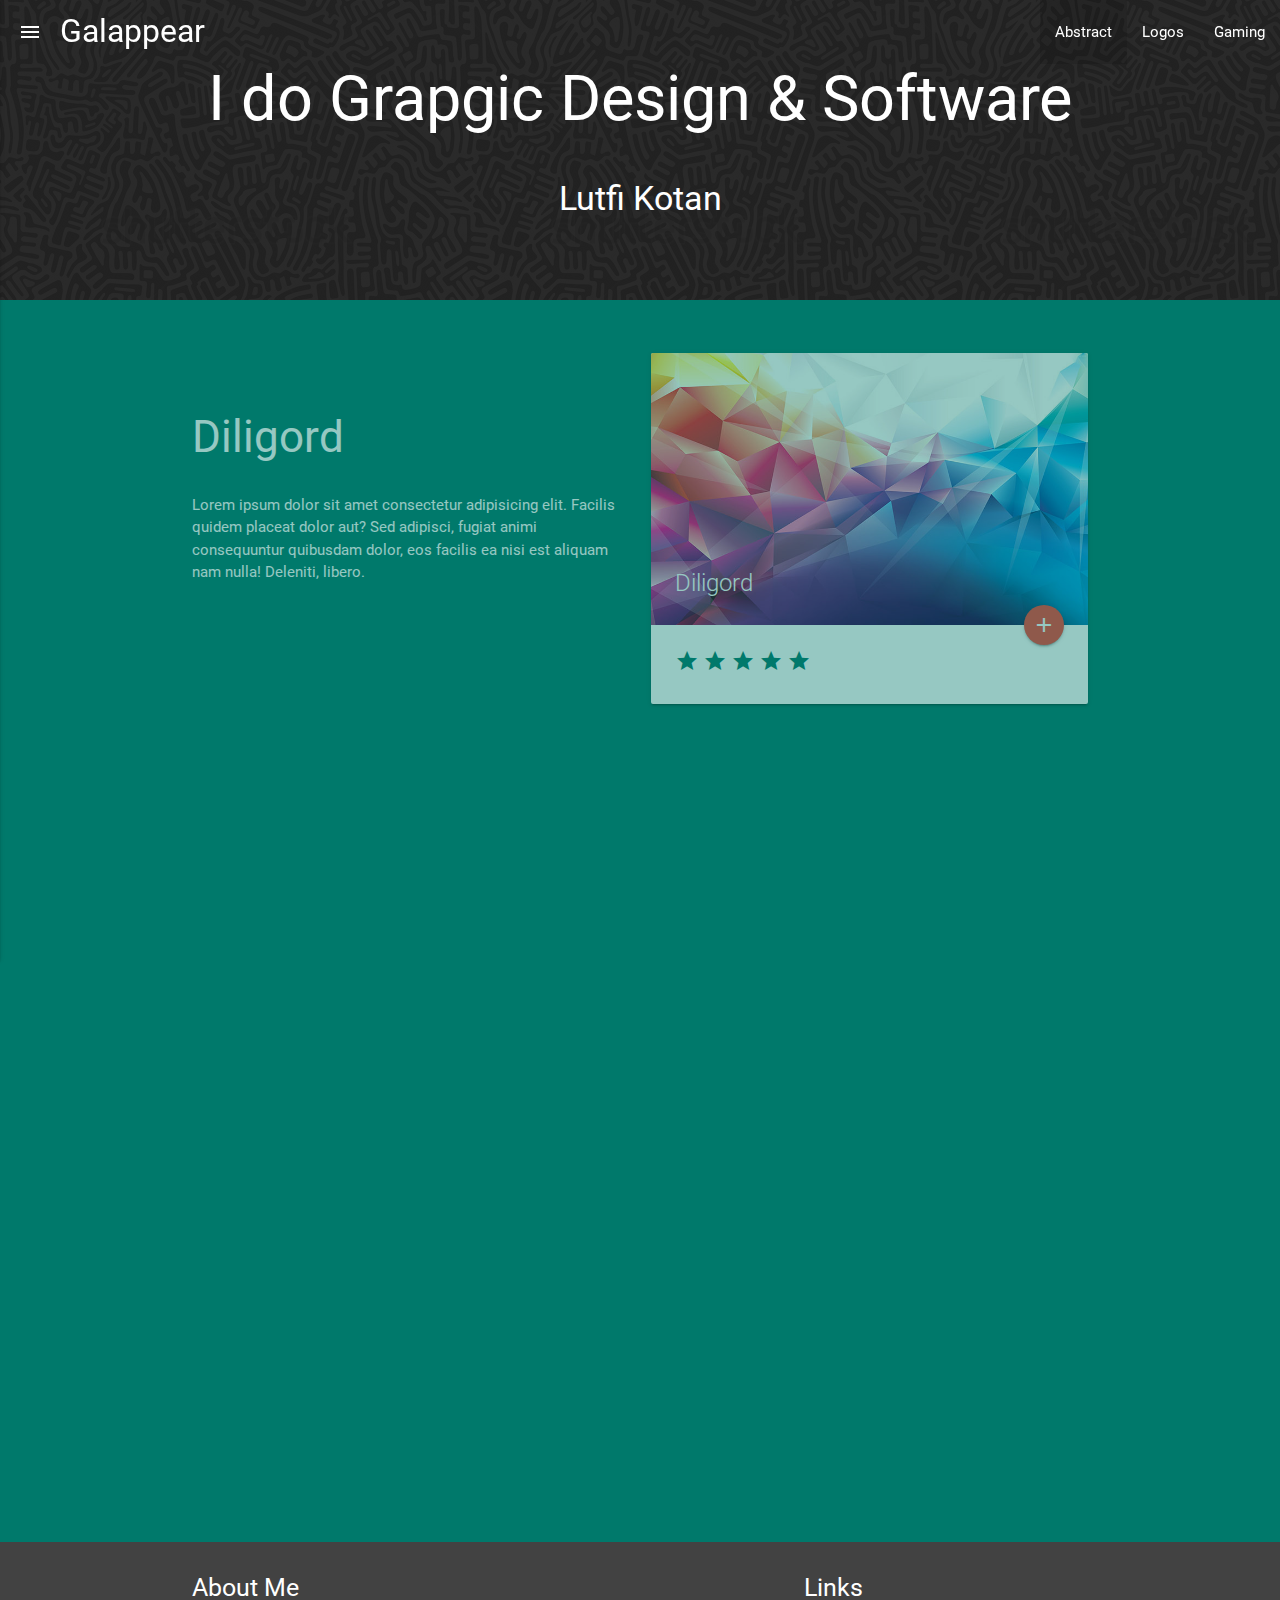
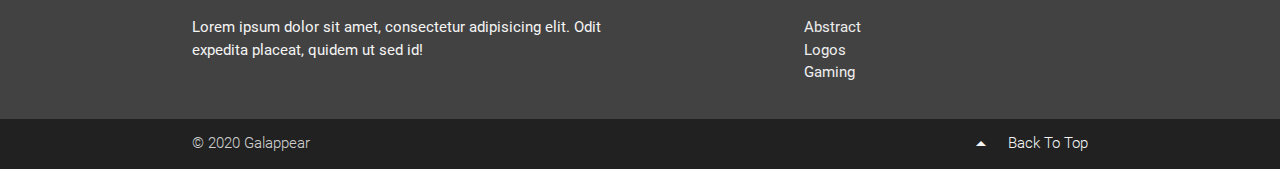
<file: index.html>
<!DOCTYPE html>
<html>

<head>
  <!--Import Google Icon Font-->
  <link href="https://fonts.googleapis.com/icon?family=Material+Icons" rel="stylesheet" />
  <!--Import materialize.css-->
  <link type="text/css" rel="stylesheet" href="css/materialize.min.css" media="screen,projection" />
  <link type="text/css" rel="stylesheet" href="css/main.css" />

  <!--Let browser know website is optimized for mobile-->
  <meta name="viewport" content="width=device-width, initial-scale=1.0" />
  <title>Custom Materialize Theme</title>
</head>

<body>
  <!--Header-->
  <header class="main-header">
    <div class="navbar-fixed">
      <nav class="transparent z-depth-0">
        <a href="#" data-activates="mobile-nav" class="button-collapse show-on-large">
          <i class="material-icons">menu</i>
        </a>
        <a href="index.html" class="brand-logo">Galappear</a>
        <ul class="right hide-on-med-and-down">
          <li class="active">
            <a href="index.html">Abstract</a>
          </li>
          <li>
            <a href="logos.html">Logos</a>
          </li>
          <li>
            <a href="gaming.html">Gaming</a>
          </li>
        </ul>
    </div>
    <!--Side Nav-->
    <ul class="side-nav" id="mobile-nav">
      <li>
        <a href="index.html">Abstract</a>
      </li>
      <li>
        <a href="logos.html">Logos</a>
      </li>
      <li>
        <a href="gaming.html">Gaming</a>
      </li>
    </ul>
    </nav>
    <h1 class="center">I do Grapgic Design & Software</h1>
    <h4 class="center">Lutfi Kotan</h4>
  </header>

  <!--Section : Main-->
  <section class="section section-main">
    <div class="container">
      <!--Row 1-->
      <div class="row row-1">
        <div class="col m6 hide-on-small-only">
          <div class="img-content">
            <h3>Diligord</h3>
            <p>
              Lorem ipsum dolor sit amet consectetur adipisicing elit. Facilis
              quidem placeat dolor aut? Sed adipisci, fugiat animi
              consequuntur quibusdam dolor, eos facilis ea nisi est aliquam
              nam nulla! Deleniti, libero.
            </p>
          </div>
        </div>
        <div class="col m6">
          <div class="card">
            <div class="card-image">
              <img src="img/gallery/abstract1.jpg" />
              <span class="card-title">Diligord</span>
              <a href="#abstract1" class="btn-floating halfway-fab waves-effect waves-light red modal-trigger">
                <i class="material-icons">add</i>
              </a>
            </div>
            <div class="card-content">
              <p>
                <i class="material-icons">star</i>
                <i class="material-icons">star</i>
                <i class="material-icons">star</i>
                <i class="material-icons">star</i>
                <i class="material-icons">star</i>
              </p>
            </div>
          </div>
        </div>
      </div>

      <!--Row 2-->
      <div class="row row-2">
        <div class="col m6">
          <div class="card">
            <div class="card-image">
              <img src="img/gallery/abstract2.jpg" />
              <span class="card-title">Aleressa</span>
              <a href="#abstract2" class="btn-floating halfway-fab waves-effect waves-light red modal-trigger">
                <i class="material-icons">add</i>
              </a>
            </div>
            <div class="card-content">
              <p>
                <i class="material-icons">star</i>
                <i class="material-icons">star</i>
                <i class="material-icons">star</i>
                <i class="material-icons">star</i>
                <i class="material-icons">star_half</i>
              </p>
            </div>
          </div>
        </div>
        <div class="col m6 hide-on-small-only">
          <div class="img-content">
            <h3>Aleressa</h3>
            <p>
              Lorem ipsum dolor sit amet consectetur adipisicing elit. Facilis
              quidem placeat dolor aut? Sed adipisci, fugiat animi
              consequuntur quibusdam dolor, eos facilis ea nisi est aliquam
              nam nulla! Deleniti, libero.
            </p>
          </div>
        </div>
      </div>

      <!--Row 3-->
      <div class="row row-3">
        <div class="col m6 hide-on-small-only">
          <div class="img-content">
            <h3>Recogged</h3>
            <p>
              Lorem ipsum dolor sit amet consectetur adipisicing elit. Facilis
              quidem placeat dolor aut? Sed adipisci, fugiat animi
              consequuntur quibusdam dolor, eos facilis ea nisi est aliquam
              nam nulla! Deleniti, libero.
            </p>
          </div>
        </div>
        <div class="col m6">
          <div class="card">
            <div class="card-image">
              <img src="img/gallery/abstract3.jpg" />
              <span class="card-title black-text darken-4">Recogged</span>
              <a href="#abstract3" class="btn-floating halfway-fab waves-effect waves-light red modal-trigger">
                <i class="material-icons">add</i>
              </a>
            </div>
            <div class="card-content">
              <p>
                <i class="material-icons">star</i>
                <i class="material-icons">star</i>
                <i class="material-icons">star</i>
                <i class="material-icons">star</i>
                <i class="material-icons">star_border</i>
              </p>
            </div>
          </div>
        </div>
      </div>
    </div>
  </section>

  <!--Footer-->
  <footer class="page-footer">
    <div class="container">
      <div class="row">
        <div class="col l6 s12">
          <h5 class="white-text">About Me</h5>
          <p class="grey-text text-lighten-4">
            Lorem ipsum dolor sit amet, consectetur adipisicing elit. Odit
            expedita placeat, quidem ut sed id!
          </p>
        </div>
        <div class="col l4 offset-l2 s12">
          <h5 class="white-text">Links</h5>
          <ul>
            <li>
              <a class="grey-text text-lighten-3" href="#abstract">Abstract</a>
            </li>
            <li>
              <a class="grey-text text-lighten-3" href="#logos">Logos</a>
            </li>
            <li>
              <a class="grey-text text-lighten-3" href="#gaming">Gaming</a>
            </li>
          </ul>
        </div>
      </div>
    </div>
    <div class="footer-copyright">
      <div class="container">
        © 2020 Galappear
        <a class="grey-text text-lighten-4 right" href="index.html">
          <i class="material-icons left">arrow_drop_up</i>
          Back To Top</a>
      </div>
    </div>
  </footer>

  <!--Modal 1-->
  <div id="abstract1" class="modal">
    <div class="modal-content">
      <a href="#!" class="modal-close">
        <i class="material-icons right blue-grey-text">close</i>
      </a>
      <h4 class="center">Diligord</h4>
      <img src="img/gallery/abstract1.jpg" class="responsive-img" />
      <p>
        Lorem ipsum dolor sit amet consectetur adipisicing elit. Esse possimus
        rem explicabo quibusdam blanditiis neque voluptatum ipsum omnis
        asperiores consequuntur?
      </p>
    </div>
    <div class="modal-footer">
      <p>
        <i class="material-icons">star</i>
        <i class="material-icons">star</i>
        <i class="material-icons">star</i>
        <i class="material-icons">star</i>
        <i class="material-icons">star</i>
      </p>
    </div>
  </div>

  <!--Modal 2-->
  <div id="abstract2" class="modal">
    <div class="modal-content">
      <a href="#!" class="modal-close">
        <i class="material-icons right blue-grey-text">close</i>
      </a>
      <h4 class="center">Aleressa</h4>
      <img src="img/gallery/abstract2.jpg" class="responsive-img" />
      <p>
        Lorem ipsum dolor sit amet consectetur adipisicing elit. Esse possimus
        rem explicabo quibusdam blanditiis neque voluptatum ipsum omnis
        asperiores consequuntur?
      </p>
    </div>
    <div class="modal-footer">
      <p>
        <i class="material-icons">star</i>
        <i class="material-icons">star</i>
        <i class="material-icons">star</i>
        <i class="material-icons">star</i>
        <i class="material-icons">star_half</i>
      </p>
    </div>
  </div>

  <!--Modal 3-->
  <div id="abstract3" class="modal">
    <div class="modal-content">
      <a href="#!" class="modal-close">
        <i class="material-icons right blue-grey-text">close</i>
      </a>
      <h4 class="center">Recogged</h4>
      <img src="img/gallery/abstract3.jpg" class="responsive-img" />
      <p>
        Lorem ipsum dolor sit amet consectetur adipisicing elit. Esse possimus
        rem explicabo quibusdam blanditiis neque voluptatum ipsum omnis
        asperiores consequuntur?
      </p>
    </div>
    <div class="modal-footer">
      <p>
        <i class="material-icons">star</i>
        <i class="material-icons">star</i>
        <i class="material-icons">star</i>
        <i class="material-icons">star</i>
        <i class="material-icons">star_border</i>
      </p>
    </div>
  </div>

  <!--Import jQuery before materialize.js-->
  <script type="text/javascript" src="https://code.jquery.com/jquery-3.2.1.min.js"></script>
  <script type="text/javascript" src="js/materialize.min.js"></script>
  <script>
    $(document).ready(function () {
      // Custom JS & jQuery here

      //Init Sidenav
      $(".button-collapse").sideNav();

      //Init Modal
      $(".modal").modal();

      //Scrollfire
      const options = [{
          selector: ".row-1",
          offset: 100,
          callback: function (el) {
            Materialize.fadeInImage($(el));
          },
        },
        {
          selector: ".row-2",
          offset: 300,
          callback: function (el) {
            Materialize.fadeInImage($(el));
          },
        },
        {
          selector: ".row-3",
          offset: 400,
          callback: function (el) {
            Materialize.fadeInImage($(el));
          },
        },
      ];

      Materialize.scrollFire(options);
    });
  </script>
</body>

</html>
</file>
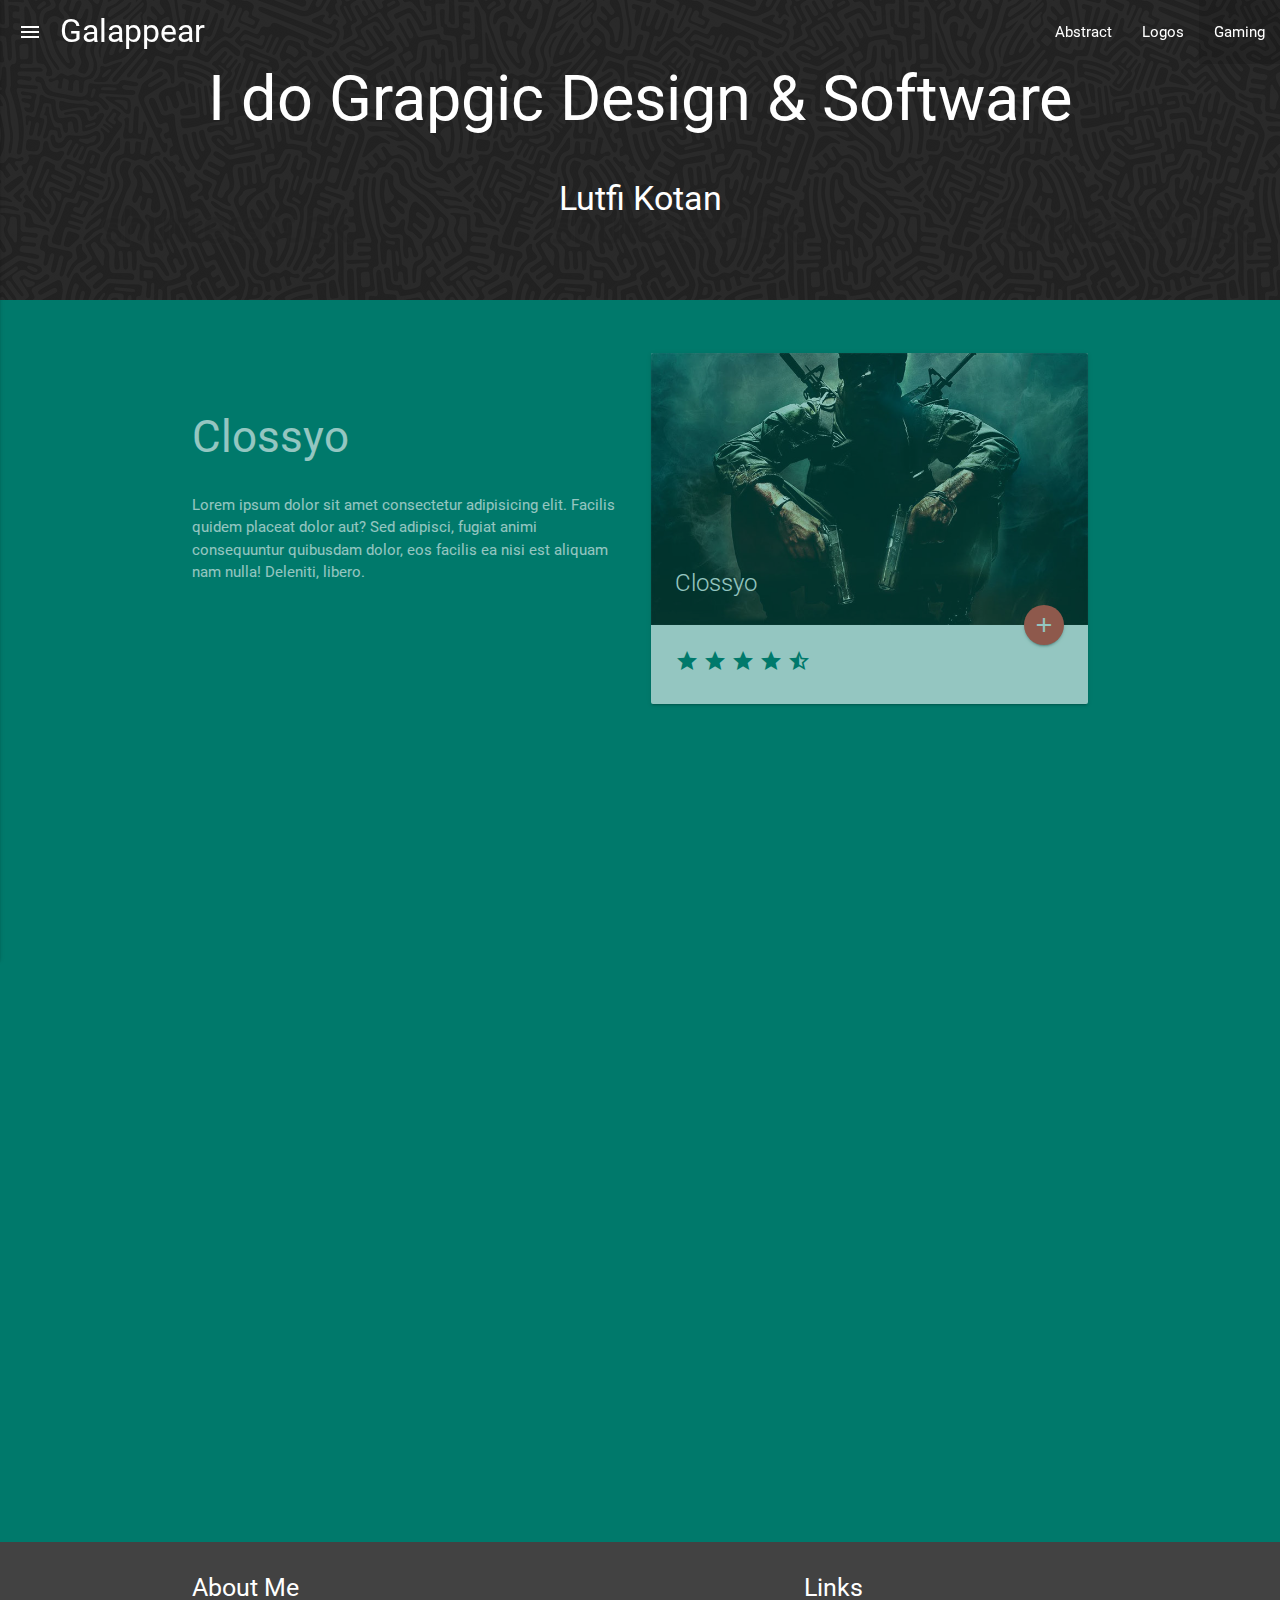
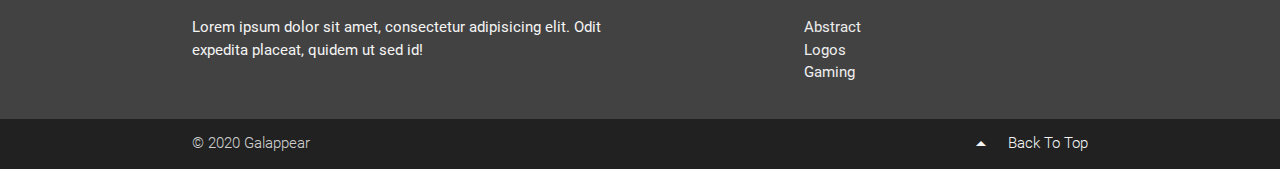
<file: gaming.html>
<!DOCTYPE html>
<html>

<head>
  <!--Import Google Icon Font-->
  <link href="https://fonts.googleapis.com/icon?family=Material+Icons" rel="stylesheet">
  <!--Import materialize.css-->
  <link type="text/css" rel="stylesheet" href="css/materialize.min.css" media="screen,projection" />
  <link type="text/css" rel="stylesheet" href="css/main.css" />

  <!--Let browser know website is optimized for mobile-->
  <meta name="viewport" content="width=device-width, initial-scale=1.0" />
  <title>Custom Materialize Theme</title>
</head>

<body>

  <!--Header-->
  <header class="main-header">
    <div class="navbar-fixed">
      <nav class="transparent z-depth-0">
        <a href="#" data-activates="mobile-nav" class="button-collapse show-on-large">
          <i class="material-icons">menu</i>
        </a>
        <a href="index.html" class="brand-logo">Galappear</a>
        <ul class="right hide-on-med-and-down">
          <li>
            <a href="index.html">Abstract</a>
          </li>
          <li>
            <a href="logos.html">Logos</a>
          </li>
          <li class="active">
            <a href="gaming.html">Gaming</a>
          </li>
        </ul>
    </div>
    <!--Side Nav-->
    <ul class="side-nav" id="mobile-nav">
      <li>
        <a href="index.html">Abstract</a>
      </li>
      <li>
        <a href="logos.html">Logos</a>
      </li>
      <li>
        <a href="gaming.html">Gaming</a>
      </li>
    </ul>
    </nav>
    <h1 class="center">I do Grapgic Design & Software</h1>
    <h4 class="center">Lutfi Kotan</h4>
  </header>

  <!--Section : Main-->
  <section class="section section-main">
    <div class="container">
      <!--Row 1-->
      <div class="row row-1">
        <div class="col m6 hide-on-small-only">
          <div class="img-content">
            <h3>Clossyo</h3>
            <p>Lorem ipsum dolor sit amet consectetur adipisicing elit. Facilis quidem placeat dolor aut? Sed adipisci,
              fugiat animi consequuntur quibusdam dolor, eos facilis ea nisi est aliquam nam nulla! Deleniti, libero.
            </p>
          </div>
        </div>
        <div class="col m6">
          <div class="card">
            <div class="card-image">
              <img src="img/gallery/gaming1.jpg">
              <span class="card-title">Clossyo</span>
              <a href="#gaming1" class="btn-floating halfway-fab waves-effect waves-light red modal-trigger">
                <i class="material-icons">add</i>
              </a>
            </div>
            <div class="card-content">
              <p>
                <i class="material-icons">star</i>
                <i class="material-icons">star</i>
                <i class="material-icons">star</i>
                <i class="material-icons">star</i>
                <i class="material-icons">star_half</i>
              </p>
            </div>
          </div>
        </div>
      </div>

      <!--Row 2-->
      <div class="row row-2">
        <div class="col m6">
          <div class="card">
            <div class="card-image">
              <img src="img/gallery/gaming2.jpg">
              <span class="card-title">Voyflen</span>
              <a href="#gaming2" class="btn-floating halfway-fab waves-effect waves-light red modal-trigger">
                <i class="material-icons">add</i>
              </a>
            </div>
            <div class="card-content">
              <p>
                <i class="material-icons">star</i>
                <i class="material-icons">star</i>
                <i class="material-icons">star</i>
                <i class="material-icons">star</i>
                <i class="material-icons">star_half</i>
              </p>
            </div>
          </div>
        </div>
        <div class="col m6 hide-on-small-only">
          <div class="img-content">
            <h3>Voyflen</h3>
            <p>Lorem ipsum dolor sit amet consectetur adipisicing elit. Facilis quidem placeat dolor aut? Sed adipisci,
              fugiat animi consequuntur quibusdam dolor, eos facilis ea nisi est aliquam nam nulla! Deleniti, libero.
            </p>
          </div>
        </div>
      </div>

      <!--Row 3-->
      <div class="row row-3">
        <div class="col m6 hide-on-small-only">
          <div class="img-content">
            <h3>Rendann</h3>
            <p>Lorem ipsum dolor sit amet consectetur adipisicing elit. Facilis quidem placeat dolor aut? Sed adipisci,
              fugiat animi consequuntur quibusdam dolor, eos facilis ea nisi est aliquam nam nulla! Deleniti, libero.
            </p>
          </div>
        </div>
        <div class="col m6">
          <div class="card">
            <div class="card-image">
              <img src="img/gallery/gaming3.jpg">
              <span class="card-title white-text darken-4">Rendann</span>
              <a href="#gaming3" class="btn-floating halfway-fab waves-effect waves-light red modal-trigger">
                <i class="material-icons">add</i>
              </a>
            </div>
            <div class="card-content">
              <p>
                <i class="material-icons">star</i>
                <i class="material-icons">star</i>
                <i class="material-icons">star</i>
                <i class="material-icons">star</i>
                <i class="material-icons">star_border</i>
              </p>
            </div>
          </div>
        </div>
      </div>
    </div>
  </section>

  <!--Footer-->
  <footer class="page-footer">
    <div class="container">
      <div class="row">
        <div class="col l6 s12">
          <h5 class="white-text">About Me</h5>
          <p class="grey-text text-lighten-4">Lorem ipsum dolor sit amet, consectetur adipisicing elit. Odit expedita
            placeat, quidem ut sed id!</p>
        </div>
        <div class="col l4 offset-l2 s12">
          <h5 class="white-text">Links</h5>
          <ul>
            <li><a class="grey-text text-lighten-3" href="#abstract">Abstract</a></li>
            <li><a class="grey-text text-lighten-3" href="#logos">Logos</a></li>
            <li><a class="grey-text text-lighten-3" href="#gaming">Gaming</a></li>
          </ul>
        </div>
      </div>
    </div>
    <div class="footer-copyright">
      <div class="container">
        © 2020 Galappear
        <a class="grey-text text-lighten-4 right" href="gaming.html">
          <i class="material-icons left">arrow_drop_up</i>
          Back To Top</a>
      </div>
    </div>
  </footer>

  <!--Modal 1-->
  <div id="gaming1" class="modal">
    <div class="modal-content">
      <a href="#!" class="modal-close">
        <i class="material-icons right blue-grey-text">close</i>
      </a>
      <h4 class="center">Clossyo</h4>
      <img src="img/gallery/gaming1.jpg" class="responsive-img">
      <p>
        Lorem ipsum dolor sit amet consectetur adipisicing elit. Esse possimus rem explicabo quibusdam blanditiis neque
        voluptatum ipsum omnis asperiores consequuntur?
      </p>
    </div>
    <div class="modal-footer">
      <p>
        <i class="material-icons">star</i>
        <i class="material-icons">star</i>
        <i class="material-icons">star</i>
        <i class="material-icons">star</i>
        <i class="material-icons">star</i>
      </p>
    </div>
  </div>

  <!--Modal 2-->
  <div id="gaming2" class="modal">
    <div class="modal-content">
      <a href="#!" class="modal-close">
        <i class="material-icons right blue-grey-text">close</i>
      </a>
      <h4 class="center">Voyflen</h4>
      <img src="img/gallery/gaming2.jpg" class="responsive-img">
      <p>
        Lorem ipsum dolor sit amet consectetur adipisicing elit. Esse possimus rem explicabo quibusdam blanditiis neque
        voluptatum ipsum omnis asperiores consequuntur?
      </p>
    </div>
    <div class="modal-footer">
      <p>
        <i class="material-icons">star</i>
        <i class="material-icons">star</i>
        <i class="material-icons">star</i>
        <i class="material-icons">star</i>
        <i class="material-icons">star_half</i>
      </p>
    </div>
  </div>

  <!--Modal 3-->
  <div id="gaming3" class="modal">
    <div class="modal-content">
      <a href="#!" class="modal-close">
        <i class="material-icons right blue-grey-text">close</i>
      </a>
      <h4 class="center">Rendann</h4>
      <img src="img/gallery/gaming3.jpg" class="responsive-img">
      <p>
        Lorem ipsum dolor sit amet consectetur adipisicing elit. Esse possimus rem explicabo quibusdam blanditiis neque
        voluptatum ipsum omnis asperiores consequuntur?
      </p>
    </div>
    <div class="modal-footer">
      <p>
        <i class="material-icons">star</i>
        <i class="material-icons">star</i>
        <i class="material-icons">star</i>
        <i class="material-icons">star</i>
        <i class="material-icons">star_border</i>
      </p>
    </div>
  </div>



  <!--Import jQuery before materialize.js-->
  <script type="text/javascript" src="https://code.jquery.com/jquery-3.2.1.min.js"></script>
  <script type="text/javascript" src="js/materialize.min.js"></script>
  <script>
    $(document).ready(function () {
      // Custom JS & jQuery here

      //Init Sidenav
      $(".button-collapse").sideNav();

      //Init Modal
      $(".modal").modal();


      //Scrollfire
      const options = [{
          selector: ".row-1",
          offset: 100,
          callback: function (el) {
            Materialize.fadeInImage($(el))
          }
        },
        {
          selector: ".row-2",
          offset: 300,
          callback: function (el) {
            Materialize.fadeInImage($(el))
          }
        },
        {
          selector: ".row-3",
          offset: 400,
          callback: function (el) {
            Materialize.fadeInImage($(el))
          }
        }
      ]

      Materialize.scrollFire(options);
    });
  </script>
</body>

</html>
</file>
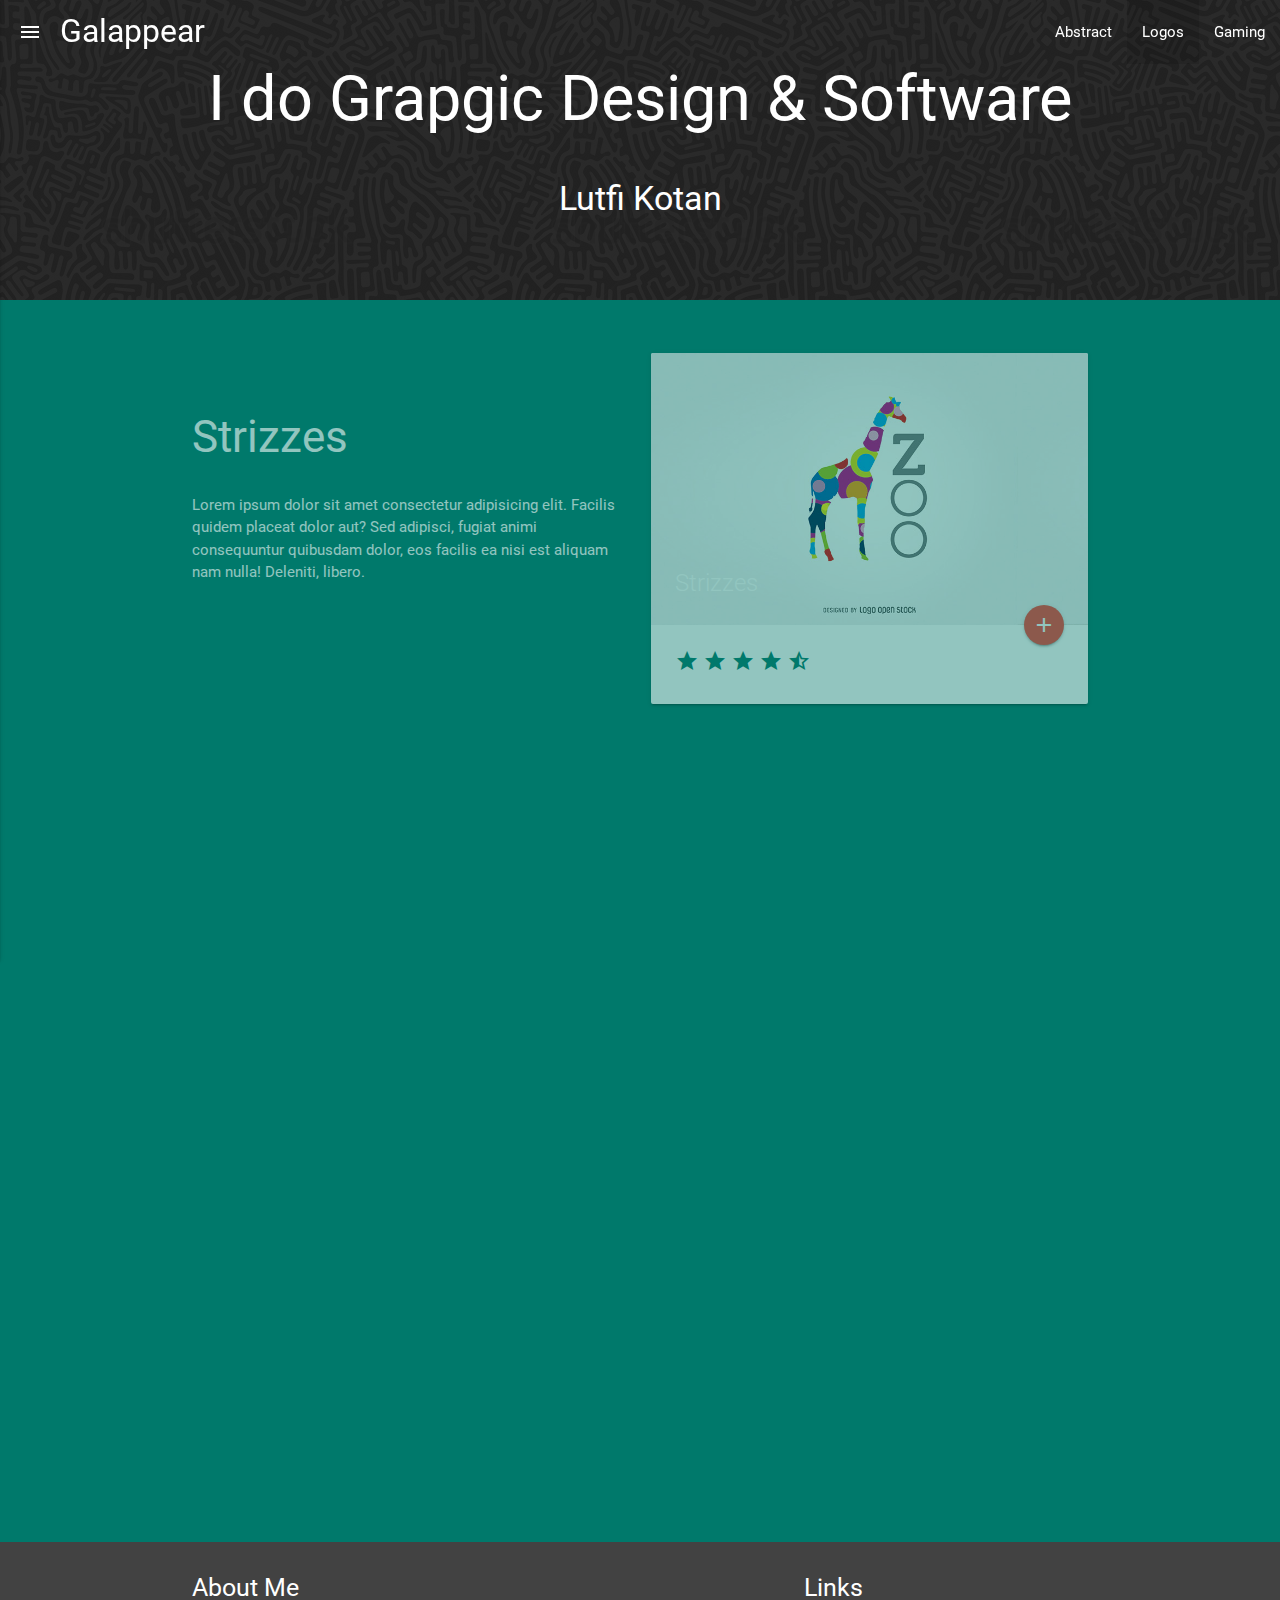
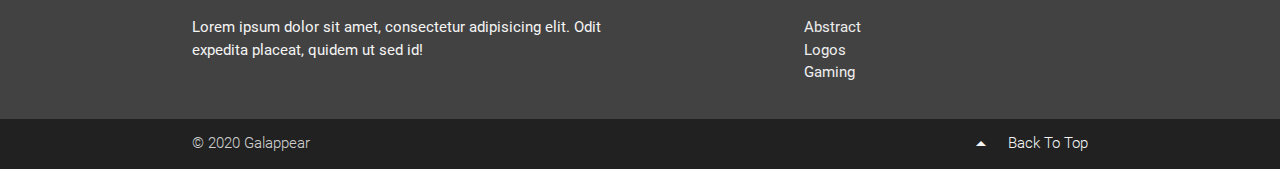
<file: logos.html>
<!DOCTYPE html>
<html>

<head>
  <!--Import Google Icon Font-->
  <link href="https://fonts.googleapis.com/icon?family=Material+Icons" rel="stylesheet">
  <!--Import materialize.css-->
  <link type="text/css" rel="stylesheet" href="css/materialize.min.css" media="screen,projection" />
  <link type="text/css" rel="stylesheet" href="css/main.css" />

  <!--Let browser know website is optimized for mobile-->
  <meta name="viewport" content="width=device-width, initial-scale=1.0" />
  <title>Custom Materialize Theme</title>
</head>

<body>

  <!--Header-->
  <header class="main-header">
    <div class="navbar-fixed">
      <nav class="transparent z-depth-0">
        <a href="#" data-activates="mobile-nav" class="button-collapse show-on-large">
          <i class="material-icons">menu</i>
        </a>
        <a href="index.html" class="brand-logo">Galappear</a>
        <ul class="right hide-on-med-and-down">
          <li>
            <a href="index.html">Abstract</a>
          </li>
          <li class="active">
            <a href="logos.html">Logos</a>
          </li>
          <li>
            <a href="gaming.html">Gaming</a>
          </li>
        </ul>
    </div>
    <!--Side Nav-->
    <ul class="side-nav" id="mobile-nav">
      <li>
        <a href="index.html">Abstract</a>
      </li>
      <li>
        <a href="logos.html">Logos</a>
      </li>
      <li>
        <a href="gaming.html">Gaming</a>
      </li>
    </ul>
    </nav>
    <h1 class="center">I do Grapgic Design & Software</h1>
    <h4 class="center">Lutfi Kotan</h4>
  </header>


  <!--Section : Main-->
  <section class="section section-main">
    <div class="container">
      <!--Row 1-->
      <div class="row row-1">
        <div class="col m6 hide-on-small-only">
          <div class="img-content">
            <h3>Strizzes</h3>
            <p>Lorem ipsum dolor sit amet consectetur adipisicing elit. Facilis quidem placeat dolor aut? Sed adipisci,
              fugiat animi consequuntur quibusdam dolor, eos facilis ea nisi est aliquam nam nulla! Deleniti, libero.
            </p>
          </div>
        </div>
        <div class="col m6">
          <div class="card">
            <div class="card-image">
              <img src="img/gallery/logo1.jpg">
              <span class="card-title">Strizzes</span>
              <a href="#logo1" class="btn-floating halfway-fab waves-effect waves-light red modal-trigger">
                <i class="material-icons">add</i>
              </a>
            </div>
            <div class="card-content">
              <p>
                <i class="material-icons">star</i>
                <i class="material-icons">star</i>
                <i class="material-icons">star</i>
                <i class="material-icons">star</i>
                <i class="material-icons">star_half</i>
              </p>
            </div>
          </div>
        </div>
      </div>

      <!--Row 2-->
      <div class="row row-2">
        <div class="col m6">
          <div class="card">
            <div class="card-image">
              <img src="img/gallery/logo2.jpg">
              <span class="card-title">Unix</span>
              <a href="#logo2" class="btn-floating halfway-fab waves-effect waves-light red modal-trigger">
                <i class="material-icons">add</i>
              </a>
            </div>
            <div class="card-content">
              <p>
                <i class="material-icons">star</i>
                <i class="material-icons">star</i>
                <i class="material-icons">star</i>
                <i class="material-icons">star</i>
                <i class="material-icons">star_half</i>
              </p>
            </div>
          </div>
        </div>
        <div class="col m6 hide-on-small-only">
          <div class="img-content">
            <h3>Unix</h3>
            <p>Lorem ipsum dolor sit amet consectetur adipisicing elit. Facilis quidem placeat dolor aut? Sed adipisci,
              fugiat animi consequuntur quibusdam dolor, eos facilis ea nisi est aliquam nam nulla! Deleniti, libero.
            </p>
          </div>
        </div>
      </div>

      <!--Row 3-->
      <div class="row row-3">
        <div class="col m6 hide-on-small-only">
          <div class="img-content">
            <h3>Hosting</h3>
            <p>Lorem ipsum dolor sit amet consectetur adipisicing elit. Facilis quidem placeat dolor aut? Sed adipisci,
              fugiat animi consequuntur quibusdam dolor, eos facilis ea nisi est aliquam nam nulla! Deleniti, libero.
            </p>
          </div>
        </div>
        <div class="col m6">
          <div class="card">
            <div class="card-image">
              <img src="img/gallery/logo3.jpg">
              <span class="card-title black-text darken-4">Hosting</span>
              <a href="#logo3" class="btn-floating halfway-fab waves-effect waves-light red modal-trigger">
                <i class="material-icons">add</i>
              </a>
            </div>
            <div class="card-content">
              <p>
                <i class="material-icons">star</i>
                <i class="material-icons">star</i>
                <i class="material-icons">star</i>
                <i class="material-icons">star</i>
                <i class="material-icons">star_border</i>
              </p>
            </div>
          </div>
        </div>
      </div>
    </div>
  </section>

  <!--Footer-->
  <footer class="page-footer">
    <div class="container">
      <div class="row">
        <div class="col l6 s12">
          <h5 class="white-text">About Me</h5>
          <p class="grey-text text-lighten-4">Lorem ipsum dolor sit amet, consectetur adipisicing elit. Odit expedita
            placeat, quidem ut sed id!</p>
        </div>
        <div class="col l4 offset-l2 s12">
          <h5 class="white-text">Links</h5>
          <ul>
            <li><a class="grey-text text-lighten-3" href="#abstract">Abstract</a></li>
            <li><a class="grey-text text-lighten-3" href="#logos">Logos</a></li>
            <li><a class="grey-text text-lighten-3" href="#gaming">Gaming</a></li>
          </ul>
        </div>
      </div>
    </div>
    <div class="footer-copyright">
      <div class="container">
        © 2020 Galappear
        <a class="grey-text text-lighten-4 right" href="logos.html">
          <i class="material-icons left">arrow_drop_up</i>
          Back To Top</a>
      </div>
    </div>
  </footer>

  <!--Modal 1-->
  <div id="logo1" class="modal">
    <div class="modal-content">
      <a href="#!" class="modal-close">
        <i class="material-icons right blue-grey-text">close</i>
      </a>
      <h4 class="center">Strizzes</h4>
      <img src="img/gallery/logo1.jpg" class="responsive-img">
      <p>
        Lorem ipsum dolor sit amet consectetur adipisicing elit. Esse possimus rem explicabo quibusdam blanditiis neque
        voluptatum ipsum omnis asperiores consequuntur?
      </p>
    </div>
    <div class="modal-footer">
      <p>
        <i class="material-icons">star</i>
        <i class="material-icons">star</i>
        <i class="material-icons">star</i>
        <i class="material-icons">star</i>
        <i class="material-icons">star</i>
      </p>
    </div>
  </div>

  <!--Modal 2-->
  <div id="logo2" class="modal">
    <div class="modal-content">
      <a href="#!" class="modal-close">
        <i class="material-icons right blue-grey-text">close</i>
      </a>
      <h4 class="center">Unix</h4>
      <img src="img/gallery/logo2.jpg" class="responsive-img">
      <p>
        Lorem ipsum dolor sit amet consectetur adipisicing elit. Esse possimus rem explicabo quibusdam blanditiis neque
        voluptatum ipsum omnis asperiores consequuntur?
      </p>
    </div>
    <div class="modal-footer">
      <p>
        <i class="material-icons">star</i>
        <i class="material-icons">star</i>
        <i class="material-icons">star</i>
        <i class="material-icons">star</i>
        <i class="material-icons">star_half</i>
      </p>
    </div>
  </div>

  <!--Modal 3-->
  <div id="logo3" class="modal">
    <div class="modal-content">
      <a href="#!" class="modal-close">
        <i class="material-icons right blue-grey-text">close</i>
      </a>
      <h4 class="center">Hosting</h4>
      <img src="img/gallery/logo3.jpg" class="responsive-img">
      <p>
        Lorem ipsum dolor sit amet consectetur adipisicing elit. Esse possimus rem explicabo quibusdam blanditiis neque
        voluptatum ipsum omnis asperiores consequuntur?
      </p>
    </div>
    <div class="modal-footer">
      <p>
        <i class="material-icons">star</i>
        <i class="material-icons">star</i>
        <i class="material-icons">star</i>
        <i class="material-icons">star</i>
        <i class="material-icons">star_border</i>
      </p>
    </div>
  </div>



  <!--Import jQuery before materialize.js-->
  <script type="text/javascript" src="https://code.jquery.com/jquery-3.2.1.min.js"></script>
  <script type="text/javascript" src="js/materialize.min.js"></script>
  <script>
    $(document).ready(function () {
      // Custom JS & jQuery here

      //Init Sidenav
      $(".button-collapse").sideNav();

      //Init Modal
      $(".modal").modal();


      //Scrollfire
      const options = [{
          selector: ".row-1",
          offset: 100,
          callback: function (el) {
            Materialize.fadeInImage($(el))
          }
        },
        {
          selector: ".row-2",
          offset: 300,
          callback: function (el) {
            Materialize.fadeInImage($(el))
          }
        },
        {
          selector: ".row-3",
          offset: 400,
          callback: function (el) {
            Materialize.fadeInImage($(el))
          }
        }
      ]

      Materialize.scrollFire(options);
    });
  </script>
</body>

</html>
</file>
<file: css/main.css>
.materialize-red {
  background-color: #e51c23 !important; }

.materialize-red-text {
  color: #e51c23 !important; }

.materialize-red.lighten-5 {
  background-color: #fdeaeb !important; }

.materialize-red-text.text-lighten-5 {
  color: #fdeaeb !important; }

.materialize-red.lighten-4 {
  background-color: #f8c1c3 !important; }

.materialize-red-text.text-lighten-4 {
  color: #f8c1c3 !important; }

.materialize-red.lighten-3 {
  background-color: #f3989b !important; }

.materialize-red-text.text-lighten-3 {
  color: #f3989b !important; }

.materialize-red.lighten-2 {
  background-color: #ee6e73 !important; }

.materialize-red-text.text-lighten-2 {
  color: #ee6e73 !important; }

.materialize-red.lighten-1 {
  background-color: #ea454b !important; }

.materialize-red-text.text-lighten-1 {
  color: #ea454b !important; }

.materialize-red.darken-1 {
  background-color: #d0181e !important; }

.materialize-red-text.text-darken-1 {
  color: #d0181e !important; }

.materialize-red.darken-2 {
  background-color: #b9151b !important; }

.materialize-red-text.text-darken-2 {
  color: #b9151b !important; }

.materialize-red.darken-3 {
  background-color: #a21318 !important; }

.materialize-red-text.text-darken-3 {
  color: #a21318 !important; }

.materialize-red.darken-4 {
  background-color: #8b1014 !important; }

.materialize-red-text.text-darken-4 {
  color: #8b1014 !important; }

.red {
  background-color: #F44336 !important; }

.red-text {
  color: #F44336 !important; }

.red.lighten-5 {
  background-color: #FFEBEE !important; }

.red-text.text-lighten-5 {
  color: #FFEBEE !important; }

.red.lighten-4 {
  background-color: #FFCDD2 !important; }

.red-text.text-lighten-4 {
  color: #FFCDD2 !important; }

.red.lighten-3 {
  background-color: #EF9A9A !important; }

.red-text.text-lighten-3 {
  color: #EF9A9A !important; }

.red.lighten-2 {
  background-color: #E57373 !important; }

.red-text.text-lighten-2 {
  color: #E57373 !important; }

.red.lighten-1 {
  background-color: #EF5350 !important; }

.red-text.text-lighten-1 {
  color: #EF5350 !important; }

.red.darken-1 {
  background-color: #E53935 !important; }

.red-text.text-darken-1 {
  color: #E53935 !important; }

.red.darken-2 {
  background-color: #D32F2F !important; }

.red-text.text-darken-2 {
  color: #D32F2F !important; }

.red.darken-3 {
  background-color: #C62828 !important; }

.red-text.text-darken-3 {
  color: #C62828 !important; }

.red.darken-4 {
  background-color: #B71C1C !important; }

.red-text.text-darken-4 {
  color: #B71C1C !important; }

.red.accent-1 {
  background-color: #FF8A80 !important; }

.red-text.text-accent-1 {
  color: #FF8A80 !important; }

.red.accent-2 {
  background-color: #FF5252 !important; }

.red-text.text-accent-2 {
  color: #FF5252 !important; }

.red.accent-3 {
  background-color: #FF1744 !important; }

.red-text.text-accent-3 {
  color: #FF1744 !important; }

.red.accent-4 {
  background-color: #D50000 !important; }

.red-text.text-accent-4 {
  color: #D50000 !important; }

.pink {
  background-color: #e91e63 !important; }

.pink-text {
  color: #e91e63 !important; }

.pink.lighten-5 {
  background-color: #fce4ec !important; }

.pink-text.text-lighten-5 {
  color: #fce4ec !important; }

.pink.lighten-4 {
  background-color: #f8bbd0 !important; }

.pink-text.text-lighten-4 {
  color: #f8bbd0 !important; }

.pink.lighten-3 {
  background-color: #f48fb1 !important; }

.pink-text.text-lighten-3 {
  color: #f48fb1 !important; }

.pink.lighten-2 {
  background-color: #f06292 !important; }

.pink-text.text-lighten-2 {
  color: #f06292 !important; }

.pink.lighten-1 {
  background-color: #ec407a !important; }

.pink-text.text-lighten-1 {
  color: #ec407a !important; }

.pink.darken-1 {
  background-color: #d81b60 !important; }

.pink-text.text-darken-1 {
  color: #d81b60 !important; }

.pink.darken-2 {
  background-color: #c2185b !important; }

.pink-text.text-darken-2 {
  color: #c2185b !important; }

.pink.darken-3 {
  background-color: #ad1457 !important; }

.pink-text.text-darken-3 {
  color: #ad1457 !important; }

.pink.darken-4 {
  background-color: #880e4f !important; }

.pink-text.text-darken-4 {
  color: #880e4f !important; }

.pink.accent-1 {
  background-color: #ff80ab !important; }

.pink-text.text-accent-1 {
  color: #ff80ab !important; }

.pink.accent-2 {
  background-color: #ff4081 !important; }

.pink-text.text-accent-2 {
  color: #ff4081 !important; }

.pink.accent-3 {
  background-color: #f50057 !important; }

.pink-text.text-accent-3 {
  color: #f50057 !important; }

.pink.accent-4 {
  background-color: #c51162 !important; }

.pink-text.text-accent-4 {
  color: #c51162 !important; }

.purple {
  background-color: #9c27b0 !important; }

.purple-text {
  color: #9c27b0 !important; }

.purple.lighten-5 {
  background-color: #f3e5f5 !important; }

.purple-text.text-lighten-5 {
  color: #f3e5f5 !important; }

.purple.lighten-4 {
  background-color: #e1bee7 !important; }

.purple-text.text-lighten-4 {
  color: #e1bee7 !important; }

.purple.lighten-3 {
  background-color: #ce93d8 !important; }

.purple-text.text-lighten-3 {
  color: #ce93d8 !important; }

.purple.lighten-2 {
  background-color: #ba68c8 !important; }

.purple-text.text-lighten-2 {
  color: #ba68c8 !important; }

.purple.lighten-1 {
  background-color: #ab47bc !important; }

.purple-text.text-lighten-1 {
  color: #ab47bc !important; }

.purple.darken-1 {
  background-color: #8e24aa !important; }

.purple-text.text-darken-1 {
  color: #8e24aa !important; }

.purple.darken-2 {
  background-color: #7b1fa2 !important; }

.purple-text.text-darken-2 {
  color: #7b1fa2 !important; }

.purple.darken-3 {
  background-color: #6a1b9a !important; }

.purple-text.text-darken-3 {
  color: #6a1b9a !important; }

.purple.darken-4 {
  background-color: #4a148c !important; }

.purple-text.text-darken-4 {
  color: #4a148c !important; }

.purple.accent-1 {
  background-color: #ea80fc !important; }

.purple-text.text-accent-1 {
  color: #ea80fc !important; }

.purple.accent-2 {
  background-color: #e040fb !important; }

.purple-text.text-accent-2 {
  color: #e040fb !important; }

.purple.accent-3 {
  background-color: #d500f9 !important; }

.purple-text.text-accent-3 {
  color: #d500f9 !important; }

.purple.accent-4 {
  background-color: #aa00ff !important; }

.purple-text.text-accent-4 {
  color: #aa00ff !important; }

.deep-purple {
  background-color: #673ab7 !important; }

.deep-purple-text {
  color: #673ab7 !important; }

.deep-purple.lighten-5 {
  background-color: #ede7f6 !important; }

.deep-purple-text.text-lighten-5 {
  color: #ede7f6 !important; }

.deep-purple.lighten-4 {
  background-color: #d1c4e9 !important; }

.deep-purple-text.text-lighten-4 {
  color: #d1c4e9 !important; }

.deep-purple.lighten-3 {
  background-color: #b39ddb !important; }

.deep-purple-text.text-lighten-3 {
  color: #b39ddb !important; }

.deep-purple.lighten-2 {
  background-color: #9575cd !important; }

.deep-purple-text.text-lighten-2 {
  color: #9575cd !important; }

.deep-purple.lighten-1 {
  background-color: #7e57c2 !important; }

.deep-purple-text.text-lighten-1 {
  color: #7e57c2 !important; }

.deep-purple.darken-1 {
  background-color: #5e35b1 !important; }

.deep-purple-text.text-darken-1 {
  color: #5e35b1 !important; }

.deep-purple.darken-2 {
  background-color: #512da8 !important; }

.deep-purple-text.text-darken-2 {
  color: #512da8 !important; }

.deep-purple.darken-3 {
  background-color: #4527a0 !important; }

.deep-purple-text.text-darken-3 {
  color: #4527a0 !important; }

.deep-purple.darken-4 {
  background-color: #311b92 !important; }

.deep-purple-text.text-darken-4 {
  color: #311b92 !important; }

.deep-purple.accent-1 {
  background-color: #b388ff !important; }

.deep-purple-text.text-accent-1 {
  color: #b388ff !important; }

.deep-purple.accent-2 {
  background-color: #7c4dff !important; }

.deep-purple-text.text-accent-2 {
  color: #7c4dff !important; }

.deep-purple.accent-3 {
  background-color: #651fff !important; }

.deep-purple-text.text-accent-3 {
  color: #651fff !important; }

.deep-purple.accent-4 {
  background-color: #6200ea !important; }

.deep-purple-text.text-accent-4 {
  color: #6200ea !important; }

.indigo {
  background-color: #3f51b5 !important; }

.indigo-text {
  color: #3f51b5 !important; }

.indigo.lighten-5 {
  background-color: #e8eaf6 !important; }

.indigo-text.text-lighten-5 {
  color: #e8eaf6 !important; }

.indigo.lighten-4 {
  background-color: #c5cae9 !important; }

.indigo-text.text-lighten-4 {
  color: #c5cae9 !important; }

.indigo.lighten-3 {
  background-color: #9fa8da !important; }

.indigo-text.text-lighten-3 {
  color: #9fa8da !important; }

.indigo.lighten-2 {
  background-color: #7986cb !important; }

.indigo-text.text-lighten-2 {
  color: #7986cb !important; }

.indigo.lighten-1 {
  background-color: #5c6bc0 !important; }

.indigo-text.text-lighten-1 {
  color: #5c6bc0 !important; }

.indigo.darken-1 {
  background-color: #3949ab !important; }

.indigo-text.text-darken-1 {
  color: #3949ab !important; }

.indigo.darken-2 {
  background-color: #303f9f !important; }

.indigo-text.text-darken-2 {
  color: #303f9f !important; }

.indigo.darken-3 {
  background-color: #283593 !important; }

.indigo-text.text-darken-3 {
  color: #283593 !important; }

.indigo.darken-4 {
  background-color: #1a237e !important; }

.indigo-text.text-darken-4 {
  color: #1a237e !important; }

.indigo.accent-1 {
  background-color: #8c9eff !important; }

.indigo-text.text-accent-1 {
  color: #8c9eff !important; }

.indigo.accent-2 {
  background-color: #536dfe !important; }

.indigo-text.text-accent-2 {
  color: #536dfe !important; }

.indigo.accent-3 {
  background-color: #3d5afe !important; }

.indigo-text.text-accent-3 {
  color: #3d5afe !important; }

.indigo.accent-4 {
  background-color: #304ffe !important; }

.indigo-text.text-accent-4 {
  color: #304ffe !important; }

.blue {
  background-color: #2196F3 !important; }

.blue-text {
  color: #2196F3 !important; }

.blue.lighten-5 {
  background-color: #E3F2FD !important; }

.blue-text.text-lighten-5 {
  color: #E3F2FD !important; }

.blue.lighten-4 {
  background-color: #BBDEFB !important; }

.blue-text.text-lighten-4 {
  color: #BBDEFB !important; }

.blue.lighten-3 {
  background-color: #90CAF9 !important; }

.blue-text.text-lighten-3 {
  color: #90CAF9 !important; }

.blue.lighten-2 {
  background-color: #64B5F6 !important; }

.blue-text.text-lighten-2 {
  color: #64B5F6 !important; }

.blue.lighten-1 {
  background-color: #42A5F5 !important; }

.blue-text.text-lighten-1 {
  color: #42A5F5 !important; }

.blue.darken-1 {
  background-color: #1E88E5 !important; }

.blue-text.text-darken-1 {
  color: #1E88E5 !important; }

.blue.darken-2 {
  background-color: #1976D2 !important; }

.blue-text.text-darken-2 {
  color: #1976D2 !important; }

.blue.darken-3 {
  background-color: #1565C0 !important; }

.blue-text.text-darken-3 {
  color: #1565C0 !important; }

.blue.darken-4 {
  background-color: #0D47A1 !important; }

.blue-text.text-darken-4 {
  color: #0D47A1 !important; }

.blue.accent-1 {
  background-color: #82B1FF !important; }

.blue-text.text-accent-1 {
  color: #82B1FF !important; }

.blue.accent-2 {
  background-color: #448AFF !important; }

.blue-text.text-accent-2 {
  color: #448AFF !important; }

.blue.accent-3 {
  background-color: #2979FF !important; }

.blue-text.text-accent-3 {
  color: #2979FF !important; }

.blue.accent-4 {
  background-color: #2962FF !important; }

.blue-text.text-accent-4 {
  color: #2962FF !important; }

.light-blue {
  background-color: #03a9f4 !important; }

.light-blue-text {
  color: #03a9f4 !important; }

.light-blue.lighten-5 {
  background-color: #e1f5fe !important; }

.light-blue-text.text-lighten-5 {
  color: #e1f5fe !important; }

.light-blue.lighten-4 {
  background-color: #b3e5fc !important; }

.light-blue-text.text-lighten-4 {
  color: #b3e5fc !important; }

.light-blue.lighten-3 {
  background-color: #81d4fa !important; }

.light-blue-text.text-lighten-3 {
  color: #81d4fa !important; }

.light-blue.lighten-2 {
  background-color: #4fc3f7 !important; }

.light-blue-text.text-lighten-2 {
  color: #4fc3f7 !important; }

.light-blue.lighten-1 {
  background-color: #29b6f6 !important; }

.light-blue-text.text-lighten-1 {
  color: #29b6f6 !important; }

.light-blue.darken-1 {
  background-color: #039be5 !important; }

.light-blue-text.text-darken-1 {
  color: #039be5 !important; }

.light-blue.darken-2 {
  background-color: #0288d1 !important; }

.light-blue-text.text-darken-2 {
  color: #0288d1 !important; }

.light-blue.darken-3 {
  background-color: #0277bd !important; }

.light-blue-text.text-darken-3 {
  color: #0277bd !important; }

.light-blue.darken-4 {
  background-color: #01579b !important; }

.light-blue-text.text-darken-4 {
  color: #01579b !important; }

.light-blue.accent-1 {
  background-color: #80d8ff !important; }

.light-blue-text.text-accent-1 {
  color: #80d8ff !important; }

.light-blue.accent-2 {
  background-color: #40c4ff !important; }

.light-blue-text.text-accent-2 {
  color: #40c4ff !important; }

.light-blue.accent-3 {
  background-color: #00b0ff !important; }

.light-blue-text.text-accent-3 {
  color: #00b0ff !important; }

.light-blue.accent-4 {
  background-color: #0091ea !important; }

.light-blue-text.text-accent-4 {
  color: #0091ea !important; }

.cyan {
  background-color: #00bcd4 !important; }

.cyan-text {
  color: #00bcd4 !important; }

.cyan.lighten-5 {
  background-color: #e0f7fa !important; }

.cyan-text.text-lighten-5 {
  color: #e0f7fa !important; }

.cyan.lighten-4 {
  background-color: #b2ebf2 !important; }

.cyan-text.text-lighten-4 {
  color: #b2ebf2 !important; }

.cyan.lighten-3 {
  background-color: #80deea !important; }

.cyan-text.text-lighten-3 {
  color: #80deea !important; }

.cyan.lighten-2 {
  background-color: #4dd0e1 !important; }

.cyan-text.text-lighten-2 {
  color: #4dd0e1 !important; }

.cyan.lighten-1 {
  background-color: #26c6da !important; }

.cyan-text.text-lighten-1 {
  color: #26c6da !important; }

.cyan.darken-1 {
  background-color: #00acc1 !important; }

.cyan-text.text-darken-1 {
  color: #00acc1 !important; }

.cyan.darken-2 {
  background-color: #0097a7 !important; }

.cyan-text.text-darken-2 {
  color: #0097a7 !important; }

.cyan.darken-3 {
  background-color: #00838f !important; }

.cyan-text.text-darken-3 {
  color: #00838f !important; }

.cyan.darken-4 {
  background-color: #006064 !important; }

.cyan-text.text-darken-4 {
  color: #006064 !important; }

.cyan.accent-1 {
  background-color: #84ffff !important; }

.cyan-text.text-accent-1 {
  color: #84ffff !important; }

.cyan.accent-2 {
  background-color: #18ffff !important; }

.cyan-text.text-accent-2 {
  color: #18ffff !important; }

.cyan.accent-3 {
  background-color: #00e5ff !important; }

.cyan-text.text-accent-3 {
  color: #00e5ff !important; }

.cyan.accent-4 {
  background-color: #00b8d4 !important; }

.cyan-text.text-accent-4 {
  color: #00b8d4 !important; }

.teal {
  background-color: #009688 !important; }

.teal-text {
  color: #009688 !important; }

.teal.lighten-5 {
  background-color: #e0f2f1 !important; }

.teal-text.text-lighten-5 {
  color: #e0f2f1 !important; }

.teal.lighten-4 {
  background-color: #b2dfdb !important; }

.teal-text.text-lighten-4 {
  color: #b2dfdb !important; }

.teal.lighten-3 {
  background-color: #80cbc4 !important; }

.teal-text.text-lighten-3 {
  color: #80cbc4 !important; }

.teal.lighten-2 {
  background-color: #4db6ac !important; }

.teal-text.text-lighten-2 {
  color: #4db6ac !important; }

.teal.lighten-1 {
  background-color: #26a69a !important; }

.teal-text.text-lighten-1 {
  color: #26a69a !important; }

.teal.darken-1 {
  background-color: #00897b !important; }

.teal-text.text-darken-1 {
  color: #00897b !important; }

.teal.darken-2 {
  background-color: #00796b !important; }

.teal-text.text-darken-2 {
  color: #00796b !important; }

.teal.darken-3 {
  background-color: #00695c !important; }

.teal-text.text-darken-3 {
  color: #00695c !important; }

.teal.darken-4 {
  background-color: #004d40 !important; }

.teal-text.text-darken-4 {
  color: #004d40 !important; }

.teal.accent-1 {
  background-color: #a7ffeb !important; }

.teal-text.text-accent-1 {
  color: #a7ffeb !important; }

.teal.accent-2 {
  background-color: #64ffda !important; }

.teal-text.text-accent-2 {
  color: #64ffda !important; }

.teal.accent-3 {
  background-color: #1de9b6 !important; }

.teal-text.text-accent-3 {
  color: #1de9b6 !important; }

.teal.accent-4 {
  background-color: #00bfa5 !important; }

.teal-text.text-accent-4 {
  color: #00bfa5 !important; }

.green {
  background-color: #4CAF50 !important; }

.green-text {
  color: #4CAF50 !important; }

.green.lighten-5 {
  background-color: #E8F5E9 !important; }

.green-text.text-lighten-5 {
  color: #E8F5E9 !important; }

.green.lighten-4 {
  background-color: #C8E6C9 !important; }

.green-text.text-lighten-4 {
  color: #C8E6C9 !important; }

.green.lighten-3 {
  background-color: #A5D6A7 !important; }

.green-text.text-lighten-3 {
  color: #A5D6A7 !important; }

.green.lighten-2 {
  background-color: #81C784 !important; }

.green-text.text-lighten-2 {
  color: #81C784 !important; }

.green.lighten-1 {
  background-color: #66BB6A !important; }

.green-text.text-lighten-1 {
  color: #66BB6A !important; }

.green.darken-1 {
  background-color: #43A047 !important; }

.green-text.text-darken-1 {
  color: #43A047 !important; }

.green.darken-2 {
  background-color: #388E3C !important; }

.green-text.text-darken-2 {
  color: #388E3C !important; }

.green.darken-3 {
  background-color: #2E7D32 !important; }

.green-text.text-darken-3 {
  color: #2E7D32 !important; }

.green.darken-4 {
  background-color: #1B5E20 !important; }

.green-text.text-darken-4 {
  color: #1B5E20 !important; }

.green.accent-1 {
  background-color: #B9F6CA !important; }

.green-text.text-accent-1 {
  color: #B9F6CA !important; }

.green.accent-2 {
  background-color: #69F0AE !important; }

.green-text.text-accent-2 {
  color: #69F0AE !important; }

.green.accent-3 {
  background-color: #00E676 !important; }

.green-text.text-accent-3 {
  color: #00E676 !important; }

.green.accent-4 {
  background-color: #00C853 !important; }

.green-text.text-accent-4 {
  color: #00C853 !important; }

.light-green {
  background-color: #8bc34a !important; }

.light-green-text {
  color: #8bc34a !important; }

.light-green.lighten-5 {
  background-color: #f1f8e9 !important; }

.light-green-text.text-lighten-5 {
  color: #f1f8e9 !important; }

.light-green.lighten-4 {
  background-color: #dcedc8 !important; }

.light-green-text.text-lighten-4 {
  color: #dcedc8 !important; }

.light-green.lighten-3 {
  background-color: #c5e1a5 !important; }

.light-green-text.text-lighten-3 {
  color: #c5e1a5 !important; }

.light-green.lighten-2 {
  background-color: #aed581 !important; }

.light-green-text.text-lighten-2 {
  color: #aed581 !important; }

.light-green.lighten-1 {
  background-color: #9ccc65 !important; }

.light-green-text.text-lighten-1 {
  color: #9ccc65 !important; }

.light-green.darken-1 {
  background-color: #7cb342 !important; }

.light-green-text.text-darken-1 {
  color: #7cb342 !important; }

.light-green.darken-2 {
  background-color: #689f38 !important; }

.light-green-text.text-darken-2 {
  color: #689f38 !important; }

.light-green.darken-3 {
  background-color: #558b2f !important; }

.light-green-text.text-darken-3 {
  color: #558b2f !important; }

.light-green.darken-4 {
  background-color: #33691e !important; }

.light-green-text.text-darken-4 {
  color: #33691e !important; }

.light-green.accent-1 {
  background-color: #ccff90 !important; }

.light-green-text.text-accent-1 {
  color: #ccff90 !important; }

.light-green.accent-2 {
  background-color: #b2ff59 !important; }

.light-green-text.text-accent-2 {
  color: #b2ff59 !important; }

.light-green.accent-3 {
  background-color: #76ff03 !important; }

.light-green-text.text-accent-3 {
  color: #76ff03 !important; }

.light-green.accent-4 {
  background-color: #64dd17 !important; }

.light-green-text.text-accent-4 {
  color: #64dd17 !important; }

.lime {
  background-color: #cddc39 !important; }

.lime-text {
  color: #cddc39 !important; }

.lime.lighten-5 {
  background-color: #f9fbe7 !important; }

.lime-text.text-lighten-5 {
  color: #f9fbe7 !important; }

.lime.lighten-4 {
  background-color: #f0f4c3 !important; }

.lime-text.text-lighten-4 {
  color: #f0f4c3 !important; }

.lime.lighten-3 {
  background-color: #e6ee9c !important; }

.lime-text.text-lighten-3 {
  color: #e6ee9c !important; }

.lime.lighten-2 {
  background-color: #dce775 !important; }

.lime-text.text-lighten-2 {
  color: #dce775 !important; }

.lime.lighten-1 {
  background-color: #d4e157 !important; }

.lime-text.text-lighten-1 {
  color: #d4e157 !important; }

.lime.darken-1 {
  background-color: #c0ca33 !important; }

.lime-text.text-darken-1 {
  color: #c0ca33 !important; }

.lime.darken-2 {
  background-color: #afb42b !important; }

.lime-text.text-darken-2 {
  color: #afb42b !important; }

.lime.darken-3 {
  background-color: #9e9d24 !important; }

.lime-text.text-darken-3 {
  color: #9e9d24 !important; }

.lime.darken-4 {
  background-color: #827717 !important; }

.lime-text.text-darken-4 {
  color: #827717 !important; }

.lime.accent-1 {
  background-color: #f4ff81 !important; }

.lime-text.text-accent-1 {
  color: #f4ff81 !important; }

.lime.accent-2 {
  background-color: #eeff41 !important; }

.lime-text.text-accent-2 {
  color: #eeff41 !important; }

.lime.accent-3 {
  background-color: #c6ff00 !important; }

.lime-text.text-accent-3 {
  color: #c6ff00 !important; }

.lime.accent-4 {
  background-color: #aeea00 !important; }

.lime-text.text-accent-4 {
  color: #aeea00 !important; }

.yellow {
  background-color: #ffeb3b !important; }

.yellow-text {
  color: #ffeb3b !important; }

.yellow.lighten-5 {
  background-color: #fffde7 !important; }

.yellow-text.text-lighten-5 {
  color: #fffde7 !important; }

.yellow.lighten-4 {
  background-color: #fff9c4 !important; }

.yellow-text.text-lighten-4 {
  color: #fff9c4 !important; }

.yellow.lighten-3 {
  background-color: #fff59d !important; }

.yellow-text.text-lighten-3 {
  color: #fff59d !important; }

.yellow.lighten-2 {
  background-color: #fff176 !important; }

.yellow-text.text-lighten-2 {
  color: #fff176 !important; }

.yellow.lighten-1 {
  background-color: #ffee58 !important; }

.yellow-text.text-lighten-1 {
  color: #ffee58 !important; }

.yellow.darken-1 {
  background-color: #fdd835 !important; }

.yellow-text.text-darken-1 {
  color: #fdd835 !important; }

.yellow.darken-2 {
  background-color: #fbc02d !important; }

.yellow-text.text-darken-2 {
  color: #fbc02d !important; }

.yellow.darken-3 {
  background-color: #f9a825 !important; }

.yellow-text.text-darken-3 {
  color: #f9a825 !important; }

.yellow.darken-4 {
  background-color: #f57f17 !important; }

.yellow-text.text-darken-4 {
  color: #f57f17 !important; }

.yellow.accent-1 {
  background-color: #ffff8d !important; }

.yellow-text.text-accent-1 {
  color: #ffff8d !important; }

.yellow.accent-2 {
  background-color: #ffff00 !important; }

.yellow-text.text-accent-2 {
  color: #ffff00 !important; }

.yellow.accent-3 {
  background-color: #ffea00 !important; }

.yellow-text.text-accent-3 {
  color: #ffea00 !important; }

.yellow.accent-4 {
  background-color: #ffd600 !important; }

.yellow-text.text-accent-4 {
  color: #ffd600 !important; }

.amber {
  background-color: #ffc107 !important; }

.amber-text {
  color: #ffc107 !important; }

.amber.lighten-5 {
  background-color: #fff8e1 !important; }

.amber-text.text-lighten-5 {
  color: #fff8e1 !important; }

.amber.lighten-4 {
  background-color: #ffecb3 !important; }

.amber-text.text-lighten-4 {
  color: #ffecb3 !important; }

.amber.lighten-3 {
  background-color: #ffe082 !important; }

.amber-text.text-lighten-3 {
  color: #ffe082 !important; }

.amber.lighten-2 {
  background-color: #ffd54f !important; }

.amber-text.text-lighten-2 {
  color: #ffd54f !important; }

.amber.lighten-1 {
  background-color: #ffca28 !important; }

.amber-text.text-lighten-1 {
  color: #ffca28 !important; }

.amber.darken-1 {
  background-color: #ffb300 !important; }

.amber-text.text-darken-1 {
  color: #ffb300 !important; }

.amber.darken-2 {
  background-color: #ffa000 !important; }

.amber-text.text-darken-2 {
  color: #ffa000 !important; }

.amber.darken-3 {
  background-color: #ff8f00 !important; }

.amber-text.text-darken-3 {
  color: #ff8f00 !important; }

.amber.darken-4 {
  background-color: #ff6f00 !important; }

.amber-text.text-darken-4 {
  color: #ff6f00 !important; }

.amber.accent-1 {
  background-color: #ffe57f !important; }

.amber-text.text-accent-1 {
  color: #ffe57f !important; }

.amber.accent-2 {
  background-color: #ffd740 !important; }

.amber-text.text-accent-2 {
  color: #ffd740 !important; }

.amber.accent-3 {
  background-color: #ffc400 !important; }

.amber-text.text-accent-3 {
  color: #ffc400 !important; }

.amber.accent-4 {
  background-color: #ffab00 !important; }

.amber-text.text-accent-4 {
  color: #ffab00 !important; }

.orange {
  background-color: #ff9800 !important; }

.orange-text {
  color: #ff9800 !important; }

.orange.lighten-5 {
  background-color: #fff3e0 !important; }

.orange-text.text-lighten-5 {
  color: #fff3e0 !important; }

.orange.lighten-4 {
  background-color: #ffe0b2 !important; }

.orange-text.text-lighten-4 {
  color: #ffe0b2 !important; }

.orange.lighten-3 {
  background-color: #ffcc80 !important; }

.orange-text.text-lighten-3 {
  color: #ffcc80 !important; }

.orange.lighten-2 {
  background-color: #ffb74d !important; }

.orange-text.text-lighten-2 {
  color: #ffb74d !important; }

.orange.lighten-1 {
  background-color: #ffa726 !important; }

.orange-text.text-lighten-1 {
  color: #ffa726 !important; }

.orange.darken-1 {
  background-color: #fb8c00 !important; }

.orange-text.text-darken-1 {
  color: #fb8c00 !important; }

.orange.darken-2 {
  background-color: #f57c00 !important; }

.orange-text.text-darken-2 {
  color: #f57c00 !important; }

.orange.darken-3 {
  background-color: #ef6c00 !important; }

.orange-text.text-darken-3 {
  color: #ef6c00 !important; }

.orange.darken-4 {
  background-color: #e65100 !important; }

.orange-text.text-darken-4 {
  color: #e65100 !important; }

.orange.accent-1 {
  background-color: #ffd180 !important; }

.orange-text.text-accent-1 {
  color: #ffd180 !important; }

.orange.accent-2 {
  background-color: #ffab40 !important; }

.orange-text.text-accent-2 {
  color: #ffab40 !important; }

.orange.accent-3 {
  background-color: #ff9100 !important; }

.orange-text.text-accent-3 {
  color: #ff9100 !important; }

.orange.accent-4 {
  background-color: #ff6d00 !important; }

.orange-text.text-accent-4 {
  color: #ff6d00 !important; }

.deep-orange {
  background-color: #ff5722 !important; }

.deep-orange-text {
  color: #ff5722 !important; }

.deep-orange.lighten-5 {
  background-color: #fbe9e7 !important; }

.deep-orange-text.text-lighten-5 {
  color: #fbe9e7 !important; }

.deep-orange.lighten-4 {
  background-color: #ffccbc !important; }

.deep-orange-text.text-lighten-4 {
  color: #ffccbc !important; }

.deep-orange.lighten-3 {
  background-color: #ffab91 !important; }

.deep-orange-text.text-lighten-3 {
  color: #ffab91 !important; }

.deep-orange.lighten-2 {
  background-color: #ff8a65 !important; }

.deep-orange-text.text-lighten-2 {
  color: #ff8a65 !important; }

.deep-orange.lighten-1 {
  background-color: #ff7043 !important; }

.deep-orange-text.text-lighten-1 {
  color: #ff7043 !important; }

.deep-orange.darken-1 {
  background-color: #f4511e !important; }

.deep-orange-text.text-darken-1 {
  color: #f4511e !important; }

.deep-orange.darken-2 {
  background-color: #e64a19 !important; }

.deep-orange-text.text-darken-2 {
  color: #e64a19 !important; }

.deep-orange.darken-3 {
  background-color: #d84315 !important; }

.deep-orange-text.text-darken-3 {
  color: #d84315 !important; }

.deep-orange.darken-4 {
  background-color: #bf360c !important; }

.deep-orange-text.text-darken-4 {
  color: #bf360c !important; }

.deep-orange.accent-1 {
  background-color: #ff9e80 !important; }

.deep-orange-text.text-accent-1 {
  color: #ff9e80 !important; }

.deep-orange.accent-2 {
  background-color: #ff6e40 !important; }

.deep-orange-text.text-accent-2 {
  color: #ff6e40 !important; }

.deep-orange.accent-3 {
  background-color: #ff3d00 !important; }

.deep-orange-text.text-accent-3 {
  color: #ff3d00 !important; }

.deep-orange.accent-4 {
  background-color: #dd2c00 !important; }

.deep-orange-text.text-accent-4 {
  color: #dd2c00 !important; }

.brown {
  background-color: #795548 !important; }

.brown-text {
  color: #795548 !important; }

.brown.lighten-5 {
  background-color: #efebe9 !important; }

.brown-text.text-lighten-5 {
  color: #efebe9 !important; }

.brown.lighten-4 {
  background-color: #d7ccc8 !important; }

.brown-text.text-lighten-4 {
  color: #d7ccc8 !important; }

.brown.lighten-3 {
  background-color: #bcaaa4 !important; }

.brown-text.text-lighten-3 {
  color: #bcaaa4 !important; }

.brown.lighten-2 {
  background-color: #a1887f !important; }

.brown-text.text-lighten-2 {
  color: #a1887f !important; }

.brown.lighten-1 {
  background-color: #8d6e63 !important; }

.brown-text.text-lighten-1 {
  color: #8d6e63 !important; }

.brown.darken-1 {
  background-color: #6d4c41 !important; }

.brown-text.text-darken-1 {
  color: #6d4c41 !important; }

.brown.darken-2 {
  background-color: #5d4037 !important; }

.brown-text.text-darken-2 {
  color: #5d4037 !important; }

.brown.darken-3 {
  background-color: #4e342e !important; }

.brown-text.text-darken-3 {
  color: #4e342e !important; }

.brown.darken-4 {
  background-color: #3e2723 !important; }

.brown-text.text-darken-4 {
  color: #3e2723 !important; }

.blue-grey {
  background-color: #607d8b !important; }

.blue-grey-text {
  color: #607d8b !important; }

.blue-grey.lighten-5 {
  background-color: #eceff1 !important; }

.blue-grey-text.text-lighten-5 {
  color: #eceff1 !important; }

.blue-grey.lighten-4 {
  background-color: #cfd8dc !important; }

.blue-grey-text.text-lighten-4 {
  color: #cfd8dc !important; }

.blue-grey.lighten-3 {
  background-color: #b0bec5 !important; }

.blue-grey-text.text-lighten-3 {
  color: #b0bec5 !important; }

.blue-grey.lighten-2 {
  background-color: #90a4ae !important; }

.blue-grey-text.text-lighten-2 {
  color: #90a4ae !important; }

.blue-grey.lighten-1 {
  background-color: #78909c !important; }

.blue-grey-text.text-lighten-1 {
  color: #78909c !important; }

.blue-grey.darken-1 {
  background-color: #546e7a !important; }

.blue-grey-text.text-darken-1 {
  color: #546e7a !important; }

.blue-grey.darken-2 {
  background-color: #455a64 !important; }

.blue-grey-text.text-darken-2 {
  color: #455a64 !important; }

.blue-grey.darken-3 {
  background-color: #37474f !important; }

.blue-grey-text.text-darken-3 {
  color: #37474f !important; }

.blue-grey.darken-4 {
  background-color: #263238 !important; }

.blue-grey-text.text-darken-4 {
  color: #263238 !important; }

.grey {
  background-color: #9e9e9e !important; }

.grey-text {
  color: #9e9e9e !important; }

.grey.lighten-5 {
  background-color: #fafafa !important; }

.grey-text.text-lighten-5 {
  color: #fafafa !important; }

.grey.lighten-4 {
  background-color: #f5f5f5 !important; }

.grey-text.text-lighten-4 {
  color: #f5f5f5 !important; }

.grey.lighten-3 {
  background-color: #eeeeee !important; }

.grey-text.text-lighten-3 {
  color: #eeeeee !important; }

.grey.lighten-2 {
  background-color: #e0e0e0 !important; }

.grey-text.text-lighten-2 {
  color: #e0e0e0 !important; }

.grey.lighten-1 {
  background-color: #bdbdbd !important; }

.grey-text.text-lighten-1 {
  color: #bdbdbd !important; }

.grey.darken-1 {
  background-color: #757575 !important; }

.grey-text.text-darken-1 {
  color: #757575 !important; }

.grey.darken-2 {
  background-color: #616161 !important; }

.grey-text.text-darken-2 {
  color: #616161 !important; }

.grey.darken-3 {
  background-color: #424242 !important; }

.grey-text.text-darken-3 {
  color: #424242 !important; }

.grey.darken-4 {
  background-color: #212121 !important; }

.grey-text.text-darken-4 {
  color: #212121 !important; }

.black {
  background-color: #000000 !important; }

.black-text {
  color: #000000 !important; }

.white {
  background-color: #FFFFFF !important; }

.white-text {
  color: #FFFFFF !important; }

.transparent {
  background-color: transparent !important; }

.transparent-text {
  color: transparent !important; }

/*! normalize.css v3.0.3 | MIT License | github.com/necolas/normalize.css */
/**
 * 1. Set default font family to sans-serif.
 * 2. Prevent iOS and IE text size adjust after device orientation change,
 *    without disabling user zoom.
 */
html {
  font-family: sans-serif;
  /* 1 */
  -ms-text-size-adjust: 100%;
  /* 2 */
  -webkit-text-size-adjust: 100%;
  /* 2 */ }

/**
 * Remove default margin.
 */
body {
  margin: 0; }

/* HTML5 display definitions
   ========================================================================== */
/**
 * Correct `block` display not defined for any HTML5 element in IE 8/9.
 * Correct `block` display not defined for `details` or `summary` in IE 10/11
 * and Firefox.
 * Correct `block` display not defined for `main` in IE 11.
 */
article,
aside,
details,
figcaption,
figure,
footer,
header,
hgroup,
main,
menu,
nav,
section,
summary {
  display: block; }

/**
 * 1. Correct `inline-block` display not defined in IE 8/9.
 * 2. Normalize vertical alignment of `progress` in Chrome, Firefox, and Opera.
 */
audio,
canvas,
progress,
video {
  display: inline-block;
  /* 1 */
  vertical-align: baseline;
  /* 2 */ }

/**
 * Prevent modern browsers from displaying `audio` without controls.
 * Remove excess height in iOS 5 devices.
 */
audio:not([controls]) {
  display: none;
  height: 0; }

/**
 * Address `[hidden]` styling not present in IE 8/9/10.
 * Hide the `template` element in IE 8/9/10/11, Safari, and Firefox < 22.
 */
[hidden],
template {
  display: none; }

/* Links
   ========================================================================== */
/**
 * Remove the gray background color from active links in IE 10.
 */
a {
  background-color: transparent; }

/**
 * Improve readability of focused elements when they are also in an
 * active/hover state.
 */
a:active,
a:hover {
  outline: 0; }

/* Text-level semantics
   ========================================================================== */
/**
 * Address styling not present in IE 8/9/10/11, Safari, and Chrome.
 */
abbr[title] {
  border-bottom: 1px dotted; }

/**
 * Address style set to `bolder` in Firefox 4+, Safari, and Chrome.
 */
b,
strong {
  font-weight: bold; }

/**
 * Address styling not present in Safari and Chrome.
 */
dfn {
  font-style: italic; }

/**
 * Address variable `h1` font-size and margin within `section` and `article`
 * contexts in Firefox 4+, Safari, and Chrome.
 */
h1 {
  font-size: 2em;
  margin: 0.67em 0; }

/**
 * Address styling not present in IE 8/9.
 */
mark {
  background: #ff0;
  color: #000; }

/**
 * Address inconsistent and variable font size in all browsers.
 */
small {
  font-size: 80%; }

/**
 * Prevent `sub` and `sup` affecting `line-height` in all browsers.
 */
sub,
sup {
  font-size: 75%;
  line-height: 0;
  position: relative;
  vertical-align: baseline; }

sup {
  top: -0.5em; }

sub {
  bottom: -0.25em; }

/* Embedded content
   ========================================================================== */
/**
 * Remove border when inside `a` element in IE 8/9/10.
 */
img {
  border: 0; }

/**
 * Correct overflow not hidden in IE 9/10/11.
 */
svg:not(:root) {
  overflow: hidden; }

/* Grouping content
   ========================================================================== */
/**
 * Address margin not present in IE 8/9 and Safari.
 */
figure {
  margin: 1em 40px; }

/**
 * Address differences between Firefox and other browsers.
 */
hr {
  box-sizing: content-box;
  height: 0; }

/**
 * Contain overflow in all browsers.
 */
pre {
  overflow: auto; }

/**
 * Address odd `em`-unit font size rendering in all browsers.
 */
code,
kbd,
pre,
samp {
  font-family: monospace, monospace;
  font-size: 1em; }

/* Forms
   ========================================================================== */
/**
 * Known limitation: by default, Chrome and Safari on OS X allow very limited
 * styling of `select`, unless a `border` property is set.
 */
/**
 * 1. Correct color not being inherited.
 *    Known issue: affects color of disabled elements.
 * 2. Correct font properties not being inherited.
 * 3. Address margins set differently in Firefox 4+, Safari, and Chrome.
 */
button,
input,
optgroup,
select,
textarea {
  color: inherit;
  /* 1 */
  font: inherit;
  /* 2 */
  margin: 0;
  /* 3 */ }

/**
 * Address `overflow` set to `hidden` in IE 8/9/10/11.
 */
button {
  overflow: visible; }

/**
 * Address inconsistent `text-transform` inheritance for `button` and `select`.
 * All other form control elements do not inherit `text-transform` values.
 * Correct `button` style inheritance in Firefox, IE 8/9/10/11, and Opera.
 * Correct `select` style inheritance in Firefox.
 */
button,
select {
  text-transform: none; }

/**
 * 1. Avoid the WebKit bug in Android 4.0.* where (2) destroys native `audio`
 *    and `video` controls.
 * 2. Correct inability to style clickable `input` types in iOS.
 * 3. Improve usability and consistency of cursor style between image-type
 *    `input` and others.
 */
button,
html input[type="button"],
input[type="reset"],
input[type="submit"] {
  -webkit-appearance: button;
  /* 2 */
  cursor: pointer;
  /* 3 */ }

/**
 * Re-set default cursor for disabled elements.
 */
button[disabled],
html input[disabled] {
  cursor: default; }

/**
 * Remove inner padding and border in Firefox 4+.
 */
button::-moz-focus-inner,
input::-moz-focus-inner {
  border: 0;
  padding: 0; }

/**
 * Address Firefox 4+ setting `line-height` on `input` using `!important` in
 * the UA stylesheet.
 */
input {
  line-height: normal; }

/**
 * It's recommended that you don't attempt to style these elements.
 * Firefox's implementation doesn't respect box-sizing, padding, or width.
 *
 * 1. Address box sizing set to `content-box` in IE 8/9/10.
 * 2. Remove excess padding in IE 8/9/10.
 */
input[type="checkbox"],
input[type="radio"] {
  box-sizing: border-box;
  /* 1 */
  padding: 0;
  /* 2 */ }

/**
 * Fix the cursor style for Chrome's increment/decrement buttons. For certain
 * `font-size` values of the `input`, it causes the cursor style of the
 * decrement button to change from `default` to `text`.
 */
input[type="number"]::-webkit-inner-spin-button,
input[type="number"]::-webkit-outer-spin-button {
  height: auto; }

/**
 * 1. Address `appearance` set to `searchfield` in Safari and Chrome.
 * 2. Address `box-sizing` set to `border-box` in Safari and Chrome.
 */
input[type="search"] {
  -webkit-appearance: textfield;
  /* 1 */
  box-sizing: content-box;
  /* 2 */ }

/**
 * Remove inner padding and search cancel button in Safari and Chrome on OS X.
 * Safari (but not Chrome) clips the cancel button when the search input has
 * padding (and `textfield` appearance).
 */
input[type="search"]::-webkit-search-cancel-button,
input[type="search"]::-webkit-search-decoration {
  -webkit-appearance: none; }

/**
 * Define consistent border, margin, and padding.
 */
fieldset {
  border: 1px solid #c0c0c0;
  margin: 0 2px;
  padding: 0.35em 0.625em 0.75em; }

/**
 * 1. Correct `color` not being inherited in IE 8/9/10/11.
 * 2. Remove padding so people aren't caught out if they zero out fieldsets.
 */
legend {
  border: 0;
  /* 1 */
  padding: 0;
  /* 2 */ }

/**
 * Remove default vertical scrollbar in IE 8/9/10/11.
 */
textarea {
  overflow: auto; }

/**
 * Don't inherit the `font-weight` (applied by a rule above).
 * NOTE: the default cannot safely be changed in Chrome and Safari on OS X.
 */
optgroup {
  font-weight: bold; }

/* Tables
   ========================================================================== */
/**
 * Remove most spacing between table cells.
 */
table {
  border-collapse: collapse;
  border-spacing: 0; }

td,
th {
  padding: 0; }

html {
  box-sizing: border-box; }

*, *:before, *:after {
  box-sizing: inherit; }

ul:not(.browser-default) {
  padding-left: 0;
  list-style-type: none; }
  ul:not(.browser-default) > li {
    list-style-type: none; }

a {
  color: #039be5;
  text-decoration: none;
  -webkit-tap-highlight-color: transparent; }

.valign-wrapper {
  display: flex;
  align-items: center; }

.clearfix {
  clear: both; }

.z-depth-0 {
  box-shadow: none !important; }

.z-depth-1, nav, .card-panel, .card, .toast, .btn, .btn-large, .btn-floating, .dropdown-content, .collapsible, .side-nav {
  box-shadow: 0 2px 2px 0 rgba(0, 0, 0, 0.14), 0 1px 5px 0 rgba(0, 0, 0, 0.12), 0 3px 1px -2px rgba(0, 0, 0, 0.2); }

.z-depth-1-half, .btn:hover, .btn-large:hover, .btn-floating:hover {
  box-shadow: 0 3px 3px 0 rgba(0, 0, 0, 0.14), 0 1px 7px 0 rgba(0, 0, 0, 0.12), 0 3px 1px -1px rgba(0, 0, 0, 0.2); }

.z-depth-2 {
  box-shadow: 0 4px 5px 0 rgba(0, 0, 0, 0.14), 0 1px 10px 0 rgba(0, 0, 0, 0.12), 0 2px 4px -1px rgba(0, 0, 0, 0.3); }

.z-depth-3 {
  box-shadow: 0 6px 10px 0 rgba(0, 0, 0, 0.14), 0 1px 18px 0 rgba(0, 0, 0, 0.12), 0 3px 5px -1px rgba(0, 0, 0, 0.3); }

.z-depth-4, .modal {
  box-shadow: 0 8px 10px 1px rgba(0, 0, 0, 0.14), 0 3px 14px 2px rgba(0, 0, 0, 0.12), 0 5px 5px -3px rgba(0, 0, 0, 0.3); }

.z-depth-5 {
  box-shadow: 0 16px 24px 2px rgba(0, 0, 0, 0.14), 0 6px 30px 5px rgba(0, 0, 0, 0.12), 0 8px 10px -5px rgba(0, 0, 0, 0.3); }

.hoverable {
  transition: box-shadow .25s; }
  .hoverable:hover {
    box-shadow: 0 8px 17px 0 rgba(0, 0, 0, 0.2), 0 6px 20px 0 rgba(0, 0, 0, 0.19); }

.divider {
  height: 1px;
  overflow: hidden;
  background-color: #e0e0e0; }

blockquote {
  margin: 20px 0;
  padding-left: 1.5rem;
  border-left: 5px solid #00796b; }

i {
  line-height: inherit; }
  i.left {
    float: left;
    margin-right: 15px; }
  i.right {
    float: right;
    margin-left: 15px; }
  i.tiny {
    font-size: 1rem; }
  i.small {
    font-size: 2rem; }
  i.medium {
    font-size: 4rem; }
  i.large {
    font-size: 6rem; }

img.responsive-img,
video.responsive-video {
  max-width: 100%;
  height: auto; }

.pagination li {
  display: inline-block;
  border-radius: 2px;
  text-align: center;
  vertical-align: top;
  height: 30px; }
  .pagination li a {
    color: #444;
    display: inline-block;
    font-size: 1.2rem;
    padding: 0 10px;
    line-height: 30px; }
  .pagination li.active a {
    color: #fff; }
  .pagination li.active {
    background-color: #00796b; }
  .pagination li.disabled a {
    cursor: default;
    color: #999; }
  .pagination li i {
    font-size: 2rem; }
.pagination li.pages ul li {
  display: inline-block;
  float: none; }

@media only screen and (max-width: 992px) {
  .pagination {
    width: 100%; }
    .pagination li.prev,
    .pagination li.next {
      width: 10%; }
    .pagination li.pages {
      width: 80%;
      overflow: hidden;
      white-space: nowrap; } }
.breadcrumb {
  font-size: 18px;
  color: rgba(255, 255, 255, 0.7); }
  .breadcrumb i,
  .breadcrumb [class^="mdi-"], .breadcrumb [class*="mdi-"],
  .breadcrumb i.material-icons {
    display: inline-block;
    float: left;
    font-size: 24px; }
  .breadcrumb:before {
    content: '\E5CC';
    color: rgba(255, 255, 255, 0.7);
    vertical-align: top;
    display: inline-block;
    font-family: 'Material Icons';
    font-weight: normal;
    font-style: normal;
    font-size: 25px;
    margin: 0 10px 0 8px;
    -webkit-font-smoothing: antialiased; }
  .breadcrumb:first-child:before {
    display: none; }
  .breadcrumb:last-child {
    color: #fff; }

.parallax-container {
  position: relative;
  overflow: hidden;
  height: 500px; }
  .parallax-container .parallax {
    position: absolute;
    top: 0;
    left: 0;
    right: 0;
    bottom: 0;
    z-index: -1; }
    .parallax-container .parallax img {
      display: none;
      position: absolute;
      left: 50%;
      bottom: 0;
      min-width: 100%;
      min-height: 100%;
      transform: translate3d(0, 0, 0);
      transform: translateX(-50%); }

.pin-top, .pin-bottom {
  position: relative; }

.pinned {
  position: fixed !important; }

/*********************
  Transition Classes
**********************/
ul.staggered-list li {
  opacity: 0; }

.fade-in {
  opacity: 0;
  transform-origin: 0 50%; }

/*********************
  Media Query Classes
**********************/
@media only screen and (max-width: 600px) {
  .hide-on-small-only, .hide-on-small-and-down {
    display: none !important; } }

@media only screen and (max-width: 992px) {
  .hide-on-med-and-down {
    display: none !important; } }

@media only screen and (min-width: 601px) {
  .hide-on-med-and-up {
    display: none !important; } }

@media only screen and (min-width: 600px) and (max-width: 992px) {
  .hide-on-med-only {
    display: none !important; } }

@media only screen and (min-width: 993px) {
  .hide-on-large-only {
    display: none !important; } }

@media only screen and (min-width: 993px) {
  .show-on-large {
    display: block !important; } }

@media only screen and (min-width: 600px) and (max-width: 992px) {
  .show-on-medium {
    display: block !important; } }

@media only screen and (max-width: 600px) {
  .show-on-small {
    display: block !important; } }

@media only screen and (min-width: 601px) {
  .show-on-medium-and-up {
    display: block !important; } }

@media only screen and (max-width: 992px) {
  .show-on-medium-and-down {
    display: block !important; } }

@media only screen and (max-width: 600px) {
  .center-on-small-only {
    text-align: center; } }

.page-footer {
  padding-top: 20px;
  color: #fff;
  background-color: #00796b; }
  .page-footer .footer-copyright {
    overflow: hidden;
    min-height: 50px;
    display: flex;
    align-items: center;
    padding: 10px 0px;
    color: rgba(255, 255, 255, 0.8);
    background-color: rgba(51, 51, 51, 0.08); }

table, th, td {
  border: none; }

table {
  width: 100%;
  display: table; }
  table.bordered > thead > tr, table.bordered > tbody > tr {
    border-bottom: 1px solid #d0d0d0; }
  table.striped > tbody > tr:nth-child(odd) {
    background-color: #f2f2f2; }
  table.striped > tbody > tr > td {
    border-radius: 0; }
  table.highlight > tbody > tr {
    transition: background-color .25s ease; }
    table.highlight > tbody > tr:hover {
      background-color: #f2f2f2; }
  table.centered thead tr th, table.centered tbody tr td {
    text-align: center; }

thead {
  border-bottom: 1px solid #d0d0d0; }

td, th {
  padding: 15px 5px;
  display: table-cell;
  text-align: left;
  vertical-align: middle;
  border-radius: 2px; }

@media only screen and (max-width: 992px) {
  table.responsive-table {
    width: 100%;
    border-collapse: collapse;
    border-spacing: 0;
    display: block;
    position: relative;
    /* sort out borders */ }
    table.responsive-table td:empty:before {
      content: '\00a0'; }
    table.responsive-table th,
    table.responsive-table td {
      margin: 0;
      vertical-align: top; }
    table.responsive-table th {
      text-align: left; }
    table.responsive-table thead {
      display: block;
      float: left; }
      table.responsive-table thead tr {
        display: block;
        padding: 0 10px 0 0; }
        table.responsive-table thead tr th::before {
          content: "\00a0"; }
    table.responsive-table tbody {
      display: block;
      width: auto;
      position: relative;
      overflow-x: auto;
      white-space: nowrap; }
      table.responsive-table tbody tr {
        display: inline-block;
        vertical-align: top; }
    table.responsive-table th {
      display: block;
      text-align: right; }
    table.responsive-table td {
      display: block;
      min-height: 1.25em;
      text-align: left; }
    table.responsive-table tr {
      padding: 0 10px; }
    table.responsive-table thead {
      border: 0;
      border-right: 1px solid #d0d0d0; }
    table.responsive-table.bordered th {
      border-bottom: 0;
      border-left: 0; }
    table.responsive-table.bordered td {
      border-left: 0;
      border-right: 0;
      border-bottom: 0; }
    table.responsive-table.bordered tr {
      border: 0; }
    table.responsive-table.bordered tbody tr {
      border-right: 1px solid #d0d0d0; } }
.collection {
  margin: 0.5rem 0 1rem 0;
  border: 1px solid #e0e0e0;
  border-radius: 2px;
  overflow: hidden;
  position: relative; }
  .collection .collection-item {
    background-color: #fff;
    line-height: 1.5rem;
    padding: 10px 20px;
    margin: 0;
    border-bottom: 1px solid #e0e0e0; }
    .collection .collection-item.avatar {
      min-height: 84px;
      padding-left: 72px;
      position: relative; }
      .collection .collection-item.avatar:not(.circle-clipper) > .circle,
      .collection .collection-item.avatar :not(.circle-clipper) > .circle {
        position: absolute;
        width: 42px;
        height: 42px;
        overflow: hidden;
        left: 15px;
        display: inline-block;
        vertical-align: middle; }
      .collection .collection-item.avatar i.circle {
        font-size: 18px;
        line-height: 42px;
        color: #fff;
        background-color: #999;
        text-align: center; }
      .collection .collection-item.avatar .title {
        font-size: 16px; }
      .collection .collection-item.avatar p {
        margin: 0; }
      .collection .collection-item.avatar .secondary-content {
        position: absolute;
        top: 16px;
        right: 16px; }
    .collection .collection-item:last-child {
      border-bottom: none; }
    .collection .collection-item.active {
      background-color: #212121;
      color: #adadad; }
      .collection .collection-item.active .secondary-content {
        color: #fff; }
  .collection a.collection-item {
    display: block;
    transition: .25s;
    color: #212121; }
    .collection a.collection-item:not(.active):hover {
      background-color: #ddd; }
  .collection.with-header .collection-header {
    background-color: #fff;
    border-bottom: 1px solid #e0e0e0;
    padding: 10px 20px; }
  .collection.with-header .collection-item {
    padding-left: 30px; }
  .collection.with-header .collection-item.avatar {
    padding-left: 72px; }

.secondary-content {
  float: right;
  color: #212121; }

.collapsible .collection {
  margin: 0;
  border: none; }

.video-container {
  position: relative;
  padding-bottom: 56.25%;
  height: 0;
  overflow: hidden; }
  .video-container iframe, .video-container object, .video-container embed {
    position: absolute;
    top: 0;
    left: 0;
    width: 100%;
    height: 100%; }

.progress {
  position: relative;
  height: 4px;
  display: block;
  width: 100%;
  background-color: #878787;
  border-radius: 2px;
  margin: 0.5rem 0 1rem 0;
  overflow: hidden; }
  .progress .determinate {
    position: absolute;
    top: 0;
    left: 0;
    bottom: 0;
    background-color: #212121;
    transition: width .3s linear; }
  .progress .indeterminate {
    background-color: #212121; }
    .progress .indeterminate:before {
      content: '';
      position: absolute;
      background-color: inherit;
      top: 0;
      left: 0;
      bottom: 0;
      will-change: left, right;
      animation: indeterminate 2.1s cubic-bezier(0.65, 0.815, 0.735, 0.395) infinite; }
    .progress .indeterminate:after {
      content: '';
      position: absolute;
      background-color: inherit;
      top: 0;
      left: 0;
      bottom: 0;
      will-change: left, right;
      animation: indeterminate-short 2.1s cubic-bezier(0.165, 0.84, 0.44, 1) infinite;
      animation-delay: 1.15s; }

@keyframes indeterminate {
  0% {
    left: -35%;
    right: 100%; }
  60% {
    left: 100%;
    right: -90%; }
  100% {
    left: 100%;
    right: -90%; } }
@keyframes indeterminate-short {
  0% {
    left: -200%;
    right: 100%; }
  60% {
    left: 107%;
    right: -8%; }
  100% {
    left: 107%;
    right: -8%; } }
/*******************
  Utility Classes
*******************/
.hide {
  display: none !important; }

.left-align {
  text-align: left; }

.right-align {
  text-align: right; }

.center, .center-align {
  text-align: center; }

.left {
  float: left !important; }

.right {
  float: right !important; }

.no-select, input[type=range],
input[type=range] + .thumb {
  user-select: none; }

.circle {
  border-radius: 50%; }

.center-block {
  display: block;
  margin-left: auto;
  margin-right: auto; }

.truncate {
  display: block;
  white-space: nowrap;
  overflow: hidden;
  text-overflow: ellipsis; }

.no-padding {
  padding: 0 !important; }

span.badge {
  min-width: 3rem;
  padding: 0 6px;
  margin-left: 14px;
  text-align: center;
  font-size: 1rem;
  line-height: 22px;
  height: 22px;
  color: #757575;
  float: right;
  box-sizing: border-box; }
  span.badge.new {
    font-weight: 300;
    font-size: 0.8rem;
    color: #fff;
    background-color: #212121;
    border-radius: 2px; }
  span.badge.new:after {
    content: " new"; }
  span.badge[data-badge-caption]::after {
    content: " " attr(data-badge-caption); }

nav ul a span.badge {
  display: inline-block;
  float: none;
  margin-left: 4px;
  line-height: 22px;
  height: 22px;
  -webkit-font-smoothing: auto; }

.collection-item span.badge {
  margin-top: calc(0.75rem - 11px); }

.collapsible span.badge {
  margin-left: auto; }

.side-nav span.badge {
  margin-top: calc(24px - 11px); }

/* This is needed for some mobile phones to display the Google Icon font properly */
.material-icons {
  text-rendering: optimizeLegibility;
  font-feature-settings: 'liga'; }

.container {
  margin: 0 auto;
  max-width: 1280px;
  width: 90%; }

@media only screen and (min-width: 601px) {
  .container {
    width: 85%; } }
@media only screen and (min-width: 993px) {
  .container {
    width: 70%; } }
.container .row {
  margin-left: -0.75rem;
  margin-right: -0.75rem; }

.section {
  padding-top: 1rem;
  padding-bottom: 1rem; }
  .section.no-pad {
    padding: 0; }
  .section.no-pad-bot {
    padding-bottom: 0; }
  .section.no-pad-top {
    padding-top: 0; }

.row {
  margin-left: auto;
  margin-right: auto;
  margin-bottom: 20px; }
  .row:after {
    content: "";
    display: table;
    clear: both; }
  .row .col {
    float: left;
    box-sizing: border-box;
    padding: 0 0.75rem;
    min-height: 1px; }
    .row .col[class*="push-"], .row .col[class*="pull-"] {
      position: relative; }
    .row .col.s1 {
      width: 8.3333333333%;
      margin-left: auto;
      left: auto;
      right: auto; }
    .row .col.s2 {
      width: 16.6666666667%;
      margin-left: auto;
      left: auto;
      right: auto; }
    .row .col.s3 {
      width: 25%;
      margin-left: auto;
      left: auto;
      right: auto; }
    .row .col.s4 {
      width: 33.3333333333%;
      margin-left: auto;
      left: auto;
      right: auto; }
    .row .col.s5 {
      width: 41.6666666667%;
      margin-left: auto;
      left: auto;
      right: auto; }
    .row .col.s6 {
      width: 50%;
      margin-left: auto;
      left: auto;
      right: auto; }
    .row .col.s7 {
      width: 58.3333333333%;
      margin-left: auto;
      left: auto;
      right: auto; }
    .row .col.s8 {
      width: 66.6666666667%;
      margin-left: auto;
      left: auto;
      right: auto; }
    .row .col.s9 {
      width: 75%;
      margin-left: auto;
      left: auto;
      right: auto; }
    .row .col.s10 {
      width: 83.3333333333%;
      margin-left: auto;
      left: auto;
      right: auto; }
    .row .col.s11 {
      width: 91.6666666667%;
      margin-left: auto;
      left: auto;
      right: auto; }
    .row .col.s12 {
      width: 100%;
      margin-left: auto;
      left: auto;
      right: auto; }
    .row .col.offset-s1 {
      margin-left: 8.3333333333%; }
    .row .col.pull-s1 {
      right: 8.3333333333%; }
    .row .col.push-s1 {
      left: 8.3333333333%; }
    .row .col.offset-s2 {
      margin-left: 16.6666666667%; }
    .row .col.pull-s2 {
      right: 16.6666666667%; }
    .row .col.push-s2 {
      left: 16.6666666667%; }
    .row .col.offset-s3 {
      margin-left: 25%; }
    .row .col.pull-s3 {
      right: 25%; }
    .row .col.push-s3 {
      left: 25%; }
    .row .col.offset-s4 {
      margin-left: 33.3333333333%; }
    .row .col.pull-s4 {
      right: 33.3333333333%; }
    .row .col.push-s4 {
      left: 33.3333333333%; }
    .row .col.offset-s5 {
      margin-left: 41.6666666667%; }
    .row .col.pull-s5 {
      right: 41.6666666667%; }
    .row .col.push-s5 {
      left: 41.6666666667%; }
    .row .col.offset-s6 {
      margin-left: 50%; }
    .row .col.pull-s6 {
      right: 50%; }
    .row .col.push-s6 {
      left: 50%; }
    .row .col.offset-s7 {
      margin-left: 58.3333333333%; }
    .row .col.pull-s7 {
      right: 58.3333333333%; }
    .row .col.push-s7 {
      left: 58.3333333333%; }
    .row .col.offset-s8 {
      margin-left: 66.6666666667%; }
    .row .col.pull-s8 {
      right: 66.6666666667%; }
    .row .col.push-s8 {
      left: 66.6666666667%; }
    .row .col.offset-s9 {
      margin-left: 75%; }
    .row .col.pull-s9 {
      right: 75%; }
    .row .col.push-s9 {
      left: 75%; }
    .row .col.offset-s10 {
      margin-left: 83.3333333333%; }
    .row .col.pull-s10 {
      right: 83.3333333333%; }
    .row .col.push-s10 {
      left: 83.3333333333%; }
    .row .col.offset-s11 {
      margin-left: 91.6666666667%; }
    .row .col.pull-s11 {
      right: 91.6666666667%; }
    .row .col.push-s11 {
      left: 91.6666666667%; }
    .row .col.offset-s12 {
      margin-left: 100%; }
    .row .col.pull-s12 {
      right: 100%; }
    .row .col.push-s12 {
      left: 100%; }
    @media only screen and (min-width: 601px) {
      .row .col.m1 {
        width: 8.3333333333%;
        margin-left: auto;
        left: auto;
        right: auto; }
      .row .col.m2 {
        width: 16.6666666667%;
        margin-left: auto;
        left: auto;
        right: auto; }
      .row .col.m3 {
        width: 25%;
        margin-left: auto;
        left: auto;
        right: auto; }
      .row .col.m4 {
        width: 33.3333333333%;
        margin-left: auto;
        left: auto;
        right: auto; }
      .row .col.m5 {
        width: 41.6666666667%;
        margin-left: auto;
        left: auto;
        right: auto; }
      .row .col.m6 {
        width: 50%;
        margin-left: auto;
        left: auto;
        right: auto; }
      .row .col.m7 {
        width: 58.3333333333%;
        margin-left: auto;
        left: auto;
        right: auto; }
      .row .col.m8 {
        width: 66.6666666667%;
        margin-left: auto;
        left: auto;
        right: auto; }
      .row .col.m9 {
        width: 75%;
        margin-left: auto;
        left: auto;
        right: auto; }
      .row .col.m10 {
        width: 83.3333333333%;
        margin-left: auto;
        left: auto;
        right: auto; }
      .row .col.m11 {
        width: 91.6666666667%;
        margin-left: auto;
        left: auto;
        right: auto; }
      .row .col.m12 {
        width: 100%;
        margin-left: auto;
        left: auto;
        right: auto; }
      .row .col.offset-m1 {
        margin-left: 8.3333333333%; }
      .row .col.pull-m1 {
        right: 8.3333333333%; }
      .row .col.push-m1 {
        left: 8.3333333333%; }
      .row .col.offset-m2 {
        margin-left: 16.6666666667%; }
      .row .col.pull-m2 {
        right: 16.6666666667%; }
      .row .col.push-m2 {
        left: 16.6666666667%; }
      .row .col.offset-m3 {
        margin-left: 25%; }
      .row .col.pull-m3 {
        right: 25%; }
      .row .col.push-m3 {
        left: 25%; }
      .row .col.offset-m4 {
        margin-left: 33.3333333333%; }
      .row .col.pull-m4 {
        right: 33.3333333333%; }
      .row .col.push-m4 {
        left: 33.3333333333%; }
      .row .col.offset-m5 {
        margin-left: 41.6666666667%; }
      .row .col.pull-m5 {
        right: 41.6666666667%; }
      .row .col.push-m5 {
        left: 41.6666666667%; }
      .row .col.offset-m6 {
        margin-left: 50%; }
      .row .col.pull-m6 {
        right: 50%; }
      .row .col.push-m6 {
        left: 50%; }
      .row .col.offset-m7 {
        margin-left: 58.3333333333%; }
      .row .col.pull-m7 {
        right: 58.3333333333%; }
      .row .col.push-m7 {
        left: 58.3333333333%; }
      .row .col.offset-m8 {
        margin-left: 66.6666666667%; }
      .row .col.pull-m8 {
        right: 66.6666666667%; }
      .row .col.push-m8 {
        left: 66.6666666667%; }
      .row .col.offset-m9 {
        margin-left: 75%; }
      .row .col.pull-m9 {
        right: 75%; }
      .row .col.push-m9 {
        left: 75%; }
      .row .col.offset-m10 {
        margin-left: 83.3333333333%; }
      .row .col.pull-m10 {
        right: 83.3333333333%; }
      .row .col.push-m10 {
        left: 83.3333333333%; }
      .row .col.offset-m11 {
        margin-left: 91.6666666667%; }
      .row .col.pull-m11 {
        right: 91.6666666667%; }
      .row .col.push-m11 {
        left: 91.6666666667%; }
      .row .col.offset-m12 {
        margin-left: 100%; }
      .row .col.pull-m12 {
        right: 100%; }
      .row .col.push-m12 {
        left: 100%; } }
    @media only screen and (min-width: 993px) {
      .row .col.l1 {
        width: 8.3333333333%;
        margin-left: auto;
        left: auto;
        right: auto; }
      .row .col.l2 {
        width: 16.6666666667%;
        margin-left: auto;
        left: auto;
        right: auto; }
      .row .col.l3 {
        width: 25%;
        margin-left: auto;
        left: auto;
        right: auto; }
      .row .col.l4 {
        width: 33.3333333333%;
        margin-left: auto;
        left: auto;
        right: auto; }
      .row .col.l5 {
        width: 41.6666666667%;
        margin-left: auto;
        left: auto;
        right: auto; }
      .row .col.l6 {
        width: 50%;
        margin-left: auto;
        left: auto;
        right: auto; }
      .row .col.l7 {
        width: 58.3333333333%;
        margin-left: auto;
        left: auto;
        right: auto; }
      .row .col.l8 {
        width: 66.6666666667%;
        margin-left: auto;
        left: auto;
        right: auto; }
      .row .col.l9 {
        width: 75%;
        margin-left: auto;
        left: auto;
        right: auto; }
      .row .col.l10 {
        width: 83.3333333333%;
        margin-left: auto;
        left: auto;
        right: auto; }
      .row .col.l11 {
        width: 91.6666666667%;
        margin-left: auto;
        left: auto;
        right: auto; }
      .row .col.l12 {
        width: 100%;
        margin-left: auto;
        left: auto;
        right: auto; }
      .row .col.offset-l1 {
        margin-left: 8.3333333333%; }
      .row .col.pull-l1 {
        right: 8.3333333333%; }
      .row .col.push-l1 {
        left: 8.3333333333%; }
      .row .col.offset-l2 {
        margin-left: 16.6666666667%; }
      .row .col.pull-l2 {
        right: 16.6666666667%; }
      .row .col.push-l2 {
        left: 16.6666666667%; }
      .row .col.offset-l3 {
        margin-left: 25%; }
      .row .col.pull-l3 {
        right: 25%; }
      .row .col.push-l3 {
        left: 25%; }
      .row .col.offset-l4 {
        margin-left: 33.3333333333%; }
      .row .col.pull-l4 {
        right: 33.3333333333%; }
      .row .col.push-l4 {
        left: 33.3333333333%; }
      .row .col.offset-l5 {
        margin-left: 41.6666666667%; }
      .row .col.pull-l5 {
        right: 41.6666666667%; }
      .row .col.push-l5 {
        left: 41.6666666667%; }
      .row .col.offset-l6 {
        margin-left: 50%; }
      .row .col.pull-l6 {
        right: 50%; }
      .row .col.push-l6 {
        left: 50%; }
      .row .col.offset-l7 {
        margin-left: 58.3333333333%; }
      .row .col.pull-l7 {
        right: 58.3333333333%; }
      .row .col.push-l7 {
        left: 58.3333333333%; }
      .row .col.offset-l8 {
        margin-left: 66.6666666667%; }
      .row .col.pull-l8 {
        right: 66.6666666667%; }
      .row .col.push-l8 {
        left: 66.6666666667%; }
      .row .col.offset-l9 {
        margin-left: 75%; }
      .row .col.pull-l9 {
        right: 75%; }
      .row .col.push-l9 {
        left: 75%; }
      .row .col.offset-l10 {
        margin-left: 83.3333333333%; }
      .row .col.pull-l10 {
        right: 83.3333333333%; }
      .row .col.push-l10 {
        left: 83.3333333333%; }
      .row .col.offset-l11 {
        margin-left: 91.6666666667%; }
      .row .col.pull-l11 {
        right: 91.6666666667%; }
      .row .col.push-l11 {
        left: 91.6666666667%; }
      .row .col.offset-l12 {
        margin-left: 100%; }
      .row .col.pull-l12 {
        right: 100%; }
      .row .col.push-l12 {
        left: 100%; } }
    @media only screen and (min-width: 1201px) {
      .row .col.xl1 {
        width: 8.3333333333%;
        margin-left: auto;
        left: auto;
        right: auto; }
      .row .col.xl2 {
        width: 16.6666666667%;
        margin-left: auto;
        left: auto;
        right: auto; }
      .row .col.xl3 {
        width: 25%;
        margin-left: auto;
        left: auto;
        right: auto; }
      .row .col.xl4 {
        width: 33.3333333333%;
        margin-left: auto;
        left: auto;
        right: auto; }
      .row .col.xl5 {
        width: 41.6666666667%;
        margin-left: auto;
        left: auto;
        right: auto; }
      .row .col.xl6 {
        width: 50%;
        margin-left: auto;
        left: auto;
        right: auto; }
      .row .col.xl7 {
        width: 58.3333333333%;
        margin-left: auto;
        left: auto;
        right: auto; }
      .row .col.xl8 {
        width: 66.6666666667%;
        margin-left: auto;
        left: auto;
        right: auto; }
      .row .col.xl9 {
        width: 75%;
        margin-left: auto;
        left: auto;
        right: auto; }
      .row .col.xl10 {
        width: 83.3333333333%;
        margin-left: auto;
        left: auto;
        right: auto; }
      .row .col.xl11 {
        width: 91.6666666667%;
        margin-left: auto;
        left: auto;
        right: auto; }
      .row .col.xl12 {
        width: 100%;
        margin-left: auto;
        left: auto;
        right: auto; }
      .row .col.offset-xl1 {
        margin-left: 8.3333333333%; }
      .row .col.pull-xl1 {
        right: 8.3333333333%; }
      .row .col.push-xl1 {
        left: 8.3333333333%; }
      .row .col.offset-xl2 {
        margin-left: 16.6666666667%; }
      .row .col.pull-xl2 {
        right: 16.6666666667%; }
      .row .col.push-xl2 {
        left: 16.6666666667%; }
      .row .col.offset-xl3 {
        margin-left: 25%; }
      .row .col.pull-xl3 {
        right: 25%; }
      .row .col.push-xl3 {
        left: 25%; }
      .row .col.offset-xl4 {
        margin-left: 33.3333333333%; }
      .row .col.pull-xl4 {
        right: 33.3333333333%; }
      .row .col.push-xl4 {
        left: 33.3333333333%; }
      .row .col.offset-xl5 {
        margin-left: 41.6666666667%; }
      .row .col.pull-xl5 {
        right: 41.6666666667%; }
      .row .col.push-xl5 {
        left: 41.6666666667%; }
      .row .col.offset-xl6 {
        margin-left: 50%; }
      .row .col.pull-xl6 {
        right: 50%; }
      .row .col.push-xl6 {
        left: 50%; }
      .row .col.offset-xl7 {
        margin-left: 58.3333333333%; }
      .row .col.pull-xl7 {
        right: 58.3333333333%; }
      .row .col.push-xl7 {
        left: 58.3333333333%; }
      .row .col.offset-xl8 {
        margin-left: 66.6666666667%; }
      .row .col.pull-xl8 {
        right: 66.6666666667%; }
      .row .col.push-xl8 {
        left: 66.6666666667%; }
      .row .col.offset-xl9 {
        margin-left: 75%; }
      .row .col.pull-xl9 {
        right: 75%; }
      .row .col.push-xl9 {
        left: 75%; }
      .row .col.offset-xl10 {
        margin-left: 83.3333333333%; }
      .row .col.pull-xl10 {
        right: 83.3333333333%; }
      .row .col.push-xl10 {
        left: 83.3333333333%; }
      .row .col.offset-xl11 {
        margin-left: 91.6666666667%; }
      .row .col.pull-xl11 {
        right: 91.6666666667%; }
      .row .col.push-xl11 {
        left: 91.6666666667%; }
      .row .col.offset-xl12 {
        margin-left: 100%; }
      .row .col.pull-xl12 {
        right: 100%; }
      .row .col.push-xl12 {
        left: 100%; } }

nav {
  color: #fff;
  background-color: #00796b;
  width: 100%;
  height: 56px;
  line-height: 56px; }
  nav.nav-extended {
    height: auto; }
    nav.nav-extended .nav-wrapper {
      min-height: 56px;
      height: auto; }
    nav.nav-extended .nav-content {
      position: relative;
      line-height: normal; }
  nav a {
    color: #fff; }
  nav i,
  nav [class^="mdi-"], nav [class*="mdi-"],
  nav i.material-icons {
    display: block;
    font-size: 24px;
    height: 56px;
    line-height: 56px; }
  nav .nav-wrapper {
    position: relative;
    height: 100%; }
  @media only screen and (min-width: 993px) {
    nav a.button-collapse {
      display: none; } }
  nav .button-collapse {
    float: left;
    position: relative;
    z-index: 1;
    height: 56px;
    margin: 0 18px; }
    nav .button-collapse i {
      height: 56px;
      line-height: 56px; }
  nav .brand-logo {
    position: absolute;
    color: #fff;
    display: inline-block;
    font-size: 2.1rem;
    padding: 0; }
    nav .brand-logo.center {
      left: 50%;
      transform: translateX(-50%); }
    @media only screen and (max-width: 992px) {
      nav .brand-logo {
        left: 50%;
        transform: translateX(-50%); }
        nav .brand-logo.left, nav .brand-logo.right {
          padding: 0;
          transform: none; }
        nav .brand-logo.left {
          left: 0.5rem; }
        nav .brand-logo.right {
          right: 0.5rem;
          left: auto; } }
    nav .brand-logo.right {
      right: 0.5rem;
      padding: 0; }
    nav .brand-logo i,
    nav .brand-logo [class^="mdi-"], nav .brand-logo [class*="mdi-"],
    nav .brand-logo i.material-icons {
      float: left;
      margin-right: 15px; }
  nav .nav-title {
    display: inline-block;
    font-size: 32px;
    padding: 28px 0; }
  nav ul {
    margin: 0; }
    nav ul li {
      transition: background-color .3s;
      float: left;
      padding: 0; }
      nav ul li.active {
        background-color: rgba(0, 0, 0, 0.1); }
    nav ul a {
      transition: background-color .3s;
      font-size: 1rem;
      color: #fff;
      display: block;
      padding: 0 15px;
      cursor: pointer; }
      nav ul a.btn, nav ul a.btn-large, nav ul a.btn-large, nav ul a.btn-flat, nav ul a.btn-floating {
        margin-top: -2px;
        margin-left: 15px;
        margin-right: 15px; }
        nav ul a.btn > .material-icons, nav ul a.btn-large > .material-icons, nav ul a.btn-large > .material-icons, nav ul a.btn-flat > .material-icons, nav ul a.btn-floating > .material-icons {
          height: inherit;
          line-height: inherit; }
      nav ul a:hover {
        background-color: rgba(0, 0, 0, 0.1); }
    nav ul.left {
      float: left; }
  nav form {
    height: 100%; }
  nav .input-field {
    margin: 0;
    height: 100%; }
    nav .input-field input {
      height: 100%;
      font-size: 1.2rem;
      border: none;
      padding-left: 2rem; }
      nav .input-field input:focus, nav .input-field input[type=text]:valid, nav .input-field input[type=password]:valid, nav .input-field input[type=email]:valid, nav .input-field input[type=url]:valid, nav .input-field input[type=date]:valid {
        border: none;
        box-shadow: none; }
    nav .input-field label {
      top: 0;
      left: 0; }
      nav .input-field label i {
        color: rgba(255, 255, 255, 0.7);
        transition: color .3s; }
      nav .input-field label.active i {
        color: #fff; }

.navbar-fixed {
  position: relative;
  height: 56px;
  z-index: 997; }
  .navbar-fixed nav {
    position: fixed; }

@media only screen and (min-width: 601px) {
  nav.nav-extended .nav-wrapper {
    min-height: 64px; }

  nav, nav .nav-wrapper i, nav a.button-collapse, nav a.button-collapse i {
    height: 64px;
    line-height: 64px; }

  .navbar-fixed {
    height: 64px; } }
@font-face {
  font-family: "Roboto";
  src: local(Roboto Thin), url("../fonts/roboto/Roboto-Thin.woff2") format("woff2"), url("../fonts/roboto/Roboto-Thin.woff") format("woff");
  font-weight: 100; }
@font-face {
  font-family: "Roboto";
  src: local(Roboto Light), url("../fonts/roboto/Roboto-Light.woff2") format("woff2"), url("../fonts/roboto/Roboto-Light.woff") format("woff");
  font-weight: 300; }
@font-face {
  font-family: "Roboto";
  src: local(Roboto Regular), url("../fonts/roboto/Roboto-Regular.woff2") format("woff2"), url("../fonts/roboto/Roboto-Regular.woff") format("woff");
  font-weight: 400; }
@font-face {
  font-family: "Roboto";
  src: local(Roboto Medium), url("../fonts/roboto/Roboto-Medium.woff2") format("woff2"), url("../fonts/roboto/Roboto-Medium.woff") format("woff");
  font-weight: 500; }
@font-face {
  font-family: "Roboto";
  src: local(Roboto Bold), url("../fonts/roboto/Roboto-Bold.woff2") format("woff2"), url("../fonts/roboto/Roboto-Bold.woff") format("woff");
  font-weight: 700; }
a {
  text-decoration: none; }

html {
  line-height: 1.5;
  font-family: "Roboto", sans-serif;
  font-weight: normal;
  color: rgba(0, 0, 0, 0.87); }
  @media only screen and (min-width: 0) {
    html {
      font-size: 14px; } }
  @media only screen and (min-width: 992px) {
    html {
      font-size: 14.5px; } }
  @media only screen and (min-width: 1200px) {
    html {
      font-size: 15px; } }

h1, h2, h3, h4, h5, h6 {
  font-weight: 400;
  line-height: 1.1; }

h1 a, h2 a, h3 a, h4 a, h5 a, h6 a {
  font-weight: inherit; }

h1 {
  font-size: 4.2rem;
  line-height: 110%;
  margin: 2.1rem 0 1.68rem 0; }

h2 {
  font-size: 3.56rem;
  line-height: 110%;
  margin: 1.78rem 0 1.424rem 0; }

h3 {
  font-size: 2.92rem;
  line-height: 110%;
  margin: 1.46rem 0 1.168rem 0; }

h4 {
  font-size: 2.28rem;
  line-height: 110%;
  margin: 1.14rem 0 0.912rem 0; }

h5 {
  font-size: 1.64rem;
  line-height: 110%;
  margin: 0.82rem 0 0.656rem 0; }

h6 {
  font-size: 1rem;
  line-height: 110%;
  margin: 0.5rem 0 0.4rem 0; }

em {
  font-style: italic; }

strong {
  font-weight: 500; }

small {
  font-size: 75%; }

.light, .page-footer .footer-copyright {
  font-weight: 300; }

.thin {
  font-weight: 200; }

.flow-text {
  font-weight: 300; }
  @media only screen and (min-width: 360px) {
    .flow-text {
      font-size: 1.2rem; } }
  @media only screen and (min-width: 390px) {
    .flow-text {
      font-size: 1.224rem; } }
  @media only screen and (min-width: 420px) {
    .flow-text {
      font-size: 1.248rem; } }
  @media only screen and (min-width: 450px) {
    .flow-text {
      font-size: 1.272rem; } }
  @media only screen and (min-width: 480px) {
    .flow-text {
      font-size: 1.296rem; } }
  @media only screen and (min-width: 510px) {
    .flow-text {
      font-size: 1.32rem; } }
  @media only screen and (min-width: 540px) {
    .flow-text {
      font-size: 1.344rem; } }
  @media only screen and (min-width: 570px) {
    .flow-text {
      font-size: 1.368rem; } }
  @media only screen and (min-width: 600px) {
    .flow-text {
      font-size: 1.392rem; } }
  @media only screen and (min-width: 630px) {
    .flow-text {
      font-size: 1.416rem; } }
  @media only screen and (min-width: 660px) {
    .flow-text {
      font-size: 1.44rem; } }
  @media only screen and (min-width: 690px) {
    .flow-text {
      font-size: 1.464rem; } }
  @media only screen and (min-width: 720px) {
    .flow-text {
      font-size: 1.488rem; } }
  @media only screen and (min-width: 750px) {
    .flow-text {
      font-size: 1.512rem; } }
  @media only screen and (min-width: 780px) {
    .flow-text {
      font-size: 1.536rem; } }
  @media only screen and (min-width: 810px) {
    .flow-text {
      font-size: 1.56rem; } }
  @media only screen and (min-width: 840px) {
    .flow-text {
      font-size: 1.584rem; } }
  @media only screen and (min-width: 870px) {
    .flow-text {
      font-size: 1.608rem; } }
  @media only screen and (min-width: 900px) {
    .flow-text {
      font-size: 1.632rem; } }
  @media only screen and (min-width: 930px) {
    .flow-text {
      font-size: 1.656rem; } }
  @media only screen and (min-width: 960px) {
    .flow-text {
      font-size: 1.68rem; } }
  @media only screen and (max-width: 360px) {
    .flow-text {
      font-size: 1.2rem; } }

.scale-transition {
  transition: transform 0.3s cubic-bezier(0.53, 0.01, 0.36, 1.63) !important; }
  .scale-transition.scale-out {
    transform: scale(0);
    transition: transform .2s !important; }
  .scale-transition.scale-in {
    transform: scale(1); }

.card-panel {
  transition: box-shadow .25s;
  padding: 24px;
  margin: 0.5rem 0 1rem 0;
  border-radius: 2px;
  background-color: #fff; }

.card {
  position: relative;
  margin: 0.5rem 0 1rem 0;
  background-color: #fff;
  transition: box-shadow .25s;
  border-radius: 2px; }
  .card .card-title {
    font-size: 24px;
    font-weight: 300; }
    .card .card-title.activator {
      cursor: pointer; }
  .card.small, .card.medium, .card.large {
    position: relative; }
    .card.small .card-image, .card.medium .card-image, .card.large .card-image {
      max-height: 60%;
      overflow: hidden; }
    .card.small .card-image + .card-content, .card.medium .card-image + .card-content, .card.large .card-image + .card-content {
      max-height: 40%; }
    .card.small .card-content, .card.medium .card-content, .card.large .card-content {
      max-height: 100%;
      overflow: hidden; }
    .card.small .card-action, .card.medium .card-action, .card.large .card-action {
      position: absolute;
      bottom: 0;
      left: 0;
      right: 0; }
  .card.small {
    height: 300px; }
  .card.medium {
    height: 400px; }
  .card.large {
    height: 500px; }
  .card.horizontal {
    display: flex; }
    .card.horizontal.small .card-image, .card.horizontal.medium .card-image, .card.horizontal.large .card-image {
      height: 100%;
      max-height: none;
      overflow: visible; }
      .card.horizontal.small .card-image img, .card.horizontal.medium .card-image img, .card.horizontal.large .card-image img {
        height: 100%; }
    .card.horizontal .card-image {
      max-width: 50%; }
      .card.horizontal .card-image img {
        border-radius: 2px 0 0 2px;
        max-width: 100%;
        width: auto; }
    .card.horizontal .card-stacked {
      display: flex;
      flex-direction: column;
      flex: 1;
      position: relative; }
      .card.horizontal .card-stacked .card-content {
        flex-grow: 1; }
  .card.sticky-action .card-action {
    z-index: 2; }
  .card.sticky-action .card-reveal {
    z-index: 1;
    padding-bottom: 64px; }
  .card .card-image {
    position: relative; }
    .card .card-image img {
      display: block;
      border-radius: 2px 2px 0 0;
      position: relative;
      left: 0;
      right: 0;
      top: 0;
      bottom: 0;
      width: 100%; }
    .card .card-image .card-title {
      color: #fff;
      position: absolute;
      bottom: 0;
      left: 0;
      max-width: 100%;
      padding: 24px; }
  .card .card-content {
    padding: 24px;
    border-radius: 0 0 2px 2px; }
    .card .card-content p {
      margin: 0;
      color: inherit; }
    .card .card-content .card-title {
      display: block;
      line-height: 32px;
      margin-bottom: 8px; }
      .card .card-content .card-title i {
        line-height: 32px; }
  .card .card-action {
    position: relative;
    background-color: inherit;
    border-top: 1px solid rgba(160, 160, 160, 0.2);
    padding: 16px 24px; }
    .card .card-action:last-child {
      border-radius: 0 0 2px 2px; }
    .card .card-action a:not(.btn):not(.btn-large):not(.btn-large):not(.btn-floating) {
      color: #ffab40;
      margin-right: 24px;
      transition: color .3s ease;
      text-transform: uppercase; }
      .card .card-action a:not(.btn):not(.btn-large):not(.btn-large):not(.btn-floating):hover {
        color: #ffd8a6; }
  .card .card-reveal {
    padding: 24px;
    position: absolute;
    background-color: #fff;
    width: 100%;
    overflow-y: auto;
    left: 0;
    top: 100%;
    height: 100%;
    z-index: 3;
    display: none; }
    .card .card-reveal .card-title {
      cursor: pointer;
      display: block; }

#toast-container {
  display: block;
  position: fixed;
  z-index: 10000; }
  @media only screen and (max-width: 600px) {
    #toast-container {
      min-width: 100%;
      bottom: 0%; } }
  @media only screen and (min-width: 601px) and (max-width: 992px) {
    #toast-container {
      left: 5%;
      bottom: 7%;
      max-width: 90%; } }
  @media only screen and (min-width: 993px) {
    #toast-container {
      top: 10%;
      right: 7%;
      max-width: 86%; } }

.toast {
  border-radius: 2px;
  top: 35px;
  width: auto;
  margin-top: 10px;
  position: relative;
  max-width: 100%;
  height: auto;
  min-height: 48px;
  line-height: 1.5em;
  word-break: break-all;
  background-color: #323232;
  padding: 10px 25px;
  font-size: 1.1rem;
  font-weight: 300;
  color: #fff;
  display: flex;
  align-items: center;
  justify-content: space-between;
  cursor: default; }
  .toast .toast-action {
    color: #eeff41;
    font-weight: 500;
    margin-right: -25px;
    margin-left: 3rem; }
  .toast.rounded {
    border-radius: 24px; }
  @media only screen and (max-width: 600px) {
    .toast {
      width: 100%;
      border-radius: 0; } }

.tabs {
  position: relative;
  overflow-x: auto;
  overflow-y: hidden;
  height: 48px;
  width: 100%;
  background-color: #fff;
  margin: 0 auto;
  white-space: nowrap; }
  .tabs.tabs-transparent {
    background-color: transparent; }
    .tabs.tabs-transparent .tab a,
    .tabs.tabs-transparent .tab.disabled a,
    .tabs.tabs-transparent .tab.disabled a:hover {
      color: rgba(255, 255, 255, 0.7); }
    .tabs.tabs-transparent .tab a:hover,
    .tabs.tabs-transparent .tab a.active {
      color: #fff; }
    .tabs.tabs-transparent .indicator {
      background-color: #fff; }
  .tabs.tabs-fixed-width {
    display: flex; }
    .tabs.tabs-fixed-width .tab {
      flex-grow: 1; }
  .tabs .tab {
    display: inline-block;
    text-align: center;
    line-height: 48px;
    height: 48px;
    padding: 0;
    margin: 0;
    text-transform: uppercase; }
    .tabs .tab a {
      color: rgba(0, 121, 107, 0.7);
      display: block;
      width: 100%;
      height: 100%;
      padding: 0 24px;
      font-size: 14px;
      text-overflow: ellipsis;
      overflow: hidden;
      transition: color .28s ease; }
      .tabs .tab a:hover, .tabs .tab a.active {
        background-color: transparent;
        color: #00796b; }
    .tabs .tab.disabled a, .tabs .tab.disabled a:hover {
      color: rgba(0, 121, 107, 0.7);
      cursor: default; }
  .tabs .indicator {
    position: absolute;
    bottom: 0;
    height: 2px;
    background-color: #00c6af;
    will-change: left, right; }

@media only screen and (max-width: 992px) {
  .tabs {
    display: flex; }
    .tabs .tab {
      flex-grow: 1; }
      .tabs .tab a {
        padding: 0 12px; } }
.material-tooltip {
  padding: 10px 8px;
  font-size: 1rem;
  z-index: 2000;
  background-color: transparent;
  border-radius: 2px;
  color: #fff;
  min-height: 36px;
  line-height: 120%;
  opacity: 0;
  position: absolute;
  text-align: center;
  max-width: calc(100% - 4px);
  overflow: hidden;
  left: 0;
  top: 0;
  pointer-events: none;
  visibility: hidden; }

.backdrop {
  position: absolute;
  opacity: 0;
  height: 7px;
  width: 14px;
  border-radius: 0 0 50% 50%;
  background-color: #323232;
  z-index: -1;
  transform-origin: 50% 0%;
  visibility: hidden; }

.btn, .btn-large,
.btn-flat {
  border: none;
  border-radius: 2px;
  display: inline-block;
  height: 36px;
  line-height: 36px;
  padding: 0 2rem;
  text-transform: uppercase;
  vertical-align: middle;
  -webkit-tap-highlight-color: transparent; }

.btn.disabled, .disabled.btn-large,
.btn-floating.disabled,
.btn-large.disabled,
.btn-flat.disabled,
.btn:disabled,
.btn-large:disabled,
.btn-floating:disabled,
.btn-large:disabled,
.btn-flat:disabled,
.btn[disabled],
[disabled].btn-large,
.btn-floating[disabled],
.btn-large[disabled],
.btn-flat[disabled] {
  pointer-events: none;
  background-color: #DFDFDF !important;
  box-shadow: none;
  color: #9F9F9F !important;
  cursor: default; }
  .btn.disabled:hover, .disabled.btn-large:hover,
  .btn-floating.disabled:hover,
  .btn-large.disabled:hover,
  .btn-flat.disabled:hover,
  .btn:disabled:hover,
  .btn-large:disabled:hover,
  .btn-floating:disabled:hover,
  .btn-large:disabled:hover,
  .btn-flat:disabled:hover,
  .btn[disabled]:hover,
  [disabled].btn-large:hover,
  .btn-floating[disabled]:hover,
  .btn-large[disabled]:hover,
  .btn-flat[disabled]:hover {
    background-color: #DFDFDF !important;
    color: #9F9F9F !important; }

.btn, .btn-large,
.btn-floating,
.btn-large,
.btn-flat {
  font-size: 1rem;
  outline: 0; }
  .btn i, .btn-large i,
  .btn-floating i,
  .btn-large i,
  .btn-flat i {
    font-size: 1.3rem;
    line-height: inherit; }

.btn:focus, .btn-large:focus,
.btn-floating:focus {
  background-color: #080808; }

.btn, .btn-large {
  text-decoration: none;
  color: #fff;
  background-color: #212121;
  text-align: center;
  letter-spacing: .5px;
  transition: .2s ease-out;
  cursor: pointer; }
  .btn:hover, .btn-large:hover {
    background-color: #2e2e2e; }

.btn-floating {
  display: inline-block;
  color: #fff;
  position: relative;
  overflow: hidden;
  z-index: 1;
  width: 40px;
  height: 40px;
  line-height: 40px;
  padding: 0;
  background-color: #212121;
  border-radius: 50%;
  transition: .3s;
  cursor: pointer;
  vertical-align: middle; }
  .btn-floating:hover {
    background-color: #212121; }
  .btn-floating:before {
    border-radius: 0; }
  .btn-floating.btn-large {
    width: 56px;
    height: 56px; }
    .btn-floating.btn-large.halfway-fab {
      bottom: -28px; }
    .btn-floating.btn-large i {
      line-height: 56px; }
  .btn-floating.halfway-fab {
    position: absolute;
    right: 24px;
    bottom: -20px; }
    .btn-floating.halfway-fab.left {
      right: auto;
      left: 24px; }
  .btn-floating i {
    width: inherit;
    display: inline-block;
    text-align: center;
    color: #fff;
    font-size: 1.6rem;
    line-height: 40px; }

button.btn-floating {
  border: none; }

.fixed-action-btn {
  position: fixed;
  right: 23px;
  bottom: 23px;
  padding-top: 15px;
  margin-bottom: 0;
  z-index: 997; }
  .fixed-action-btn.active ul {
    visibility: visible; }
  .fixed-action-btn.horizontal {
    padding: 0 0 0 15px; }
    .fixed-action-btn.horizontal ul {
      text-align: right;
      right: 64px;
      top: 50%;
      transform: translateY(-50%);
      height: 100%;
      left: auto;
      width: 500px;
      /*width 100% only goes to width of button container */ }
      .fixed-action-btn.horizontal ul li {
        display: inline-block;
        margin: 15px 15px 0 0; }
  .fixed-action-btn.toolbar {
    padding: 0;
    height: 56px; }
    .fixed-action-btn.toolbar.active > a i {
      opacity: 0; }
    .fixed-action-btn.toolbar ul {
      display: flex;
      top: 0;
      bottom: 0;
      z-index: 1; }
      .fixed-action-btn.toolbar ul li {
        flex: 1;
        display: inline-block;
        margin: 0;
        height: 100%;
        transition: none; }
        .fixed-action-btn.toolbar ul li a {
          display: block;
          overflow: hidden;
          position: relative;
          width: 100%;
          height: 100%;
          background-color: transparent;
          box-shadow: none;
          color: #fff;
          line-height: 56px;
          z-index: 1; }
          .fixed-action-btn.toolbar ul li a i {
            line-height: inherit; }
  .fixed-action-btn ul {
    left: 0;
    right: 0;
    text-align: center;
    position: absolute;
    bottom: 64px;
    margin: 0;
    visibility: hidden; }
    .fixed-action-btn ul li {
      margin-bottom: 15px; }
    .fixed-action-btn ul a.btn-floating {
      opacity: 0; }
  .fixed-action-btn .fab-backdrop {
    position: absolute;
    top: 0;
    left: 0;
    z-index: -1;
    width: 40px;
    height: 40px;
    background-color: #212121;
    border-radius: 50%;
    transform: scale(0); }

.btn-flat {
  box-shadow: none;
  background-color: transparent;
  color: #343434;
  cursor: pointer;
  transition: background-color .2s; }
  .btn-flat:focus, .btn-flat:hover {
    box-shadow: none; }
  .btn-flat:focus {
    background-color: rgba(0, 0, 0, 0.1); }
  .btn-flat.disabled {
    background-color: transparent !important;
    color: #b3b3b3 !important;
    cursor: default; }

.btn-large {
  height: 54px;
  line-height: 54px; }
  .btn-large i {
    font-size: 1.6rem; }

.btn-block {
  display: block; }

.dropdown-content {
  background-color: #fff;
  margin: 0;
  display: none;
  min-width: 100px;
  max-height: 650px;
  overflow-y: auto;
  opacity: 0;
  position: absolute;
  z-index: 999;
  will-change: width, height; }
  .dropdown-content li {
    clear: both;
    color: rgba(0, 0, 0, 0.87);
    cursor: pointer;
    min-height: 50px;
    line-height: 1.5rem;
    width: 100%;
    text-align: left;
    text-transform: none; }
    .dropdown-content li:hover, .dropdown-content li.active, .dropdown-content li.selected {
      background-color: #eee; }
    .dropdown-content li.active.selected {
      background-color: #e1e1e1; }
    .dropdown-content li.divider {
      min-height: 0;
      height: 1px; }
    .dropdown-content li > a, .dropdown-content li > span {
      font-size: 16px;
      color: #212121;
      display: block;
      line-height: 22px;
      padding: 14px 16px; }
    .dropdown-content li > span > label {
      top: 1px;
      left: 0;
      height: 18px; }
    .dropdown-content li > a > i {
      height: inherit;
      line-height: inherit;
      float: left;
      margin: 0 24px 0 0;
      width: 24px; }

.input-field.col .dropdown-content [type="checkbox"] + label {
  top: 1px;
  left: 0;
  height: 18px; }

/*!
 * Waves v0.6.0
 * http://fian.my.id/Waves
 *
 * Copyright 2014 Alfiana E. Sibuea and other contributors
 * Released under the MIT license
 * https://github.com/fians/Waves/blob/master/LICENSE
 */
.waves-effect {
  position: relative;
  cursor: pointer;
  display: inline-block;
  overflow: hidden;
  user-select: none;
  -webkit-tap-highlight-color: transparent;
  vertical-align: middle;
  z-index: 1;
  transition: .3s ease-out; }
  .waves-effect .waves-ripple {
    position: absolute;
    border-radius: 50%;
    width: 20px;
    height: 20px;
    margin-top: -10px;
    margin-left: -10px;
    opacity: 0;
    background: rgba(0, 0, 0, 0.2);
    transition: all 0.7s ease-out;
    transition-property: transform, opacity;
    transform: scale(0);
    pointer-events: none; }
  .waves-effect.waves-light .waves-ripple {
    background-color: rgba(255, 255, 255, 0.45); }
  .waves-effect.waves-red .waves-ripple {
    background-color: rgba(244, 67, 54, 0.7); }
  .waves-effect.waves-yellow .waves-ripple {
    background-color: rgba(255, 235, 59, 0.7); }
  .waves-effect.waves-orange .waves-ripple {
    background-color: rgba(255, 152, 0, 0.7); }
  .waves-effect.waves-purple .waves-ripple {
    background-color: rgba(156, 39, 176, 0.7); }
  .waves-effect.waves-green .waves-ripple {
    background-color: rgba(76, 175, 80, 0.7); }
  .waves-effect.waves-teal .waves-ripple {
    background-color: rgba(0, 150, 136, 0.7); }
  .waves-effect input[type="button"], .waves-effect input[type="reset"], .waves-effect input[type="submit"] {
    border: 0;
    font-style: normal;
    font-size: inherit;
    text-transform: inherit;
    background: none; }
  .waves-effect img {
    position: relative;
    z-index: -1; }

.waves-notransition {
  transition: none !important; }

.waves-circle {
  transform: translateZ(0);
  -webkit-mask-image: -webkit-radial-gradient(circle, white 100%, black 100%); }

.waves-input-wrapper {
  border-radius: 0.2em;
  vertical-align: bottom; }
  .waves-input-wrapper .waves-button-input {
    position: relative;
    top: 0;
    left: 0;
    z-index: 1; }

.waves-circle {
  text-align: center;
  width: 2.5em;
  height: 2.5em;
  line-height: 2.5em;
  border-radius: 50%;
  -webkit-mask-image: none; }

.waves-block {
  display: block; }

/* Firefox Bug: link not triggered */
.waves-effect .waves-ripple {
  z-index: -1; }

.modal {
  display: none;
  position: fixed;
  left: 0;
  right: 0;
  background-color: #fafafa;
  padding: 0;
  max-height: 70%;
  width: 55%;
  margin: auto;
  overflow-y: auto;
  border-radius: 2px;
  will-change: top, opacity; }
  @media only screen and (max-width: 992px) {
    .modal {
      width: 80%; } }
  .modal h1, .modal h2, .modal h3, .modal h4 {
    margin-top: 0; }
  .modal .modal-content {
    padding: 24px; }
  .modal .modal-close {
    cursor: pointer; }
  .modal .modal-footer {
    border-radius: 0 0 2px 2px;
    background-color: #fafafa;
    padding: 4px 6px;
    height: 56px;
    width: 100%;
    text-align: right; }
    .modal .modal-footer .btn, .modal .modal-footer .btn-large, .modal .modal-footer .btn-flat {
      margin: 6px 0; }

.modal-overlay {
  position: fixed;
  z-index: 999;
  top: -25%;
  left: 0;
  bottom: 0;
  right: 0;
  height: 125%;
  width: 100%;
  background: #000;
  display: none;
  will-change: opacity; }

.modal.modal-fixed-footer {
  padding: 0;
  height: 70%; }
  .modal.modal-fixed-footer .modal-content {
    position: absolute;
    height: calc(100% - 56px);
    max-height: 100%;
    width: 100%;
    overflow-y: auto; }
  .modal.modal-fixed-footer .modal-footer {
    border-top: 1px solid rgba(0, 0, 0, 0.1);
    position: absolute;
    bottom: 0; }

.modal.bottom-sheet {
  top: auto;
  bottom: -100%;
  margin: 0;
  width: 100%;
  max-height: 45%;
  border-radius: 0;
  will-change: bottom, opacity; }

.collapsible {
  border-top: 1px solid #ddd;
  border-right: 1px solid #ddd;
  border-left: 1px solid #ddd;
  margin: 0.5rem 0 1rem 0; }

.collapsible-header {
  display: flex;
  cursor: pointer;
  -webkit-tap-highlight-color: transparent;
  line-height: 1.5;
  padding: 1rem;
  background-color: #fff;
  border-bottom: 1px solid #ddd; }
  .collapsible-header i {
    width: 2rem;
    font-size: 1.6rem;
    display: inline-block;
    text-align: center;
    margin-right: 1rem; }

.collapsible-body {
  display: none;
  border-bottom: 1px solid #ddd;
  box-sizing: border-box;
  padding: 2rem; }

.side-nav .collapsible,
.side-nav.fixed .collapsible {
  border: none;
  box-shadow: none; }
  .side-nav .collapsible li,
  .side-nav.fixed .collapsible li {
    padding: 0; }
.side-nav .collapsible-header,
.side-nav.fixed .collapsible-header {
  background-color: transparent;
  border: none;
  line-height: inherit;
  height: inherit;
  padding: 0 16px; }
  .side-nav .collapsible-header:hover,
  .side-nav.fixed .collapsible-header:hover {
    background-color: rgba(0, 0, 0, 0.05); }
  .side-nav .collapsible-header i,
  .side-nav.fixed .collapsible-header i {
    line-height: inherit; }
.side-nav .collapsible-body,
.side-nav.fixed .collapsible-body {
  border: 0;
  background-color: #fff; }
  .side-nav .collapsible-body li a,
  .side-nav.fixed .collapsible-body li a {
    padding: 0 23.5px 0 31px; }

.collapsible.popout {
  border: none;
  box-shadow: none; }
  .collapsible.popout > li {
    box-shadow: 0 2px 5px 0 rgba(0, 0, 0, 0.16), 0 2px 10px 0 rgba(0, 0, 0, 0.12);
    margin: 0 24px;
    transition: margin 0.35s cubic-bezier(0.25, 0.46, 0.45, 0.94); }
  .collapsible.popout > li.active {
    box-shadow: 0 5px 11px 0 rgba(0, 0, 0, 0.18), 0 4px 15px 0 rgba(0, 0, 0, 0.15);
    margin: 16px 0; }

.chip {
  display: inline-block;
  height: 32px;
  font-size: 13px;
  font-weight: 500;
  color: rgba(0, 0, 0, 0.6);
  line-height: 32px;
  padding: 0 12px;
  border-radius: 16px;
  background-color: #e4e4e4;
  margin-bottom: 5px;
  margin-right: 5px; }
  .chip > img {
    float: left;
    margin: 0 8px 0 -12px;
    height: 32px;
    width: 32px;
    border-radius: 50%; }
  .chip .close {
    cursor: pointer;
    float: right;
    font-size: 16px;
    line-height: 32px;
    padding-left: 8px; }

.chips {
  border: none;
  border-bottom: 1px solid #9e9e9e;
  box-shadow: none;
  margin: 0 0 20px 0;
  min-height: 45px;
  outline: none;
  transition: all .3s; }
  .chips.focus {
    border-bottom: 1px solid #26a69a;
    box-shadow: 0 1px 0 0 #26a69a; }
  .chips:hover {
    cursor: text; }
  .chips .chip.selected {
    background-color: #26a69a;
    color: #fff; }
  .chips .input {
    background: none;
    border: 0;
    color: rgba(0, 0, 0, 0.6);
    display: inline-block;
    font-size: 1rem;
    height: 3rem;
    line-height: 32px;
    outline: 0;
    margin: 0;
    padding: 0 !important;
    width: 120px !important; }
  .chips .input:focus {
    border: 0 !important;
    box-shadow: none !important; }
  .chips .autocomplete-content {
    margin-top: 0;
    margin-bottom: 0; }

.prefix ~ .chips {
  margin-left: 3rem;
  width: 92%;
  width: calc(100% - 3rem); }

.chips:empty ~ label {
  font-size: 0.8rem;
  transform: translateY(-140%); }

.materialboxed {
  display: block;
  cursor: zoom-in;
  position: relative;
  transition: opacity .4s;
  -webkit-backface-visibility: hidden; }
  .materialboxed:hover:not(.active) {
    opacity: .8; }
  .materialboxed.active {
    cursor: zoom-out; }

#materialbox-overlay {
  position: fixed;
  top: 0;
  right: 0;
  bottom: 0;
  left: 0;
  background-color: #292929;
  z-index: 1000;
  will-change: opacity; }

.materialbox-caption {
  position: fixed;
  display: none;
  color: #fff;
  line-height: 50px;
  bottom: 0;
  left: 0;
  width: 100%;
  text-align: center;
  padding: 0% 15%;
  height: 50px;
  z-index: 1000;
  -webkit-font-smoothing: antialiased; }

select:focus {
  outline: 1px solid #999999; }

button:focus {
  outline: none;
  background-color: #2b2b2b; }

label {
  font-size: 0.8rem;
  color: #9e9e9e; }

/* Text Inputs + Textarea
   ========================================================================== */
/* Style Placeholders */
::placeholder {
  color: #d1d1d1; }

/* Text inputs */
input:not([type]),
input[type=text]:not(.browser-default),
input[type=password]:not(.browser-default),
input[type=email]:not(.browser-default),
input[type=url]:not(.browser-default),
input[type=time]:not(.browser-default),
input[type=date]:not(.browser-default),
input[type=datetime]:not(.browser-default),
input[type=datetime-local]:not(.browser-default),
input[type=tel]:not(.browser-default),
input[type=number]:not(.browser-default),
input[type=search]:not(.browser-default),
textarea.materialize-textarea {
  background-color: transparent;
  border: none;
  border-bottom: 1px solid #9e9e9e;
  border-radius: 0;
  outline: none;
  height: 3rem;
  width: 100%;
  font-size: 1rem;
  margin: 0 0 20px 0;
  padding: 0;
  box-shadow: none;
  box-sizing: content-box;
  transition: all 0.3s; }
  input:not([type]):disabled, input:not([type])[readonly="readonly"],
  input[type=text]:not(.browser-default):disabled,
  input[type=text]:not(.browser-default)[readonly="readonly"],
  input[type=password]:not(.browser-default):disabled,
  input[type=password]:not(.browser-default)[readonly="readonly"],
  input[type=email]:not(.browser-default):disabled,
  input[type=email]:not(.browser-default)[readonly="readonly"],
  input[type=url]:not(.browser-default):disabled,
  input[type=url]:not(.browser-default)[readonly="readonly"],
  input[type=time]:not(.browser-default):disabled,
  input[type=time]:not(.browser-default)[readonly="readonly"],
  input[type=date]:not(.browser-default):disabled,
  input[type=date]:not(.browser-default)[readonly="readonly"],
  input[type=datetime]:not(.browser-default):disabled,
  input[type=datetime]:not(.browser-default)[readonly="readonly"],
  input[type=datetime-local]:not(.browser-default):disabled,
  input[type=datetime-local]:not(.browser-default)[readonly="readonly"],
  input[type=tel]:not(.browser-default):disabled,
  input[type=tel]:not(.browser-default)[readonly="readonly"],
  input[type=number]:not(.browser-default):disabled,
  input[type=number]:not(.browser-default)[readonly="readonly"],
  input[type=search]:not(.browser-default):disabled,
  input[type=search]:not(.browser-default)[readonly="readonly"],
  textarea.materialize-textarea:disabled,
  textarea.materialize-textarea[readonly="readonly"] {
    color: rgba(0, 0, 0, 0.42);
    border-bottom: 1px dotted rgba(0, 0, 0, 0.42); }
  input:not([type]):disabled + label, input:not([type])[readonly="readonly"] + label,
  input[type=text]:not(.browser-default):disabled + label,
  input[type=text]:not(.browser-default)[readonly="readonly"] + label,
  input[type=password]:not(.browser-default):disabled + label,
  input[type=password]:not(.browser-default)[readonly="readonly"] + label,
  input[type=email]:not(.browser-default):disabled + label,
  input[type=email]:not(.browser-default)[readonly="readonly"] + label,
  input[type=url]:not(.browser-default):disabled + label,
  input[type=url]:not(.browser-default)[readonly="readonly"] + label,
  input[type=time]:not(.browser-default):disabled + label,
  input[type=time]:not(.browser-default)[readonly="readonly"] + label,
  input[type=date]:not(.browser-default):disabled + label,
  input[type=date]:not(.browser-default)[readonly="readonly"] + label,
  input[type=datetime]:not(.browser-default):disabled + label,
  input[type=datetime]:not(.browser-default)[readonly="readonly"] + label,
  input[type=datetime-local]:not(.browser-default):disabled + label,
  input[type=datetime-local]:not(.browser-default)[readonly="readonly"] + label,
  input[type=tel]:not(.browser-default):disabled + label,
  input[type=tel]:not(.browser-default)[readonly="readonly"] + label,
  input[type=number]:not(.browser-default):disabled + label,
  input[type=number]:not(.browser-default)[readonly="readonly"] + label,
  input[type=search]:not(.browser-default):disabled + label,
  input[type=search]:not(.browser-default)[readonly="readonly"] + label,
  textarea.materialize-textarea:disabled + label,
  textarea.materialize-textarea[readonly="readonly"] + label {
    color: rgba(0, 0, 0, 0.42); }
  input:not([type]):focus:not([readonly]),
  input[type=text]:not(.browser-default):focus:not([readonly]),
  input[type=password]:not(.browser-default):focus:not([readonly]),
  input[type=email]:not(.browser-default):focus:not([readonly]),
  input[type=url]:not(.browser-default):focus:not([readonly]),
  input[type=time]:not(.browser-default):focus:not([readonly]),
  input[type=date]:not(.browser-default):focus:not([readonly]),
  input[type=datetime]:not(.browser-default):focus:not([readonly]),
  input[type=datetime-local]:not(.browser-default):focus:not([readonly]),
  input[type=tel]:not(.browser-default):focus:not([readonly]),
  input[type=number]:not(.browser-default):focus:not([readonly]),
  input[type=search]:not(.browser-default):focus:not([readonly]),
  textarea.materialize-textarea:focus:not([readonly]) {
    border-bottom: 1px solid #212121;
    box-shadow: 0 1px 0 0 #212121; }
  input:not([type]):focus:not([readonly]) + label,
  input[type=text]:not(.browser-default):focus:not([readonly]) + label,
  input[type=password]:not(.browser-default):focus:not([readonly]) + label,
  input[type=email]:not(.browser-default):focus:not([readonly]) + label,
  input[type=url]:not(.browser-default):focus:not([readonly]) + label,
  input[type=time]:not(.browser-default):focus:not([readonly]) + label,
  input[type=date]:not(.browser-default):focus:not([readonly]) + label,
  input[type=datetime]:not(.browser-default):focus:not([readonly]) + label,
  input[type=datetime-local]:not(.browser-default):focus:not([readonly]) + label,
  input[type=tel]:not(.browser-default):focus:not([readonly]) + label,
  input[type=number]:not(.browser-default):focus:not([readonly]) + label,
  input[type=search]:not(.browser-default):focus:not([readonly]) + label,
  textarea.materialize-textarea:focus:not([readonly]) + label {
    color: #212121; }
  input:not([type]).validate + label,
  input[type=text]:not(.browser-default).validate + label,
  input[type=password]:not(.browser-default).validate + label,
  input[type=email]:not(.browser-default).validate + label,
  input[type=url]:not(.browser-default).validate + label,
  input[type=time]:not(.browser-default).validate + label,
  input[type=date]:not(.browser-default).validate + label,
  input[type=datetime]:not(.browser-default).validate + label,
  input[type=datetime-local]:not(.browser-default).validate + label,
  input[type=tel]:not(.browser-default).validate + label,
  input[type=number]:not(.browser-default).validate + label,
  input[type=search]:not(.browser-default).validate + label,
  textarea.materialize-textarea.validate + label {
    width: 100%; }
  input:not([type]).invalid + label:after, input:not([type]).valid + label:after,
  input[type=text]:not(.browser-default).invalid + label:after,
  input[type=text]:not(.browser-default).valid + label:after,
  input[type=password]:not(.browser-default).invalid + label:after,
  input[type=password]:not(.browser-default).valid + label:after,
  input[type=email]:not(.browser-default).invalid + label:after,
  input[type=email]:not(.browser-default).valid + label:after,
  input[type=url]:not(.browser-default).invalid + label:after,
  input[type=url]:not(.browser-default).valid + label:after,
  input[type=time]:not(.browser-default).invalid + label:after,
  input[type=time]:not(.browser-default).valid + label:after,
  input[type=date]:not(.browser-default).invalid + label:after,
  input[type=date]:not(.browser-default).valid + label:after,
  input[type=datetime]:not(.browser-default).invalid + label:after,
  input[type=datetime]:not(.browser-default).valid + label:after,
  input[type=datetime-local]:not(.browser-default).invalid + label:after,
  input[type=datetime-local]:not(.browser-default).valid + label:after,
  input[type=tel]:not(.browser-default).invalid + label:after,
  input[type=tel]:not(.browser-default).valid + label:after,
  input[type=number]:not(.browser-default).invalid + label:after,
  input[type=number]:not(.browser-default).valid + label:after,
  input[type=search]:not(.browser-default).invalid + label:after,
  input[type=search]:not(.browser-default).valid + label:after,
  textarea.materialize-textarea.invalid + label:after,
  textarea.materialize-textarea.valid + label:after {
    display: none; }
  input:not([type]).invalid + label.active:after, input:not([type]).valid + label.active:after,
  input[type=text]:not(.browser-default).invalid + label.active:after,
  input[type=text]:not(.browser-default).valid + label.active:after,
  input[type=password]:not(.browser-default).invalid + label.active:after,
  input[type=password]:not(.browser-default).valid + label.active:after,
  input[type=email]:not(.browser-default).invalid + label.active:after,
  input[type=email]:not(.browser-default).valid + label.active:after,
  input[type=url]:not(.browser-default).invalid + label.active:after,
  input[type=url]:not(.browser-default).valid + label.active:after,
  input[type=time]:not(.browser-default).invalid + label.active:after,
  input[type=time]:not(.browser-default).valid + label.active:after,
  input[type=date]:not(.browser-default).invalid + label.active:after,
  input[type=date]:not(.browser-default).valid + label.active:after,
  input[type=datetime]:not(.browser-default).invalid + label.active:after,
  input[type=datetime]:not(.browser-default).valid + label.active:after,
  input[type=datetime-local]:not(.browser-default).invalid + label.active:after,
  input[type=datetime-local]:not(.browser-default).valid + label.active:after,
  input[type=tel]:not(.browser-default).invalid + label.active:after,
  input[type=tel]:not(.browser-default).valid + label.active:after,
  input[type=number]:not(.browser-default).invalid + label.active:after,
  input[type=number]:not(.browser-default).valid + label.active:after,
  input[type=search]:not(.browser-default).invalid + label.active:after,
  input[type=search]:not(.browser-default).valid + label.active:after,
  textarea.materialize-textarea.invalid + label.active:after,
  textarea.materialize-textarea.valid + label.active:after {
    display: block; }

/* Validation Sass Placeholders */
input.valid:not([type]), input.valid:not([type]):focus,
input[type=text].valid:not(.browser-default),
input[type=text].valid:not(.browser-default):focus,
input[type=password].valid:not(.browser-default),
input[type=password].valid:not(.browser-default):focus,
input[type=email].valid:not(.browser-default),
input[type=email].valid:not(.browser-default):focus,
input[type=url].valid:not(.browser-default),
input[type=url].valid:not(.browser-default):focus,
input[type=time].valid:not(.browser-default),
input[type=time].valid:not(.browser-default):focus,
input[type=date].valid:not(.browser-default),
input[type=date].valid:not(.browser-default):focus,
input[type=datetime].valid:not(.browser-default),
input[type=datetime].valid:not(.browser-default):focus,
input[type=datetime-local].valid:not(.browser-default),
input[type=datetime-local].valid:not(.browser-default):focus,
input[type=tel].valid:not(.browser-default),
input[type=tel].valid:not(.browser-default):focus,
input[type=number].valid:not(.browser-default),
input[type=number].valid:not(.browser-default):focus,
input[type=search].valid:not(.browser-default),
input[type=search].valid:not(.browser-default):focus,
textarea.materialize-textarea.valid,
textarea.materialize-textarea.valid:focus, .select-wrapper.valid > input.select-dropdown {
  border-bottom: 1px solid #4CAF50;
  box-shadow: 0 1px 0 0 #4CAF50; }

input.invalid:not([type]), input.invalid:not([type]):focus,
input[type=text].invalid:not(.browser-default),
input[type=text].invalid:not(.browser-default):focus,
input[type=password].invalid:not(.browser-default),
input[type=password].invalid:not(.browser-default):focus,
input[type=email].invalid:not(.browser-default),
input[type=email].invalid:not(.browser-default):focus,
input[type=url].invalid:not(.browser-default),
input[type=url].invalid:not(.browser-default):focus,
input[type=time].invalid:not(.browser-default),
input[type=time].invalid:not(.browser-default):focus,
input[type=date].invalid:not(.browser-default),
input[type=date].invalid:not(.browser-default):focus,
input[type=datetime].invalid:not(.browser-default),
input[type=datetime].invalid:not(.browser-default):focus,
input[type=datetime-local].invalid:not(.browser-default),
input[type=datetime-local].invalid:not(.browser-default):focus,
input[type=tel].invalid:not(.browser-default),
input[type=tel].invalid:not(.browser-default):focus,
input[type=number].invalid:not(.browser-default),
input[type=number].invalid:not(.browser-default):focus,
input[type=search].invalid:not(.browser-default),
input[type=search].invalid:not(.browser-default):focus,
textarea.materialize-textarea.invalid,
textarea.materialize-textarea.invalid:focus, .select-wrapper.invalid > input.select-dropdown {
  border-bottom: 1px solid #F44336;
  box-shadow: 0 1px 0 0 #F44336; }

input:not([type]).valid + label:after, input:not([type]):focus.valid + label:after,
input[type=text]:not(.browser-default).valid + label:after,
input[type=text]:not(.browser-default):focus.valid + label:after,
input[type=password]:not(.browser-default).valid + label:after,
input[type=password]:not(.browser-default):focus.valid + label:after,
input[type=email]:not(.browser-default).valid + label:after,
input[type=email]:not(.browser-default):focus.valid + label:after,
input[type=url]:not(.browser-default).valid + label:after,
input[type=url]:not(.browser-default):focus.valid + label:after,
input[type=time]:not(.browser-default).valid + label:after,
input[type=time]:not(.browser-default):focus.valid + label:after,
input[type=date]:not(.browser-default).valid + label:after,
input[type=date]:not(.browser-default):focus.valid + label:after,
input[type=datetime]:not(.browser-default).valid + label:after,
input[type=datetime]:not(.browser-default):focus.valid + label:after,
input[type=datetime-local]:not(.browser-default).valid + label:after,
input[type=datetime-local]:not(.browser-default):focus.valid + label:after,
input[type=tel]:not(.browser-default).valid + label:after,
input[type=tel]:not(.browser-default):focus.valid + label:after,
input[type=number]:not(.browser-default).valid + label:after,
input[type=number]:not(.browser-default):focus.valid + label:after,
input[type=search]:not(.browser-default).valid + label:after,
input[type=search]:not(.browser-default):focus.valid + label:after,
textarea.materialize-textarea.valid + label:after,
textarea.materialize-textarea:focus.valid + label:after, .select-wrapper.valid + label:after {
  content: attr(data-success);
  color: #4CAF50;
  opacity: 1;
  transform: translateY(9px); }

input:not([type]).invalid + label:after, input:not([type]):focus.invalid + label:after,
input[type=text]:not(.browser-default).invalid + label:after,
input[type=text]:not(.browser-default):focus.invalid + label:after,
input[type=password]:not(.browser-default).invalid + label:after,
input[type=password]:not(.browser-default):focus.invalid + label:after,
input[type=email]:not(.browser-default).invalid + label:after,
input[type=email]:not(.browser-default):focus.invalid + label:after,
input[type=url]:not(.browser-default).invalid + label:after,
input[type=url]:not(.browser-default):focus.invalid + label:after,
input[type=time]:not(.browser-default).invalid + label:after,
input[type=time]:not(.browser-default):focus.invalid + label:after,
input[type=date]:not(.browser-default).invalid + label:after,
input[type=date]:not(.browser-default):focus.invalid + label:after,
input[type=datetime]:not(.browser-default).invalid + label:after,
input[type=datetime]:not(.browser-default):focus.invalid + label:after,
input[type=datetime-local]:not(.browser-default).invalid + label:after,
input[type=datetime-local]:not(.browser-default):focus.invalid + label:after,
input[type=tel]:not(.browser-default).invalid + label:after,
input[type=tel]:not(.browser-default):focus.invalid + label:after,
input[type=number]:not(.browser-default).invalid + label:after,
input[type=number]:not(.browser-default):focus.invalid + label:after,
input[type=search]:not(.browser-default).invalid + label:after,
input[type=search]:not(.browser-default):focus.invalid + label:after,
textarea.materialize-textarea.invalid + label:after,
textarea.materialize-textarea:focus.invalid + label:after, .select-wrapper.invalid + label:after {
  content: attr(data-error);
  color: #F44336;
  opacity: 1;
  transform: translateY(9px); }

input:not([type]) + label:after,
input[type=text]:not(.browser-default) + label:after,
input[type=password]:not(.browser-default) + label:after,
input[type=email]:not(.browser-default) + label:after,
input[type=url]:not(.browser-default) + label:after,
input[type=time]:not(.browser-default) + label:after,
input[type=date]:not(.browser-default) + label:after,
input[type=datetime]:not(.browser-default) + label:after,
input[type=datetime-local]:not(.browser-default) + label:after,
input[type=tel]:not(.browser-default) + label:after,
input[type=number]:not(.browser-default) + label:after,
input[type=search]:not(.browser-default) + label:after,
textarea.materialize-textarea + label:after, .select-wrapper + label:after {
  display: block;
  content: "";
  position: absolute;
  top: 100%;
  left: 0;
  opacity: 0;
  transition: .2s opacity ease-out, .2s color ease-out; }

.input-field {
  position: relative;
  margin-top: 1rem; }
  .input-field.inline {
    display: inline-block;
    vertical-align: middle;
    margin-left: 5px; }
    .input-field.inline input,
    .input-field.inline .select-dropdown {
      margin-bottom: 1rem; }
  .input-field.col label {
    left: 0.75rem; }
  .input-field.col .prefix ~ label,
  .input-field.col .prefix ~ .validate ~ label {
    width: calc(100% - 3rem - 1.5rem); }
  .input-field label {
    color: #9e9e9e;
    position: absolute;
    top: 0;
    left: 0;
    height: 100%;
    font-size: 1rem;
    cursor: text;
    transition: transform .2s ease-out;
    transform-origin: 0% 100%;
    text-align: initial;
    transform: translateY(12px);
    pointer-events: none; }
    .input-field label:not(.label-icon).active {
      transform: translateY(-14px) scale(0.8);
      transform-origin: 0 0; }
  .input-field .prefix {
    position: absolute;
    width: 3rem;
    font-size: 2rem;
    transition: color .2s; }
    .input-field .prefix.active {
      color: #212121; }
  .input-field .prefix ~ input,
  .input-field .prefix ~ textarea,
  .input-field .prefix ~ label,
  .input-field .prefix ~ .validate ~ label,
  .input-field .prefix ~ .autocomplete-content {
    margin-left: 3rem;
    width: 92%;
    width: calc(100% - 3rem); }
  .input-field .prefix ~ label {
    margin-left: 3rem; }
  @media only screen and (max-width: 992px) {
    .input-field .prefix ~ input {
      width: 86%;
      width: calc(100% - 3rem); } }
  @media only screen and (max-width: 600px) {
    .input-field .prefix ~ input {
      width: 80%;
      width: calc(100% - 3rem); } }

/* Search Field */
.input-field input[type=search] {
  display: block;
  line-height: inherit; }
  .nav-wrapper .input-field input[type=search] {
    height: inherit;
    padding-left: 4rem;
    width: calc(100% - 4rem);
    border: 0;
    box-shadow: none; }
  .input-field input[type=search]:focus {
    background-color: #fff;
    border: 0;
    box-shadow: none;
    color: #444; }
    .input-field input[type=search]:focus + label i, .input-field input[type=search]:focus ~ .mdi-navigation-close, .input-field input[type=search]:focus ~ .material-icons {
      color: #444; }
  .input-field input[type=search] + label {
    left: 1rem; }
  .input-field input[type=search] ~ .mdi-navigation-close, .input-field input[type=search] ~ .material-icons {
    position: absolute;
    top: 0;
    right: 1rem;
    color: transparent;
    cursor: pointer;
    font-size: 2rem;
    transition: .3s color; }

/* Textarea */
textarea {
  width: 100%;
  height: 3rem;
  background-color: transparent; }
  textarea.materialize-textarea {
    overflow-y: hidden;
    /* prevents scroll bar flash */
    padding: .8rem 0 1.6rem 0;
    /* prevents text jump on Enter keypress */
    resize: none;
    min-height: 3rem; }
    textarea.materialize-textarea.validate + label {
      height: 100%; }
      textarea.materialize-textarea.validate + label::after {
        top: calc(100% - 12px); }
      textarea.materialize-textarea.validate + label:not(.label-icon).active {
        transform: translateY(-25px); }

.hiddendiv {
  display: none;
  white-space: pre-wrap;
  word-wrap: break-word;
  overflow-wrap: break-word;
  /* future version of deprecated 'word-wrap' */
  padding-top: 1.2rem;
  /* prevents text jump on Enter keypress */
  position: absolute;
  top: 0; }

/* Autocomplete */
.autocomplete-content {
  margin-top: -20px;
  margin-bottom: 20px;
  display: block;
  opacity: 1;
  position: static; }
  .autocomplete-content li .highlight {
    color: #444; }
  .autocomplete-content li img {
    height: 40px;
    width: 40px;
    margin: 5px 15px; }

/* Radio Buttons
   ========================================================================== */
[type="radio"]:not(:checked),
[type="radio"]:checked {
  position: absolute;
  opacity: 0;
  pointer-events: none; }

[type="radio"]:not(:checked) + label,
[type="radio"]:checked + label {
  position: relative;
  padding-left: 35px;
  cursor: pointer;
  display: inline-block;
  height: 25px;
  line-height: 25px;
  font-size: 1rem;
  transition: .28s ease;
  user-select: none; }

[type="radio"] + label:before,
[type="radio"] + label:after {
  content: '';
  position: absolute;
  left: 0;
  top: 0;
  margin: 4px;
  width: 16px;
  height: 16px;
  z-index: 0;
  transition: .28s ease; }

/* Unchecked styles */
[type="radio"]:not(:checked) + label:before,
[type="radio"]:not(:checked) + label:after,
[type="radio"]:checked + label:before,
[type="radio"]:checked + label:after,
[type="radio"].with-gap:checked + label:before,
[type="radio"].with-gap:checked + label:after {
  border-radius: 50%; }

[type="radio"]:not(:checked) + label:before,
[type="radio"]:not(:checked) + label:after {
  border: 2px solid #5a5a5a; }

[type="radio"]:not(:checked) + label:after {
  transform: scale(0); }

/* Checked styles */
[type="radio"]:checked + label:before {
  border: 2px solid transparent; }

[type="radio"]:checked + label:after,
[type="radio"].with-gap:checked + label:before,
[type="radio"].with-gap:checked + label:after {
  border: 2px solid #212121; }

[type="radio"]:checked + label:after,
[type="radio"].with-gap:checked + label:after {
  background-color: #212121; }

[type="radio"]:checked + label:after {
  transform: scale(1.02); }

/* Radio With gap */
[type="radio"].with-gap:checked + label:after {
  transform: scale(0.5); }

/* Focused styles */
[type="radio"].tabbed:focus + label:before {
  box-shadow: 0 0 0 10px rgba(0, 0, 0, 0.1); }

/* Disabled Radio With gap */
[type="radio"].with-gap:disabled:checked + label:before {
  border: 2px solid rgba(0, 0, 0, 0.42); }

[type="radio"].with-gap:disabled:checked + label:after {
  border: none;
  background-color: rgba(0, 0, 0, 0.42); }

/* Disabled style */
[type="radio"]:disabled:not(:checked) + label:before,
[type="radio"]:disabled:checked + label:before {
  background-color: transparent;
  border-color: rgba(0, 0, 0, 0.42); }

[type="radio"]:disabled + label {
  color: rgba(0, 0, 0, 0.42); }

[type="radio"]:disabled:not(:checked) + label:before {
  border-color: rgba(0, 0, 0, 0.42); }

[type="radio"]:disabled:checked + label:after {
  background-color: rgba(0, 0, 0, 0.42);
  border-color: #949494; }

/* Checkboxes
   ========================================================================== */
/* CUSTOM CSS CHECKBOXES */
form p {
  margin-bottom: 10px;
  text-align: left; }

form p:last-child {
  margin-bottom: 0; }

/* Remove default checkbox */
[type="checkbox"]:not(:checked),
[type="checkbox"]:checked {
  position: absolute;
  opacity: 0;
  pointer-events: none; }

[type="checkbox"] {
  /* checkbox aspect */ }
  [type="checkbox"] + label {
    position: relative;
    padding-left: 35px;
    cursor: pointer;
    display: inline-block;
    height: 25px;
    line-height: 25px;
    font-size: 1rem;
    user-select: none; }
  [type="checkbox"] + label:before, [type="checkbox"]:not(.filled-in) + label:after {
    content: '';
    position: absolute;
    top: 0;
    left: 0;
    width: 18px;
    height: 18px;
    z-index: 0;
    border: 2px solid #5a5a5a;
    border-radius: 1px;
    margin-top: 2px;
    transition: .2s; }
  [type="checkbox"]:not(.filled-in) + label:after {
    border: 0;
    transform: scale(0); }
  [type="checkbox"]:not(:checked):disabled + label:before {
    border: none;
    background-color: rgba(0, 0, 0, 0.42); }
  [type="checkbox"].tabbed:focus + label:after {
    transform: scale(1);
    border: 0;
    border-radius: 50%;
    box-shadow: 0 0 0 10px rgba(0, 0, 0, 0.1);
    background-color: rgba(0, 0, 0, 0.1); }

[type="checkbox"]:checked + label:before {
  top: -4px;
  left: -5px;
  width: 12px;
  height: 22px;
  border-top: 2px solid transparent;
  border-left: 2px solid transparent;
  border-right: 2px solid #212121;
  border-bottom: 2px solid #212121;
  transform: rotate(40deg);
  backface-visibility: hidden;
  transform-origin: 100% 100%; }
[type="checkbox"]:checked:disabled + label:before {
  border-right: 2px solid rgba(0, 0, 0, 0.42);
  border-bottom: 2px solid rgba(0, 0, 0, 0.42); }

/* Indeterminate checkbox */
[type="checkbox"]:indeterminate + label:before {
  top: -11px;
  left: -12px;
  width: 10px;
  height: 22px;
  border-top: none;
  border-left: none;
  border-right: 2px solid #212121;
  border-bottom: none;
  transform: rotate(90deg);
  backface-visibility: hidden;
  transform-origin: 100% 100%; }
[type="checkbox"]:indeterminate:disabled + label:before {
  border-right: 2px solid rgba(0, 0, 0, 0.42);
  background-color: transparent; }

[type="checkbox"].filled-in + label:after {
  border-radius: 2px; }
[type="checkbox"].filled-in + label:before,
[type="checkbox"].filled-in + label:after {
  content: '';
  left: 0;
  position: absolute;
  /* .1s delay is for check animation */
  transition: border .25s, background-color .25s, width .20s .1s, height .20s .1s, top .20s .1s, left .20s .1s;
  z-index: 1; }
[type="checkbox"].filled-in:not(:checked) + label:before {
  width: 0;
  height: 0;
  border: 3px solid transparent;
  left: 6px;
  top: 10px;
  transform: rotateZ(37deg);
  transform-origin: 100% 100%; }
[type="checkbox"].filled-in:not(:checked) + label:after {
  height: 20px;
  width: 20px;
  background-color: transparent;
  border: 2px solid #5a5a5a;
  top: 0px;
  z-index: 0; }
[type="checkbox"].filled-in:checked + label:before {
  top: 0;
  left: 1px;
  width: 8px;
  height: 13px;
  border-top: 2px solid transparent;
  border-left: 2px solid transparent;
  border-right: 2px solid #fff;
  border-bottom: 2px solid #fff;
  transform: rotateZ(37deg);
  transform-origin: 100% 100%; }
[type="checkbox"].filled-in:checked + label:after {
  top: 0;
  width: 20px;
  height: 20px;
  border: 2px solid #212121;
  background-color: #212121;
  z-index: 0; }
[type="checkbox"].filled-in.tabbed:focus + label:after {
  border-radius: 2px;
  border-color: #5a5a5a;
  background-color: rgba(0, 0, 0, 0.1); }
[type="checkbox"].filled-in.tabbed:checked:focus + label:after {
  border-radius: 2px;
  background-color: #212121;
  border-color: #212121; }
[type="checkbox"].filled-in:disabled:not(:checked) + label:before {
  background-color: transparent;
  border: 2px solid transparent; }
[type="checkbox"].filled-in:disabled:not(:checked) + label:after {
  border-color: transparent;
  background-color: #949494; }
[type="checkbox"].filled-in:disabled:checked + label:before {
  background-color: transparent; }
[type="checkbox"].filled-in:disabled:checked + label:after {
  background-color: #949494;
  border-color: #949494; }

/* Switch
   ========================================================================== */
.switch,
.switch * {
  -webkit-tap-highlight-color: transparent;
  user-select: none; }

.switch label {
  cursor: pointer; }

.switch label input[type=checkbox] {
  opacity: 0;
  width: 0;
  height: 0; }
  .switch label input[type=checkbox]:checked + .lever {
    background-color: #616161; }
    .switch label input[type=checkbox]:checked + .lever:before, .switch label input[type=checkbox]:checked + .lever:after {
      left: 18px; }
    .switch label input[type=checkbox]:checked + .lever:after {
      background-color: #212121; }

.switch label .lever {
  content: "";
  display: inline-block;
  position: relative;
  width: 36px;
  height: 14px;
  background-color: rgba(0, 0, 0, 0.38);
  border-radius: 15px;
  margin-right: 10px;
  transition: background 0.3s ease;
  vertical-align: middle;
  margin: 0 16px; }
  .switch label .lever:before, .switch label .lever:after {
    content: "";
    position: absolute;
    display: inline-block;
    width: 20px;
    height: 20px;
    border-radius: 50%;
    left: 0;
    top: -3px;
    transition: left 0.3s ease, background .3s ease, box-shadow 0.1s ease, transform .1s ease; }
  .switch label .lever:before {
    background-color: rgba(33, 33, 33, 0.15); }
  .switch label .lever:after {
    background-color: #F1F1F1;
    box-shadow: 0px 3px 1px -2px rgba(0, 0, 0, 0.2), 0px 2px 2px 0px rgba(0, 0, 0, 0.14), 0px 1px 5px 0px rgba(0, 0, 0, 0.12); }

input[type=checkbox]:checked:not(:disabled) ~ .lever:active::before,
input[type=checkbox]:checked:not(:disabled).tabbed:focus ~ .lever::before {
  transform: scale(2.4);
  background-color: rgba(33, 33, 33, 0.15); }

input[type=checkbox]:not(:disabled) ~ .lever:active:before,
input[type=checkbox]:not(:disabled).tabbed:focus ~ .lever::before {
  transform: scale(2.4);
  background-color: rgba(0, 0, 0, 0.08); }

.switch input[type=checkbox][disabled] + .lever {
  cursor: default;
  background-color: rgba(0, 0, 0, 0.12); }

.switch label input[type=checkbox][disabled] + .lever:after,
.switch label input[type=checkbox][disabled]:checked + .lever:after {
  background-color: #949494; }

/* Select Field
   ========================================================================== */
select {
  display: none; }

select.browser-default {
  display: block; }

select {
  background-color: rgba(255, 255, 255, 0.9);
  width: 100%;
  padding: 5px;
  border: 1px solid #f2f2f2;
  border-radius: 2px;
  height: 3rem; }

.input-field > select {
  display: block;
  position: absolute;
  width: 0;
  pointer-events: none;
  height: 0;
  top: 0;
  left: 0;
  opacity: 0; }

.select-label {
  position: absolute; }

.select-wrapper {
  position: relative; }
  .select-wrapper.valid + label, .select-wrapper.invalid + label {
    width: 100%;
    pointer-events: none; }
  .select-wrapper input.select-dropdown {
    position: relative;
    cursor: pointer;
    background-color: transparent;
    border: none;
    border-bottom: 1px solid #9e9e9e;
    outline: none;
    height: 3rem;
    line-height: 3rem;
    width: 100%;
    font-size: 1rem;
    margin: 0 0 20px 0;
    padding: 0;
    display: block;
    user-select: none; }
  .select-wrapper span.caret {
    color: initial;
    position: absolute;
    right: 0;
    top: 0;
    bottom: 0;
    height: 10px;
    margin: auto 0;
    font-size: 10px;
    line-height: 10px; }
  .select-wrapper + label {
    position: absolute;
    top: -26px;
    font-size: 0.8rem; }

select:disabled {
  color: rgba(0, 0, 0, 0.42); }

.select-wrapper.disabled span.caret, .select-wrapper.disabled + label {
  color: rgba(0, 0, 0, 0.42); }

.select-wrapper input.select-dropdown:disabled {
  color: rgba(0, 0, 0, 0.42);
  cursor: default;
  user-select: none; }

.select-wrapper i {
  color: rgba(0, 0, 0, 0.3); }

.select-dropdown li.disabled,
.select-dropdown li.disabled > span,
.select-dropdown li.optgroup {
  color: rgba(0, 0, 0, 0.3);
  background-color: transparent; }

.select-dropdown.dropdown-content li.active {
  background-color: transparent; }
.select-dropdown.dropdown-content li:hover {
  background-color: rgba(0, 0, 0, 0.06); }
.select-dropdown.dropdown-content li.selected {
  background-color: rgba(0, 0, 0, 0.03); }

.prefix ~ .select-wrapper {
  margin-left: 3rem;
  width: 92%;
  width: calc(100% - 3rem); }

.prefix ~ label {
  margin-left: 3rem; }

.select-dropdown li img {
  height: 40px;
  width: 40px;
  margin: 5px 15px;
  float: right; }

.select-dropdown li.optgroup {
  border-top: 1px solid #eee; }
  .select-dropdown li.optgroup.selected > span {
    color: rgba(0, 0, 0, 0.7); }
  .select-dropdown li.optgroup > span {
    color: rgba(0, 0, 0, 0.4); }
  .select-dropdown li.optgroup ~ li.optgroup-option {
    padding-left: 1rem; }

/* File Input
   ========================================================================== */
.file-field {
  position: relative; }
  .file-field .file-path-wrapper {
    overflow: hidden;
    padding-left: 10px; }
  .file-field input.file-path {
    width: 100%; }
  .file-field .btn, .file-field .btn-large {
    float: left;
    height: 3rem;
    line-height: 3rem; }
  .file-field span {
    cursor: pointer; }
  .file-field input[type=file] {
    position: absolute;
    top: 0;
    right: 0;
    left: 0;
    bottom: 0;
    width: 100%;
    margin: 0;
    padding: 0;
    font-size: 20px;
    cursor: pointer;
    opacity: 0;
    filter: alpha(opacity=0); }
    .file-field input[type=file]::-webkit-file-upload-button {
      display: none; }

/* Range
   ========================================================================== */
.range-field {
  position: relative; }

input[type=range],
input[type=range] + .thumb {
  cursor: pointer; }

input[type=range] {
  position: relative;
  background-color: transparent;
  border: none;
  outline: none;
  width: 100%;
  margin: 15px 0;
  padding: 0; }
  input[type=range]:focus {
    outline: none; }

input[type=range] + .thumb {
  position: absolute;
  top: 10px;
  left: 0;
  border: none;
  height: 0;
  width: 0;
  border-radius: 50%;
  background-color: #212121;
  margin-left: 7px;
  transform-origin: 50% 50%;
  transform: rotate(-45deg); }
  input[type=range] + .thumb .value {
    display: block;
    width: 30px;
    text-align: center;
    color: #212121;
    font-size: 0;
    transform: rotate(45deg); }
  input[type=range] + .thumb.active {
    border-radius: 50% 50% 50% 0; }
    input[type=range] + .thumb.active .value {
      color: #fff;
      margin-left: -1px;
      margin-top: 8px;
      font-size: 10px; }

input[type=range] {
  -webkit-appearance: none; }

input[type=range]::-webkit-slider-runnable-track {
  height: 3px;
  background: #c2c0c2;
  border: none; }

input[type=range]::-webkit-slider-thumb {
  -webkit-appearance: none;
  border: none;
  height: 14px;
  width: 14px;
  border-radius: 50%;
  background-color: #212121;
  transform-origin: 50% 50%;
  margin: -5px 0 0 0;
  transition: .3s; }

input[type=range]:focus::-webkit-slider-runnable-track {
  background: #ccc; }

input[type=range] {
  /* fix for FF unable to apply focus style bug  */
  border: 1px solid white;
  /*required for proper track sizing in FF*/ }

input[type=range]::-moz-range-track {
  height: 3px;
  background: #ddd;
  border: none; }

input[type=range]::-moz-range-thumb {
  border: none;
  height: 14px;
  width: 14px;
  border-radius: 50%;
  background: #212121;
  margin-top: -5px; }

input[type=range]:-moz-focusring {
  outline: 1px solid #fff;
  outline-offset: -1px; }

input[type=range]:focus::-moz-range-track {
  background: #ccc; }

input[type=range]::-ms-track {
  height: 3px;
  background: transparent;
  border-color: transparent;
  border-width: 6px 0;
  /*remove default tick marks*/
  color: transparent; }

input[type=range]::-ms-fill-lower {
  background: #777; }

input[type=range]::-ms-fill-upper {
  background: #ddd; }

input[type=range]::-ms-thumb {
  border: none;
  height: 14px;
  width: 14px;
  border-radius: 50%;
  background: #212121; }

input[type=range]:focus::-ms-fill-lower {
  background: #888; }

input[type=range]:focus::-ms-fill-upper {
  background: #ccc; }

/***************
    Nav List
***************/
.table-of-contents.fixed {
  position: fixed; }
.table-of-contents li {
  padding: 2px 0; }
.table-of-contents a {
  display: inline-block;
  font-weight: 300;
  color: #757575;
  padding-left: 20px;
  height: 1.5rem;
  line-height: 1.5rem;
  letter-spacing: .4;
  display: inline-block; }
  .table-of-contents a:hover {
    color: #a8a8a8;
    padding-left: 19px;
    border-left: 1px solid #00796b; }
  .table-of-contents a.active {
    font-weight: 500;
    padding-left: 18px;
    border-left: 2px solid #00796b; }

.side-nav {
  position: fixed;
  width: 300px;
  left: 0;
  top: 0;
  margin: 0;
  transform: translateX(-100%);
  height: 100%;
  height: calc(100% + 60px);
  height: -moz-calc(100%);
  padding-bottom: 60px;
  background-color: #212121;
  z-index: 999;
  overflow-y: auto;
  will-change: transform;
  backface-visibility: hidden;
  transform: translateX(-105%); }
  .side-nav.right-aligned {
    right: 0;
    transform: translateX(105%);
    left: auto;
    transform: translateX(100%); }
  .side-nav .collapsible {
    margin: 0; }
  .side-nav li {
    float: none;
    line-height: 48px; }
    .side-nav li.active {
      background-color: rgba(0, 0, 0, 0.05); }
  .side-nav li > a {
    color: rgba(255, 255, 255, 0.87);
    display: block;
    font-size: 14px;
    font-weight: 500;
    height: 48px;
    line-height: 48px;
    padding: 0 32px; }
    .side-nav li > a:hover {
      background-color: rgba(0, 0, 0, 0.05); }
    .side-nav li > a.btn, .side-nav li > a.btn-large, .side-nav li > a.btn-large, .side-nav li > a.btn-flat, .side-nav li > a.btn-floating {
      margin: 10px 15px; }
    .side-nav li > a.btn, .side-nav li > a.btn-large, .side-nav li > a.btn-large, .side-nav li > a.btn-floating {
      color: #fff; }
    .side-nav li > a.btn-flat {
      color: #343434; }
    .side-nav li > a.btn:hover, .side-nav li > a.btn-large:hover, .side-nav li > a.btn-large:hover {
      background-color: #2e2e2e; }
    .side-nav li > a.btn-floating:hover {
      background-color: #212121; }
    .side-nav li > a > i, .side-nav li > a > [class^="mdi-"], .side-nav li > a li > a > [class*="mdi-"], .side-nav li > a > i.material-icons {
      float: left;
      height: 48px;
      line-height: 48px;
      margin: 0 32px 0 0;
      width: 24px;
      color: rgba(0, 0, 0, 0.54); }
  .side-nav .divider {
    margin: 8px 0 0 0; }
  .side-nav .subheader {
    cursor: initial;
    pointer-events: none;
    color: rgba(0, 0, 0, 0.54);
    font-size: 14px;
    font-weight: 500;
    line-height: 48px; }
    .side-nav .subheader:hover {
      background-color: transparent; }
  .side-nav .user-view,
  .side-nav .userView {
    position: relative;
    padding: 32px 32px 0;
    margin-bottom: 8px; }
    .side-nav .user-view > a,
    .side-nav .userView > a {
      height: auto;
      padding: 0; }
      .side-nav .user-view > a:hover,
      .side-nav .userView > a:hover {
        background-color: transparent; }
    .side-nav .user-view .background,
    .side-nav .userView .background {
      overflow: hidden;
      position: absolute;
      top: 0;
      right: 0;
      bottom: 0;
      left: 0;
      z-index: -1; }
    .side-nav .user-view .circle, .side-nav .user-view .name, .side-nav .user-view .email,
    .side-nav .userView .circle,
    .side-nav .userView .name,
    .side-nav .userView .email {
      display: block; }
    .side-nav .user-view .circle,
    .side-nav .userView .circle {
      height: 64px;
      width: 64px; }
    .side-nav .user-view .name,
    .side-nav .user-view .email,
    .side-nav .userView .name,
    .side-nav .userView .email {
      font-size: 14px;
      line-height: 24px; }
    .side-nav .user-view .name,
    .side-nav .userView .name {
      margin-top: 16px;
      font-weight: 500; }
    .side-nav .user-view .email,
    .side-nav .userView .email {
      padding-bottom: 16px;
      font-weight: 400; }

.drag-target {
  height: 100%;
  width: 10px;
  position: fixed;
  top: 0;
  z-index: 998; }

.side-nav.fixed {
  left: 0;
  transform: translateX(0);
  position: fixed; }
  .side-nav.fixed.right-aligned {
    right: 0;
    left: auto; }

@media only screen and (max-width: 992px) {
  .side-nav.fixed {
    transform: translateX(-105%); }
    .side-nav.fixed.right-aligned {
      transform: translateX(105%); }
  .side-nav a {
    padding: 0 16px; }
  .side-nav .user-view,
  .side-nav .userView {
    padding: 16px 16px 0; } }
.side-nav .collapsible-body > ul:not(.collapsible) > li.active,
.side-nav.fixed .collapsible-body > ul:not(.collapsible) > li.active {
  background-color: #00796b; }
  .side-nav .collapsible-body > ul:not(.collapsible) > li.active a,
  .side-nav.fixed .collapsible-body > ul:not(.collapsible) > li.active a {
    color: #212121; }

.side-nav .collapsible-body {
  padding: 0; }

#sidenav-overlay {
  position: fixed;
  top: 0;
  left: 0;
  right: 0;
  height: 120vh;
  background-color: rgba(0, 0, 0, 0.5);
  z-index: 997;
  will-change: opacity; }

/*
    @license
    Copyright (c) 2014 The Polymer Project Authors. All rights reserved.
    This code may only be used under the BSD style license found at http://polymer.github.io/LICENSE.txt
    The complete set of authors may be found at http://polymer.github.io/AUTHORS.txt
    The complete set of contributors may be found at http://polymer.github.io/CONTRIBUTORS.txt
    Code distributed by Google as part of the polymer project is also
    subject to an additional IP rights grant found at http://polymer.github.io/PATENTS.txt
 */
/**************************/
/* STYLES FOR THE SPINNER */
/**************************/
/*
 * Constants:
 *      STROKEWIDTH = 3px
 *      ARCSIZE     = 270 degrees (amount of circle the arc takes up)
 *      ARCTIME     = 1333ms (time it takes to expand and contract arc)
 *      ARCSTARTROT = 216 degrees (how much the start location of the arc
 *                                should rotate each time, 216 gives us a
 *                                5 pointed star shape (it's 360/5 * 3).
 *                                For a 7 pointed star, we might do
 *                                360/7 * 3 = 154.286)
 *      CONTAINERWIDTH = 28px
 *      SHRINK_TIME = 400ms
 */
.preloader-wrapper {
  display: inline-block;
  position: relative;
  width: 50px;
  height: 50px; }
  .preloader-wrapper.small {
    width: 36px;
    height: 36px; }
  .preloader-wrapper.big {
    width: 64px;
    height: 64px; }
  .preloader-wrapper.active {
    /* duration: 360 * ARCTIME / (ARCSTARTROT + (360-ARCSIZE)) */
    -webkit-animation: container-rotate 1568ms linear infinite;
    animation: container-rotate 1568ms linear infinite; }

@-webkit-keyframes container-rotate {
  to {
    -webkit-transform: rotate(360deg); } }
@keyframes container-rotate {
  to {
    transform: rotate(360deg); } }
.spinner-layer {
  position: absolute;
  width: 100%;
  height: 100%;
  opacity: 0;
  border-color: #212121; }

.spinner-blue,
.spinner-blue-only {
  border-color: #4285f4; }

.spinner-red,
.spinner-red-only {
  border-color: #db4437; }

.spinner-yellow,
.spinner-yellow-only {
  border-color: #f4b400; }

.spinner-green,
.spinner-green-only {
  border-color: #0f9d58; }

/**
 * IMPORTANT NOTE ABOUT CSS ANIMATION PROPERTIES (keanulee):
 *
 * iOS Safari (tested on iOS 8.1) does not handle animation-delay very well - it doesn't
 * guarantee that the animation will start _exactly_ after that value. So we avoid using
 * animation-delay and instead set custom keyframes for each color (as redundant as it
 * seems).
 *
 * We write out each animation in full (instead of separating animation-name,
 * animation-duration, etc.) because under the polyfill, Safari does not recognize those
 * specific properties properly, treats them as -webkit-animation, and overrides the
 * other animation rules. See https://github.com/Polymer/platform/issues/53.
 */
.active .spinner-layer.spinner-blue {
  /* durations: 4 * ARCTIME */
  -webkit-animation: fill-unfill-rotate 5332ms cubic-bezier(0.4, 0, 0.2, 1) infinite both, blue-fade-in-out 5332ms cubic-bezier(0.4, 0, 0.2, 1) infinite both;
  animation: fill-unfill-rotate 5332ms cubic-bezier(0.4, 0, 0.2, 1) infinite both, blue-fade-in-out 5332ms cubic-bezier(0.4, 0, 0.2, 1) infinite both; }

.active .spinner-layer.spinner-red {
  /* durations: 4 * ARCTIME */
  -webkit-animation: fill-unfill-rotate 5332ms cubic-bezier(0.4, 0, 0.2, 1) infinite both, red-fade-in-out 5332ms cubic-bezier(0.4, 0, 0.2, 1) infinite both;
  animation: fill-unfill-rotate 5332ms cubic-bezier(0.4, 0, 0.2, 1) infinite both, red-fade-in-out 5332ms cubic-bezier(0.4, 0, 0.2, 1) infinite both; }

.active .spinner-layer.spinner-yellow {
  /* durations: 4 * ARCTIME */
  -webkit-animation: fill-unfill-rotate 5332ms cubic-bezier(0.4, 0, 0.2, 1) infinite both, yellow-fade-in-out 5332ms cubic-bezier(0.4, 0, 0.2, 1) infinite both;
  animation: fill-unfill-rotate 5332ms cubic-bezier(0.4, 0, 0.2, 1) infinite both, yellow-fade-in-out 5332ms cubic-bezier(0.4, 0, 0.2, 1) infinite both; }

.active .spinner-layer.spinner-green {
  /* durations: 4 * ARCTIME */
  -webkit-animation: fill-unfill-rotate 5332ms cubic-bezier(0.4, 0, 0.2, 1) infinite both, green-fade-in-out 5332ms cubic-bezier(0.4, 0, 0.2, 1) infinite both;
  animation: fill-unfill-rotate 5332ms cubic-bezier(0.4, 0, 0.2, 1) infinite both, green-fade-in-out 5332ms cubic-bezier(0.4, 0, 0.2, 1) infinite both; }

.active .spinner-layer,
.active .spinner-layer.spinner-blue-only,
.active .spinner-layer.spinner-red-only,
.active .spinner-layer.spinner-yellow-only,
.active .spinner-layer.spinner-green-only {
  /* durations: 4 * ARCTIME */
  opacity: 1;
  -webkit-animation: fill-unfill-rotate 5332ms cubic-bezier(0.4, 0, 0.2, 1) infinite both;
  animation: fill-unfill-rotate 5332ms cubic-bezier(0.4, 0, 0.2, 1) infinite both; }

@-webkit-keyframes fill-unfill-rotate {
  12.5% {
    -webkit-transform: rotate(135deg); }
  /* 0.5 * ARCSIZE */
  25% {
    -webkit-transform: rotate(270deg); }
  /* 1   * ARCSIZE */
  37.5% {
    -webkit-transform: rotate(405deg); }
  /* 1.5 * ARCSIZE */
  50% {
    -webkit-transform: rotate(540deg); }
  /* 2   * ARCSIZE */
  62.5% {
    -webkit-transform: rotate(675deg); }
  /* 2.5 * ARCSIZE */
  75% {
    -webkit-transform: rotate(810deg); }
  /* 3   * ARCSIZE */
  87.5% {
    -webkit-transform: rotate(945deg); }
  /* 3.5 * ARCSIZE */
  to {
    -webkit-transform: rotate(1080deg); }
  /* 4   * ARCSIZE */ }
@keyframes fill-unfill-rotate {
  12.5% {
    transform: rotate(135deg); }
  /* 0.5 * ARCSIZE */
  25% {
    transform: rotate(270deg); }
  /* 1   * ARCSIZE */
  37.5% {
    transform: rotate(405deg); }
  /* 1.5 * ARCSIZE */
  50% {
    transform: rotate(540deg); }
  /* 2   * ARCSIZE */
  62.5% {
    transform: rotate(675deg); }
  /* 2.5 * ARCSIZE */
  75% {
    transform: rotate(810deg); }
  /* 3   * ARCSIZE */
  87.5% {
    transform: rotate(945deg); }
  /* 3.5 * ARCSIZE */
  to {
    transform: rotate(1080deg); }
  /* 4   * ARCSIZE */ }
@-webkit-keyframes blue-fade-in-out {
  from {
    opacity: 1; }
  25% {
    opacity: 1; }
  26% {
    opacity: 0; }
  89% {
    opacity: 0; }
  90% {
    opacity: 1; }
  100% {
    opacity: 1; } }
@keyframes blue-fade-in-out {
  from {
    opacity: 1; }
  25% {
    opacity: 1; }
  26% {
    opacity: 0; }
  89% {
    opacity: 0; }
  90% {
    opacity: 1; }
  100% {
    opacity: 1; } }
@-webkit-keyframes red-fade-in-out {
  from {
    opacity: 0; }
  15% {
    opacity: 0; }
  25% {
    opacity: 1; }
  50% {
    opacity: 1; }
  51% {
    opacity: 0; } }
@keyframes red-fade-in-out {
  from {
    opacity: 0; }
  15% {
    opacity: 0; }
  25% {
    opacity: 1; }
  50% {
    opacity: 1; }
  51% {
    opacity: 0; } }
@-webkit-keyframes yellow-fade-in-out {
  from {
    opacity: 0; }
  40% {
    opacity: 0; }
  50% {
    opacity: 1; }
  75% {
    opacity: 1; }
  76% {
    opacity: 0; } }
@keyframes yellow-fade-in-out {
  from {
    opacity: 0; }
  40% {
    opacity: 0; }
  50% {
    opacity: 1; }
  75% {
    opacity: 1; }
  76% {
    opacity: 0; } }
@-webkit-keyframes green-fade-in-out {
  from {
    opacity: 0; }
  65% {
    opacity: 0; }
  75% {
    opacity: 1; }
  90% {
    opacity: 1; }
  100% {
    opacity: 0; } }
@keyframes green-fade-in-out {
  from {
    opacity: 0; }
  65% {
    opacity: 0; }
  75% {
    opacity: 1; }
  90% {
    opacity: 1; }
  100% {
    opacity: 0; } }
/**
 * Patch the gap that appear between the two adjacent div.circle-clipper while the
 * spinner is rotating (appears on Chrome 38, Safari 7.1, and IE 11).
 */
.gap-patch {
  position: absolute;
  top: 0;
  left: 45%;
  width: 10%;
  height: 100%;
  overflow: hidden;
  border-color: inherit; }

.gap-patch .circle {
  width: 1000%;
  left: -450%; }

.circle-clipper {
  display: inline-block;
  position: relative;
  width: 50%;
  height: 100%;
  overflow: hidden;
  border-color: inherit; }
  .circle-clipper .circle {
    width: 200%;
    height: 100%;
    border-width: 3px;
    /* STROKEWIDTH */
    border-style: solid;
    border-color: inherit;
    border-bottom-color: transparent !important;
    border-radius: 50%;
    -webkit-animation: none;
    animation: none;
    position: absolute;
    top: 0;
    right: 0;
    bottom: 0; }
  .circle-clipper.left .circle {
    left: 0;
    border-right-color: transparent !important;
    -webkit-transform: rotate(129deg);
    transform: rotate(129deg); }
  .circle-clipper.right .circle {
    left: -100%;
    border-left-color: transparent !important;
    -webkit-transform: rotate(-129deg);
    transform: rotate(-129deg); }

.active .circle-clipper.left .circle {
  /* duration: ARCTIME */
  -webkit-animation: left-spin 1333ms cubic-bezier(0.4, 0, 0.2, 1) infinite both;
  animation: left-spin 1333ms cubic-bezier(0.4, 0, 0.2, 1) infinite both; }

.active .circle-clipper.right .circle {
  /* duration: ARCTIME */
  -webkit-animation: right-spin 1333ms cubic-bezier(0.4, 0, 0.2, 1) infinite both;
  animation: right-spin 1333ms cubic-bezier(0.4, 0, 0.2, 1) infinite both; }

@-webkit-keyframes left-spin {
  from {
    -webkit-transform: rotate(130deg); }
  50% {
    -webkit-transform: rotate(-5deg); }
  to {
    -webkit-transform: rotate(130deg); } }
@keyframes left-spin {
  from {
    transform: rotate(130deg); }
  50% {
    transform: rotate(-5deg); }
  to {
    transform: rotate(130deg); } }
@-webkit-keyframes right-spin {
  from {
    -webkit-transform: rotate(-130deg); }
  50% {
    -webkit-transform: rotate(5deg); }
  to {
    -webkit-transform: rotate(-130deg); } }
@keyframes right-spin {
  from {
    transform: rotate(-130deg); }
  50% {
    transform: rotate(5deg); }
  to {
    transform: rotate(-130deg); } }
#spinnerContainer.cooldown {
  /* duration: SHRINK_TIME */
  -webkit-animation: container-rotate 1568ms linear infinite, fade-out 400ms cubic-bezier(0.4, 0, 0.2, 1);
  animation: container-rotate 1568ms linear infinite, fade-out 400ms cubic-bezier(0.4, 0, 0.2, 1); }

@-webkit-keyframes fade-out {
  from {
    opacity: 1; }
  to {
    opacity: 0; } }
@keyframes fade-out {
  from {
    opacity: 1; }
  to {
    opacity: 0; } }
.slider {
  position: relative;
  height: 400px;
  width: 100%; }
  .slider.fullscreen {
    height: 100%;
    width: 100%;
    position: absolute;
    top: 0;
    left: 0;
    right: 0;
    bottom: 0; }
    .slider.fullscreen ul.slides {
      height: 100%; }
    .slider.fullscreen ul.indicators {
      z-index: 2;
      bottom: 30px; }
  .slider .slides {
    background-color: #9e9e9e;
    margin: 0;
    height: 400px; }
    .slider .slides li {
      opacity: 0;
      position: absolute;
      top: 0;
      left: 0;
      z-index: 1;
      width: 100%;
      height: inherit;
      overflow: hidden; }
      .slider .slides li img {
        height: 100%;
        width: 100%;
        background-size: cover;
        background-position: center; }
      .slider .slides li .caption {
        color: #fff;
        position: absolute;
        top: 15%;
        left: 15%;
        width: 70%;
        opacity: 0; }
        .slider .slides li .caption p {
          color: #e0e0e0; }
      .slider .slides li.active {
        z-index: 2; }
  .slider .indicators {
    position: absolute;
    text-align: center;
    left: 0;
    right: 0;
    bottom: 0;
    margin: 0; }
    .slider .indicators .indicator-item {
      display: inline-block;
      position: relative;
      cursor: pointer;
      height: 16px;
      width: 16px;
      margin: 0 12px;
      background-color: #e0e0e0;
      transition: background-color .3s;
      border-radius: 50%; }
      .slider .indicators .indicator-item.active {
        background-color: #4CAF50; }

.carousel {
  overflow: hidden;
  position: relative;
  width: 100%;
  height: 400px;
  perspective: 500px;
  transform-style: preserve-3d;
  transform-origin: 0% 50%; }
  .carousel.carousel-slider {
    top: 0;
    left: 0; }
    .carousel.carousel-slider .carousel-fixed-item {
      position: absolute;
      left: 0;
      right: 0;
      bottom: 20px;
      z-index: 1; }
      .carousel.carousel-slider .carousel-fixed-item.with-indicators {
        bottom: 68px; }
    .carousel.carousel-slider .carousel-item {
      width: 100%;
      height: 100%;
      min-height: 400px;
      position: absolute;
      top: 0;
      left: 0; }
      .carousel.carousel-slider .carousel-item h2 {
        font-size: 24px;
        font-weight: 500;
        line-height: 32px; }
      .carousel.carousel-slider .carousel-item p {
        font-size: 15px; }
  .carousel .carousel-item {
    display: none;
    width: 200px;
    height: 200px;
    position: absolute;
    top: 0;
    left: 0; }
    .carousel .carousel-item > img {
      width: 100%; }
  .carousel .indicators {
    position: absolute;
    text-align: center;
    left: 0;
    right: 0;
    bottom: 0;
    margin: 0; }
    .carousel .indicators .indicator-item {
      display: inline-block;
      position: relative;
      cursor: pointer;
      height: 8px;
      width: 8px;
      margin: 24px 4px;
      background-color: rgba(255, 255, 255, 0.5);
      transition: background-color .3s;
      border-radius: 50%; }
      .carousel .indicators .indicator-item.active {
        background-color: #fff; }
  .carousel.scrolling .carousel-item .materialboxed,
  .carousel .carousel-item:not(.active) .materialboxed {
    pointer-events: none; }

.tap-target-wrapper {
  width: 800px;
  height: 800px;
  position: fixed;
  z-index: 1000;
  visibility: hidden;
  transition: visibility 0s .3s; }

.tap-target-wrapper.open {
  visibility: visible;
  transition: visibility 0s; }
  .tap-target-wrapper.open .tap-target {
    transform: scale(1);
    opacity: .95;
    transition: transform 0.3s cubic-bezier(0.42, 0, 0.58, 1), opacity 0.3s cubic-bezier(0.42, 0, 0.58, 1); }
  .tap-target-wrapper.open .tap-target-wave::before {
    transform: scale(1); }
  .tap-target-wrapper.open .tap-target-wave::after {
    visibility: visible;
    animation: pulse-animation 1s cubic-bezier(0.24, 0, 0.38, 1) infinite;
    transition: opacity .3s, transform .3s, visibility 0s 1s; }

.tap-target {
  position: absolute;
  font-size: 1rem;
  border-radius: 50%;
  background-color: #00796b;
  box-shadow: 0 20px 20px 0 rgba(0, 0, 0, 0.14), 0 10px 50px 0 rgba(0, 0, 0, 0.12), 0 30px 10px -20px rgba(0, 0, 0, 0.2);
  width: 100%;
  height: 100%;
  opacity: 0;
  transform: scale(0);
  transition: transform 0.3s cubic-bezier(0.42, 0, 0.58, 1), opacity 0.3s cubic-bezier(0.42, 0, 0.58, 1); }

.tap-target-content {
  position: relative;
  display: table-cell; }

.tap-target-wave {
  position: absolute;
  border-radius: 50%;
  z-index: 10001; }
  .tap-target-wave::before, .tap-target-wave::after {
    content: '';
    display: block;
    position: absolute;
    width: 100%;
    height: 100%;
    border-radius: 50%;
    background-color: #ffffff; }
  .tap-target-wave::before {
    transform: scale(0);
    transition: transform .3s; }
  .tap-target-wave::after {
    visibility: hidden;
    transition: opacity .3s, transform .3s, visibility 0s;
    z-index: -1; }

.tap-target-origin {
  top: 50%;
  left: 50%;
  transform: translate(-50%, -50%);
  z-index: 10002;
  position: absolute !important; }
  .tap-target-origin:not(.btn):not(.btn-large), .tap-target-origin:not(.btn):not(.btn-large):hover {
    background: none; }

@media only screen and (max-width: 600px) {
  .tap-target, .tap-target-wrapper {
    width: 600px;
    height: 600px; } }
.pulse {
  overflow: initial;
  position: relative; }
  .pulse::before {
    content: '';
    display: block;
    position: absolute;
    width: 100%;
    height: 100%;
    top: 0;
    left: 0;
    background-color: inherit;
    border-radius: inherit;
    transition: opacity .3s, transform .3s;
    animation: pulse-animation 1s cubic-bezier(0.24, 0, 0.38, 1) infinite;
    z-index: -1; }

@keyframes pulse-animation {
  0% {
    opacity: 1;
    transform: scale(1); }
  50% {
    opacity: 0;
    transform: scale(1.5); }
  100% {
    opacity: 0;
    transform: scale(1.5); } }
/* ==========================================================================
   $BASE-PICKER
   ========================================================================== */
/**
 * Note: the root picker element should *NOT* be styled more than what's here.
 */
.picker {
  font-size: 16px;
  text-align: left;
  line-height: 1.2;
  color: #000000;
  position: absolute;
  z-index: 10000;
  -webkit-user-select: none;
  -moz-user-select: none;
  -ms-user-select: none;
  user-select: none;
  outline: none; }

/**
 * The picker input element.
 */
.picker__input {
  cursor: default; }

/**
 * When the picker is opened, the input element is "activated".
 */
.picker__input.picker__input--active {
  border-color: #0089ec; }

/**
 * The holder is the only "scrollable" top-level container element.
 */
.picker__holder {
  width: 100%;
  overflow-y: auto;
  -webkit-overflow-scrolling: touch; }

/*!
 * Default mobile-first, responsive styling for pickadate.js
 * Demo: http://amsul.github.io/pickadate.js
 */
/**
 * Note: the root picker element should *NOT* be styled more than what's here.
 */
/**
 * Make the holder and frame fullscreen.
 */
.picker__holder,
.picker__frame {
  bottom: 0;
  left: 0;
  right: 0;
  top: 100%; }

/**
 * The holder should overlay the entire screen.
 */
.picker__holder {
  position: fixed;
  -webkit-transition: background 0.15s ease-out, top 0s 0.15s;
  -moz-transition: background 0.15s ease-out, top 0s 0.15s;
  transition: background 0.15s ease-out, top 0s 0.15s;
  -webkit-backface-visibility: hidden; }

/**
 * The frame that bounds the box contents of the picker.
 */
.picker__frame {
  position: absolute;
  margin: 0 auto;
  min-width: 256px;
  width: 300px;
  max-height: 350px;
  -ms-filter: "progid:DXImageTransform.Microsoft.Alpha(Opacity=0)";
  filter: alpha(opacity=0);
  -moz-opacity: 0;
  opacity: 0;
  -webkit-transition: all 0.15s ease-out;
  -moz-transition: all 0.15s ease-out;
  transition: all 0.15s ease-out; }

@media (min-height: 28.875em) {
  .picker__frame {
    overflow: visible;
    top: auto;
    bottom: -100%;
    max-height: 80%; } }
@media (min-height: 40.125em) {
  .picker__frame {
    margin-bottom: 7.5%; } }
/**
 * The wrapper sets the stage to vertically align the box contents.
 */
.picker__wrap {
  display: table;
  width: 100%;
  height: 100%; }

@media (min-height: 28.875em) {
  .picker__wrap {
    display: block; } }
/**
 * The box contains all the picker contents.
 */
.picker__box {
  background: #ffffff;
  display: table-cell;
  vertical-align: middle; }

@media (min-height: 28.875em) {
  .picker__box {
    display: block;
    border: 1px solid #777777;
    border-top-color: #898989;
    border-bottom-width: 0;
    -webkit-border-radius: 5px 5px 0 0;
    -moz-border-radius: 5px 5px 0 0;
    border-radius: 5px 5px 0 0;
    -webkit-box-shadow: 0 12px 36px 16px rgba(0, 0, 0, 0.24);
    -moz-box-shadow: 0 12px 36px 16px rgba(0, 0, 0, 0.24);
    box-shadow: 0 12px 36px 16px rgba(0, 0, 0, 0.24); } }
/**
 * When the picker opens...
 */
.picker--opened .picker__holder {
  top: 0;
  background: transparent;
  -ms-filter: "progid:DXImageTransform.Microsoft.gradient(startColorstr=#1E000000,endColorstr=#1E000000)";
  zoom: 1;
  background: rgba(0, 0, 0, 0.32);
  -webkit-transition: background 0.15s ease-out;
  -moz-transition: background 0.15s ease-out;
  transition: background 0.15s ease-out; }

.picker--opened .picker__frame {
  top: 0;
  -ms-filter: "progid:DXImageTransform.Microsoft.Alpha(Opacity=100)";
  filter: alpha(opacity=100);
  -moz-opacity: 1;
  opacity: 1; }

@media (min-height: 35.875em) {
  .picker--opened .picker__frame {
    top: 10%;
    bottom: auto; } }
/**
 * For `large` screens, transform into an inline picker.
 */
/* ==========================================================================
   CUSTOM MATERIALIZE STYLES
   ========================================================================== */
.picker__input.picker__input--active {
  border-color: #E3F2FD; }

.picker__frame {
  margin: 0 auto;
  max-width: 325px; }

@media (min-height: 38.875em) {
  .picker--opened .picker__frame {
    top: 10%;
    bottom: auto; } }
@media only screen and (min-width: 601px) {
  .picker__box {
    display: flex; }

  .picker__frame {
    width: 80%;
    max-width: 600px; } }
/* ==========================================================================
   $BASE-DATE-PICKER
   ========================================================================== */
/**
 * The picker box.
 */
.picker__box {
  padding: 0;
  border-radius: 2px;
  overflow: hidden; }

/**
 * The header containing the month and year stuff.
 */
.picker__header {
  text-align: center;
  position: relative;
  margin-top: .75em; }

/**
 * The month and year labels.
 */
.picker__month,
.picker__year {
  display: inline-block;
  margin-left: .25em;
  margin-right: .25em; }

/**
 * The month and year selectors.
 */
.picker__select--month,
.picker__select--year {
  height: 2em;
  padding: 0;
  margin-left: .25em;
  margin-right: .25em; }

.picker__select--month.browser-default {
  display: inline;
  background-color: #FFFFFF;
  width: 40%; }

.picker__select--year.browser-default {
  display: inline;
  background-color: #FFFFFF;
  width: 26%; }

.picker__select--month:focus,
.picker__select--year:focus {
  border-color: rgba(0, 0, 0, 0.05); }

/**
 * The month navigation buttons.
 */
.picker__nav--prev,
.picker__nav--next {
  position: absolute;
  padding: .5em 1.25em;
  width: 1em;
  height: 1em;
  box-sizing: content-box;
  top: -0.25em; }

.picker__nav--prev {
  left: -1em;
  padding-right: 1.25em; }

.picker__nav--next {
  right: -1em;
  padding-left: 1.25em; }

.picker__nav--disabled,
.picker__nav--disabled:hover,
.picker__nav--disabled:before,
.picker__nav--disabled:before:hover {
  cursor: default;
  background: none;
  border-right-color: #f5f5f5;
  border-left-color: #f5f5f5; }

/**
 * The calendar table of dates
 */
.picker__table {
  text-align: center;
  border-collapse: collapse;
  border-spacing: 0;
  table-layout: fixed;
  font-size: 1rem;
  width: 100%;
  margin-top: .75em;
  margin-bottom: .5em; }

.picker__table th, .picker__table td {
  text-align: center; }

.picker__table td {
  margin: 0;
  padding: 0; }

/**
 * The weekday labels
 */
.picker__weekday {
  width: 14.285714286%;
  font-size: .75em;
  padding-bottom: .25em;
  color: #999999;
  font-weight: 500;
  /* Increase the spacing a tad */ }

@media (min-height: 33.875em) {
  .picker__weekday {
    padding-bottom: .5em; } }
/**
 * The days on the calendar
 */
.picker__day--today {
  position: relative;
  color: #595959;
  letter-spacing: -.3;
  padding: .75rem 0;
  font-weight: 400;
  border: 1px solid transparent; }

.picker__day--disabled:before {
  border-top-color: #aaaaaa; }

.picker__day--infocus:hover {
  cursor: pointer;
  color: #000;
  font-weight: 500; }

.picker__day--outfocus {
  display: none;
  padding: .75rem 0;
  color: #fff; }

.picker__day--outfocus:hover {
  cursor: pointer;
  color: #dddddd;
  font-weight: 500; }

.picker__day--highlighted:hover,
.picker--focused .picker__day--highlighted {
  cursor: pointer; }

.picker__day--selected,
.picker__day--selected:hover,
.picker--focused .picker__day--selected {
  border-radius: 50%;
  transform: scale(0.75);
  background: #0089ec;
  color: #ffffff; }

.picker__day--disabled,
.picker__day--disabled:hover,
.picker--focused .picker__day--disabled {
  background: #f5f5f5;
  border-color: #f5f5f5;
  color: #dddddd;
  cursor: default; }

.picker__day--highlighted.picker__day--disabled,
.picker__day--highlighted.picker__day--disabled:hover {
  background: #bbbbbb; }

/**
 * The footer containing the "today", "clear", and "close" buttons.
 */
.picker__footer {
  text-align: right; }

.picker__button--today,
.picker__button--clear,
.picker__button--close {
  border: 1px solid #ffffff;
  background: #ffffff;
  font-size: .8em;
  padding: .66em 0;
  font-weight: bold;
  width: 33%;
  display: inline-block;
  vertical-align: bottom; }

.picker__button--today:hover,
.picker__button--clear:hover,
.picker__button--close:hover {
  cursor: pointer;
  color: #000000;
  background: #b1dcfb;
  border-bottom-color: #b1dcfb; }

.picker__button--today:focus,
.picker__button--clear:focus,
.picker__button--close:focus {
  background: #b1dcfb;
  border-color: rgba(0, 0, 0, 0.05);
  outline: none; }

.picker__button--today:before,
.picker__button--clear:before,
.picker__button--close:before {
  position: relative;
  display: inline-block;
  height: 0; }

.picker__button--today:before,
.picker__button--clear:before {
  content: " ";
  margin-right: .45em; }

.picker__button--today:before {
  top: -0.05em;
  width: 0;
  border-top: 0.66em solid #0059bc;
  border-left: .66em solid transparent; }

.picker__button--clear:before {
  top: -0.25em;
  width: .66em;
  border-top: 3px solid #ee2200; }

.picker__button--close:before {
  content: "\D7";
  top: -0.1em;
  vertical-align: top;
  font-size: 1.1em;
  margin-right: .35em;
  color: #777777; }

.picker__button--today[disabled],
.picker__button--today[disabled]:hover {
  background: #f5f5f5;
  border-color: #f5f5f5;
  color: #dddddd;
  cursor: default; }

.picker__button--today[disabled]:before {
  border-top-color: #aaaaaa; }

/* ==========================================================================
   CUSTOM MATERIALIZE STYLES
   ========================================================================== */
/*.picker__box {
  border-radius: 2px;
  overflow: hidden;
}*/
.picker__date-display {
  text-align: left;
  background-color: #212121;
  color: #fff;
  padding: 18px;
  font-weight: 300; }

@media only screen and (min-width: 601px) {
  .picker__date-display {
    flex: 1; }

  .picker__weekday-display {
    display: block; }

  .picker__container__wrapper {
    flex: 2; } }
.picker__nav--prev:hover,
.picker__nav--next:hover {
  cursor: pointer;
  color: #000000;
  background: #7a7a7a; }

.picker__weekday-display {
  font-weight: 500;
  font-size: 2.8rem;
  margin-right: 5px;
  margin-top: 4px; }

.picker__month-display {
  font-size: 2.8rem;
  font-weight: 500; }

.picker__day-display {
  font-size: 2.8rem;
  font-weight: 500;
  margin-right: 5px; }

.picker__year-display {
  font-size: 1.5rem;
  font-weight: 500;
  color: rgba(255, 255, 255, 0.7); }

/*.picker__box {
  padding: 0;
}*/
.picker__calendar-container {
  padding: 0 1rem; }
  .picker__calendar-container thead {
    border: none; }

.picker__table {
  margin-top: 0;
  margin-bottom: .5em; }

.picker__day--infocus {
  color: rgba(0, 0, 0, 0.87);
  letter-spacing: -.3px;
  padding: 0.75rem 0;
  font-weight: 400;
  border: 1px solid transparent; }

@media only screen and (min-width: 601px) {
  .picker__day--infocus {
    padding: 1.1rem 0; } }
.picker__day.picker__day--today {
  color: #212121; }

.picker__day.picker__day--today.picker__day--selected {
  color: #fff; }

.picker__weekday {
  font-size: .9rem; }

.picker__day--selected,
.picker__day--selected:hover,
.picker--focused .picker__day--selected {
  border-radius: 50%;
  transform: scale(0.9);
  background-color: #212121;
  color: #ffffff; }
  .picker__day--selected.picker__day--outfocus,
  .picker__day--selected:hover.picker__day--outfocus,
  .picker--focused .picker__day--selected.picker__day--outfocus {
    background-color: #7a7a7a; }

.picker__footer {
  text-align: right;
  padding: 5px 10px; }

.picker__close, .picker__today, .picker__clear {
  font-size: 1.1rem;
  padding: 0 1rem;
  color: #212121; }

.picker__clear {
  color: #f44336;
  float: left; }

.picker__nav--prev:before,
.picker__nav--next:before {
  content: " ";
  border-top: .5em solid transparent;
  border-bottom: .5em solid transparent;
  border-right: 0.75em solid #676767;
  width: 0;
  height: 0;
  display: block;
  margin: 0 auto; }

.picker__nav--next:before {
  border-right: 0;
  border-left: 0.75em solid #676767; }

button.picker__today:focus, button.picker__clear:focus, button.picker__close:focus {
  background-color: #7a7a7a; }

/* ==========================================================================
   $BASE-TIME-PICKER
   ========================================================================== */
/**
 * The list of times.
 */
.picker__list {
  list-style: none;
  padding: 0.75em 0 4.2em;
  margin: 0; }

/**
 * The times on the clock.
 */
.picker__list-item {
  border-bottom: 1px solid #ddd;
  border-top: 1px solid #ddd;
  margin-bottom: -1px;
  position: relative;
  background: #fff;
  padding: .75em 1.25em; }

@media (min-height: 46.75em) {
  .picker__list-item {
    padding: .5em 1em; } }
/* Hovered time */
.picker__list-item:hover {
  cursor: pointer;
  color: #000;
  background: #b1dcfb;
  border-color: #0089ec;
  z-index: 10; }

/* Highlighted and hovered/focused time */
.picker__list-item--highlighted {
  border-color: #0089ec;
  z-index: 10; }

.picker__list-item--highlighted:hover,
.picker--focused .picker__list-item--highlighted {
  cursor: pointer;
  color: #000;
  background: #b1dcfb; }

/* Selected and hovered/focused time */
.picker__list-item--selected,
.picker__list-item--selected:hover,
.picker--focused .picker__list-item--selected {
  background: #0089ec;
  color: #fff;
  z-index: 10; }

/* Disabled time */
.picker__list-item--disabled,
.picker__list-item--disabled:hover,
.picker--focused .picker__list-item--disabled {
  background: #f5f5f5;
  border-color: #f5f5f5;
  color: #ddd;
  cursor: default;
  border-color: #ddd;
  z-index: auto; }

/**
 * The clear button
 */
.picker--time .picker__button--clear {
  display: block;
  width: 80%;
  margin: 1em auto 0;
  padding: 1em 1.25em;
  background: none;
  border: 0;
  font-weight: 500;
  font-size: .67em;
  text-align: center;
  text-transform: uppercase;
  color: rgba(0, 0, 0, 0.87); }

.picker--time .picker__button--clear:hover,
.picker--time .picker__button--clear:focus {
  color: #000;
  background: #b1dcfb;
  background: #ee2200;
  border-color: #ee2200;
  cursor: pointer;
  color: #fff;
  outline: none; }

.picker--time .picker__button--clear:before {
  top: -0.25em;
  color: rgba(0, 0, 0, 0.87);
  font-size: 1.25em;
  font-weight: bold; }

.picker--time .picker__button--clear:hover:before,
.picker--time .picker__button--clear:focus:before {
  color: #fff; }

/* ==========================================================================
   $DEFAULT-TIME-PICKER
   ========================================================================== */
/**
 * The frame the bounds the time picker.
 */
.picker--time .picker__frame {
  min-width: 256px;
  max-width: 320px; }

/**
 * The picker box.
 */
.picker--time .picker__box {
  font-size: 1em;
  background: #f2f2f2;
  padding: 0; }

@media (min-height: 40.125em) {
  .picker--time .picker__box {
    margin-bottom: 5em; } }
/* ==========================================================================
   $DEFAULT-TIME-PICKER
   ========================================================================== */
.clockpicker-display {
  font-size: 4rem;
  font-weight: bold;
  text-align: center;
  color: rgba(255, 255, 255, 0.6);
  font-weight: 400;
  clear: both;
  position: relative; }

.clockpicker-span-am-pm {
  font-size: 1.3rem;
  position: absolute;
  right: 1rem;
  bottom: 0.3rem;
  line-height: 2rem;
  font-weight: 500; }

@media only screen and (min-width: 601px) {
  .clockpicker-display {
    top: 32%; }

  .clockpicker-span-am-pm {
    position: relative;
    right: auto;
    bottom: auto;
    text-align: center;
    margin-top: 1.2rem; } }
.text-primary {
  color: white; }

.clockpicker-span-hours {
  margin-right: 3px; }

.clockpicker-span-minutes {
  margin-left: 3px; }

.clockpicker-span-hours,
.clockpicker-span-minutes,
.clockpicker-span-am-pm div {
  cursor: pointer; }

.clockpicker-moving {
  cursor: move; }

.clockpicker-plate {
  background-color: #eee;
  border-radius: 50%;
  width: 270px;
  height: 270px;
  overflow: visible;
  position: relative;
  margin: auto;
  margin-top: 25px;
  margin-bottom: 5px;
  user-select: none; }

.clockpicker-canvas,
.clockpicker-dial {
  width: 270px;
  height: 270px;
  position: absolute;
  left: -1px;
  top: -1px; }

.clockpicker-minutes {
  visibility: hidden; }

.clockpicker-tick {
  border-radius: 50%;
  color: rgba(0, 0, 0, 0.87);
  line-height: 40px;
  text-align: center;
  width: 40px;
  height: 40px;
  position: absolute;
  cursor: pointer; }

.clockpicker-tick.active,
.clockpicker-tick:hover {
  background-color: rgba(33, 33, 33, 0.25); }

.clockpicker-dial {
  -webkit-transition: -webkit-transform 350ms, opacity 350ms;
  -moz-transition: -moz-transform 350ms, opacity 350ms;
  -ms-transition: -ms-transform 350ms, opacity 350ms;
  -o-transition: -o-transform 350ms, opacity 350ms;
  transition: transform 350ms, opacity 350ms; }

.clockpicker-dial-out {
  opacity: 0; }

.clockpicker-hours.clockpicker-dial-out {
  -webkit-transform: scale(1.2, 1.2);
  -moz-transform: scale(1.2, 1.2);
  -ms-transform: scale(1.2, 1.2);
  -o-transform: scale(1.2, 1.2);
  transform: scale(1.2, 1.2); }

.clockpicker-minutes.clockpicker-dial-out {
  -webkit-transform: scale(0.8, 0.8);
  -moz-transform: scale(0.8, 0.8);
  -ms-transform: scale(0.8, 0.8);
  -o-transform: scale(0.8, 0.8);
  transform: scale(0.8, 0.8); }

.clockpicker-canvas {
  -webkit-transition: opacity 175ms;
  -moz-transition: opacity 175ms;
  -ms-transition: opacity 175ms;
  -o-transition: opacity 175ms;
  transition: opacity 175ms; }

.clockpicker-canvas-out {
  opacity: 0.25; }

.clockpicker-canvas-bearing {
  stroke: none;
  fill: #212121; }

.clockpicker-canvas-bg {
  stroke: none;
  fill: #212121; }

.clockpicker-canvas-bg-trans {
  fill: #212121; }

.clockpicker-canvas line {
  stroke: #212121;
  stroke-width: 4;
  stroke-linecap: round;
  /*shape-rendering: crispEdges;*/ }

body {
  background: #00796b;
  color: #ffffff; }

.main-header {
  background: url(../img/pattern.png);
  color: #fff;
  height: 300px;
  margin-bottom: 30px; }
  .main-header h1 {
    margin: 0;
    padding-bottom: 30px; }

.img-content {
  display: flex;
  flex-direction: column;
  justify-content: center;
  height: 300px; }

.card-content {
  color: #00796b; }

.page-footer {
  background: #424242; }
  .page-footer .footer-copyright {
    background: #212121; }

.modal {
  color: #333; }

.row-1,
.row-2,
.row-3 {
  opacity: 0; }

.responsive-img {
  width: 100% !important;
  height: 200px !important; }

@media (max-width: 640px) {
  .main-header h1 {
    padding: 0;
    margin: 0;
    font-size: 50px; } }
</file>
